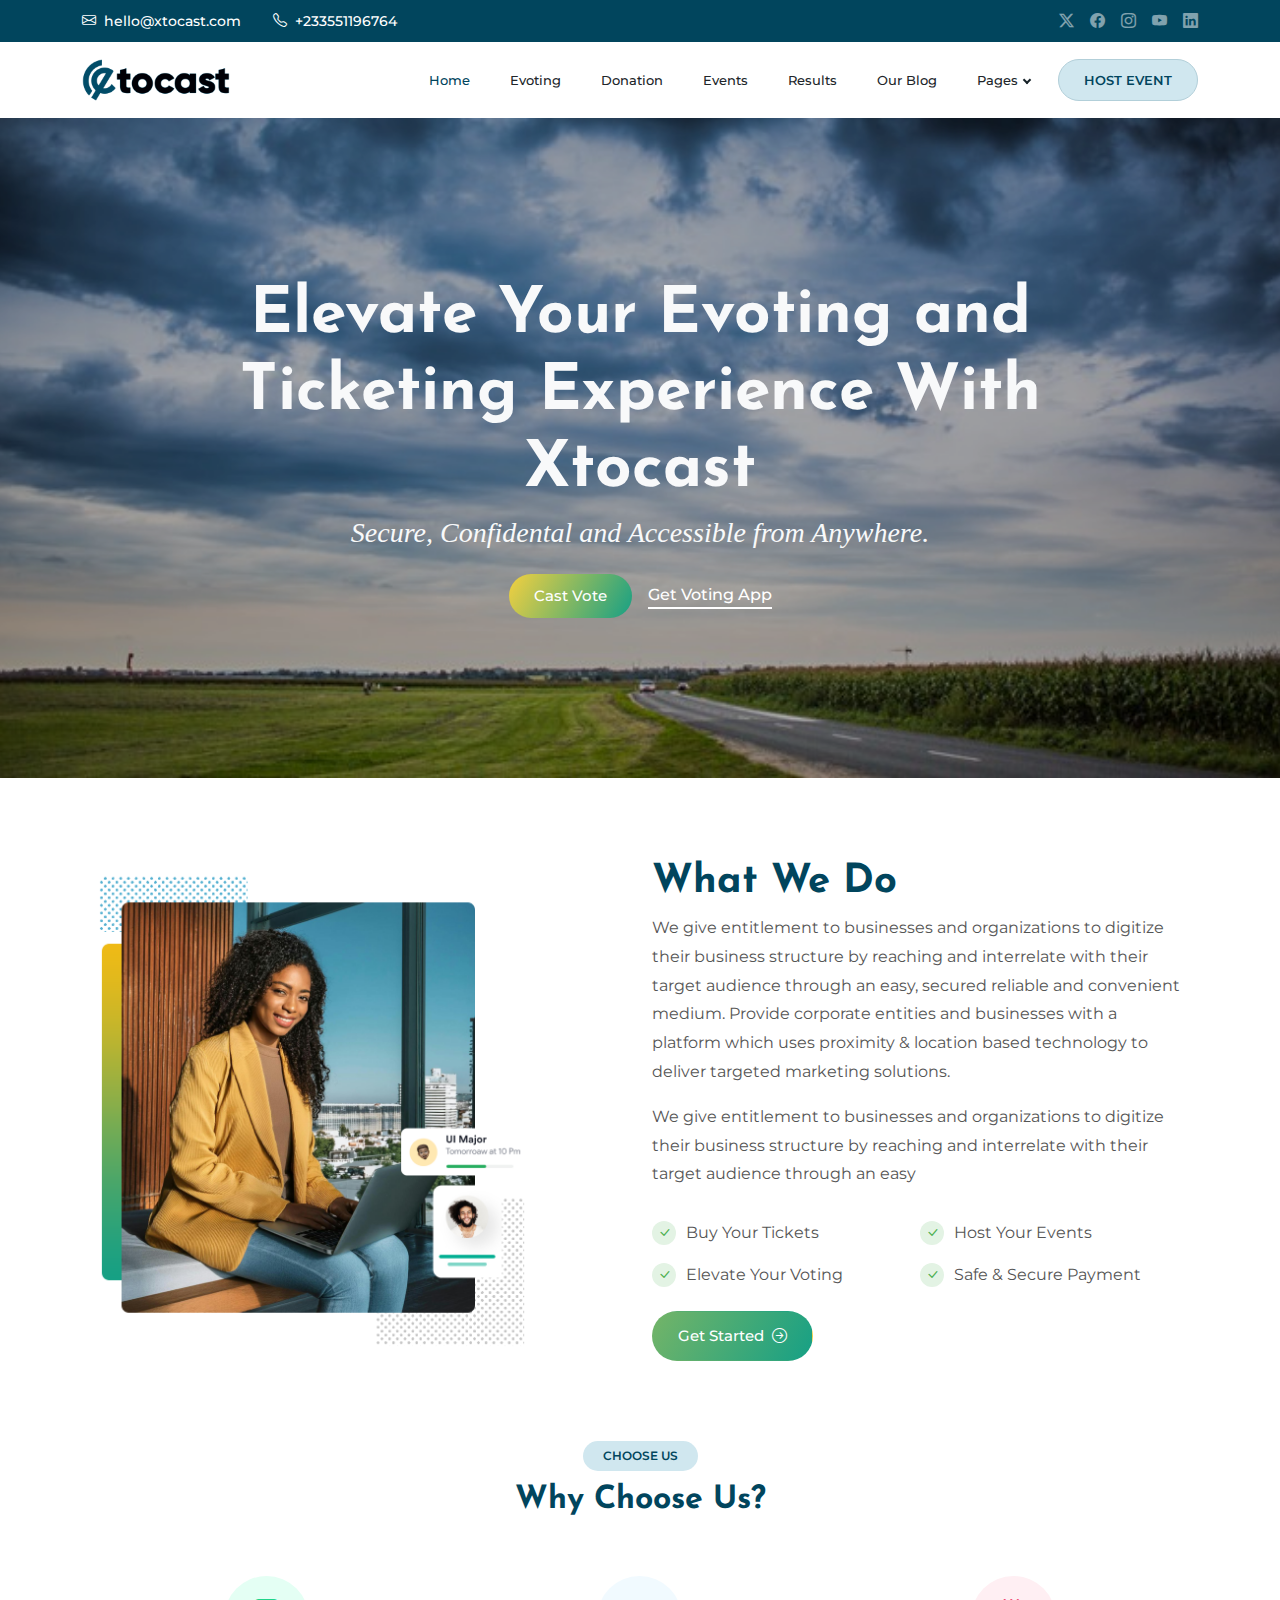
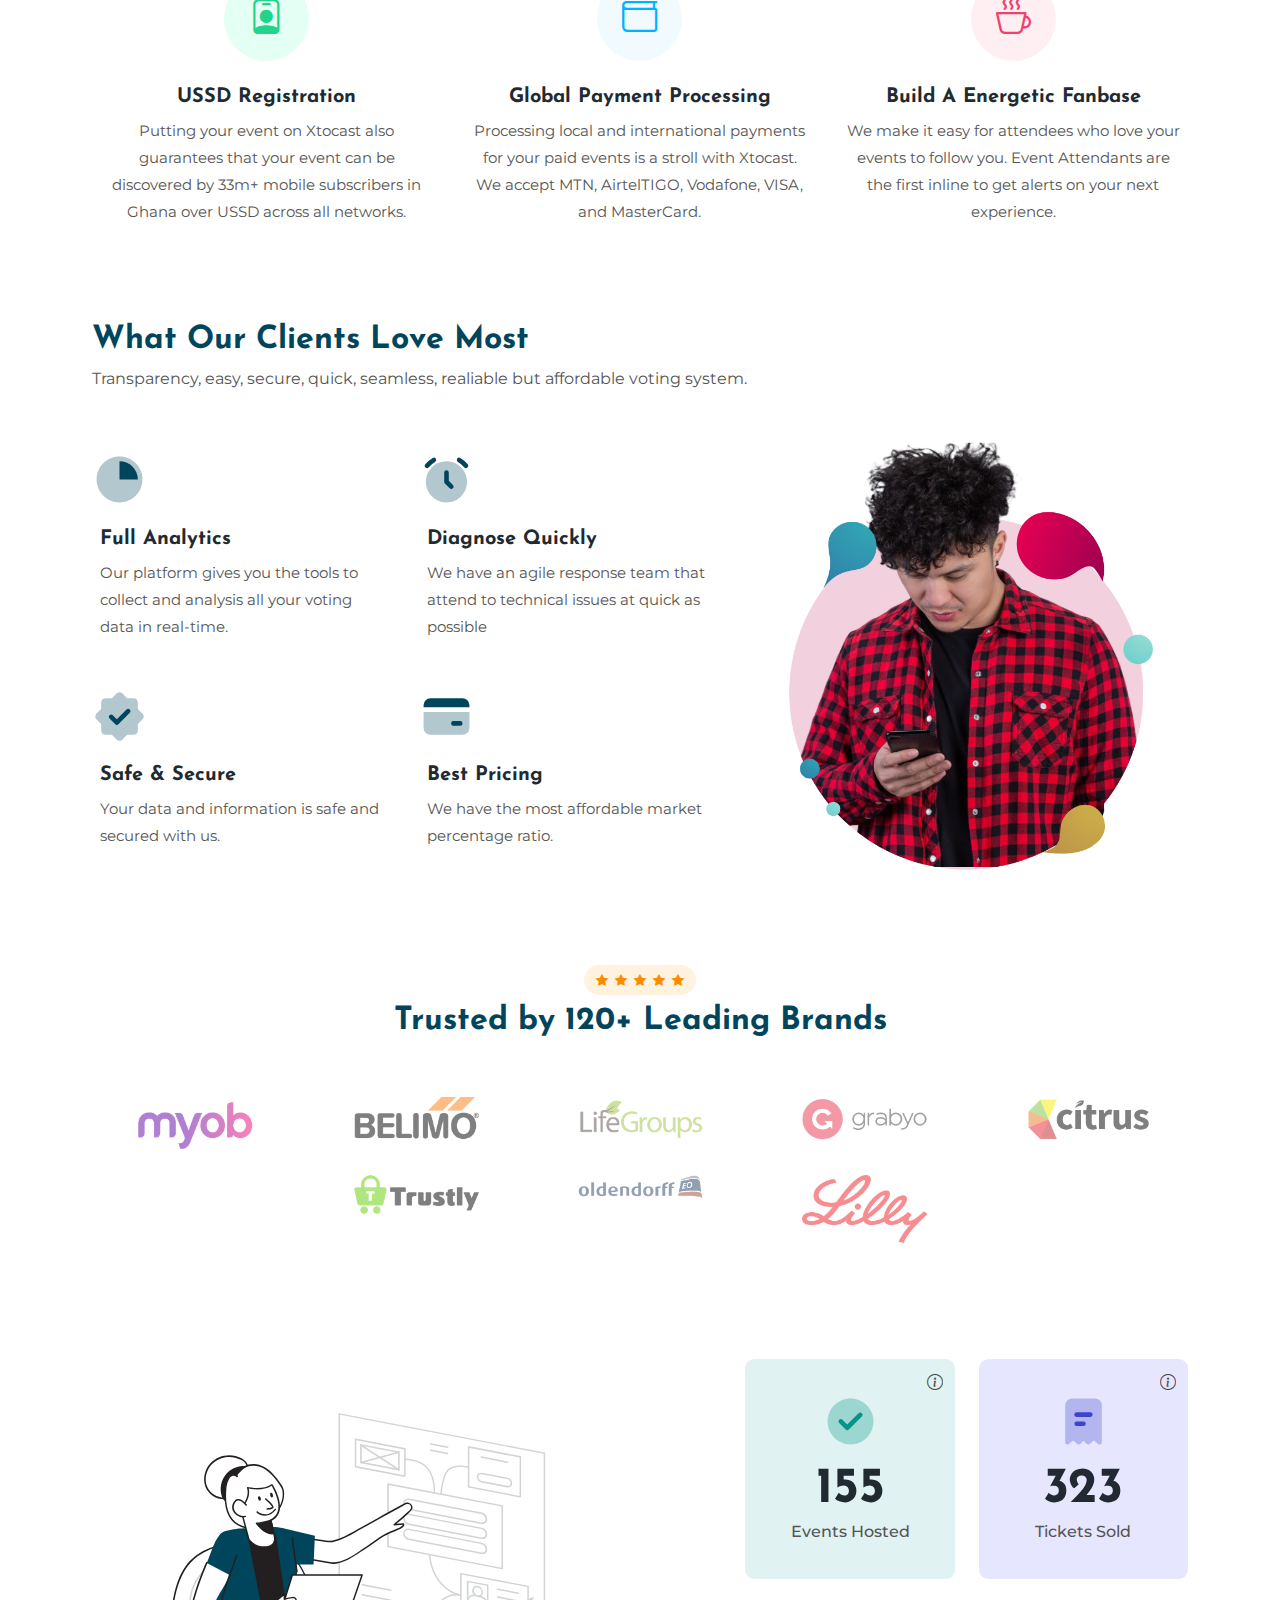
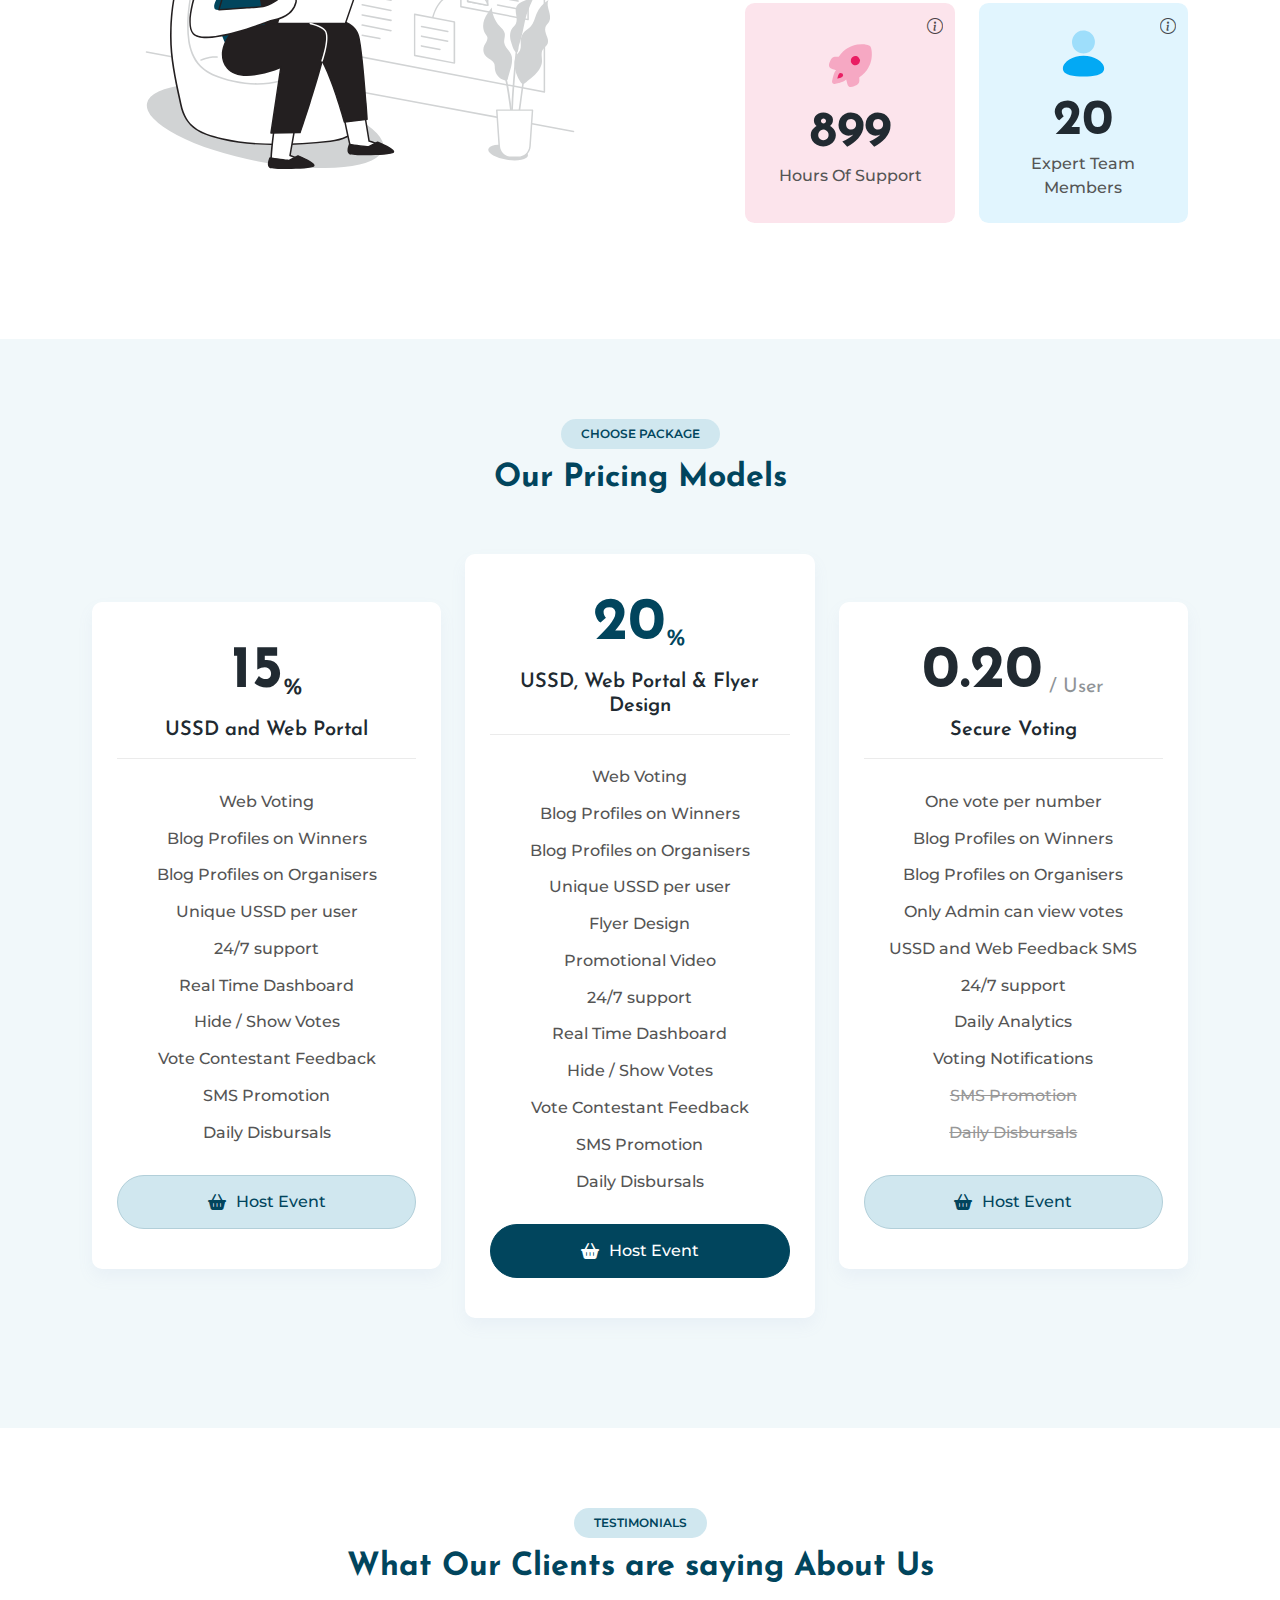
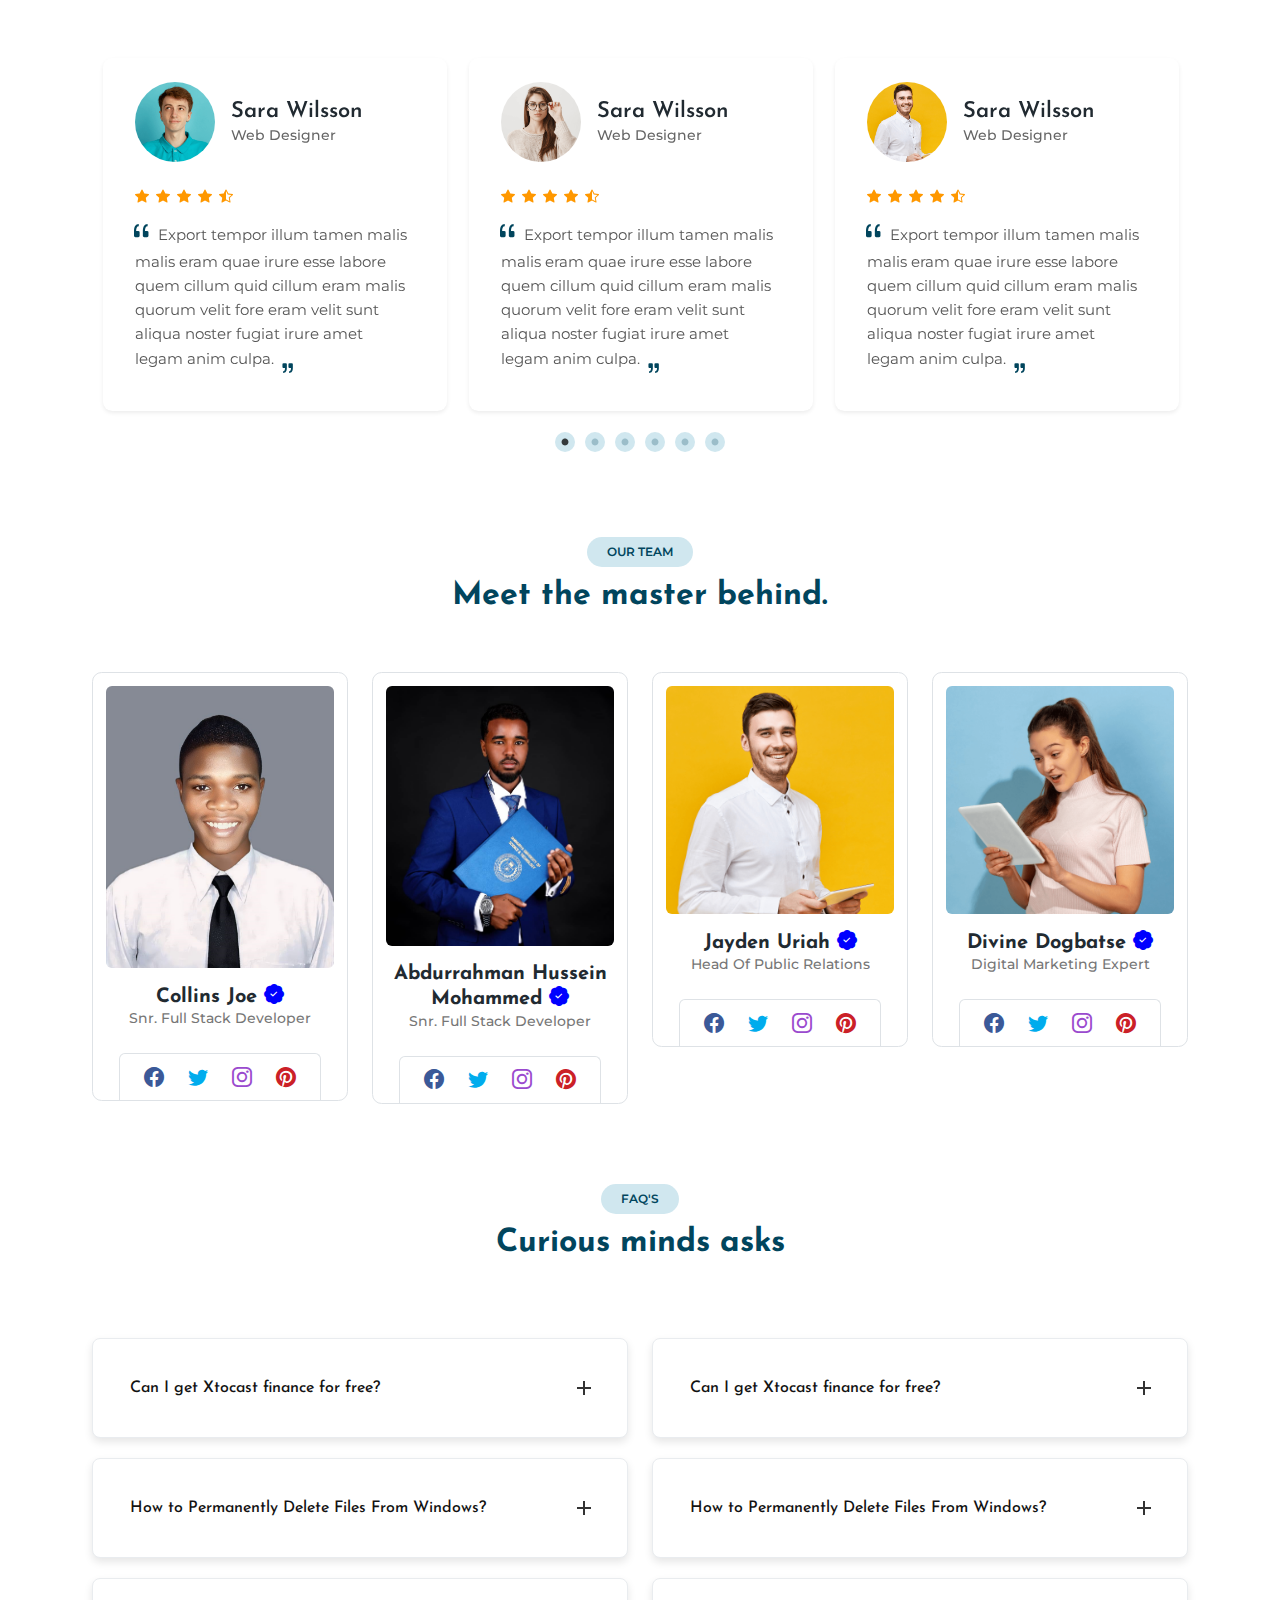
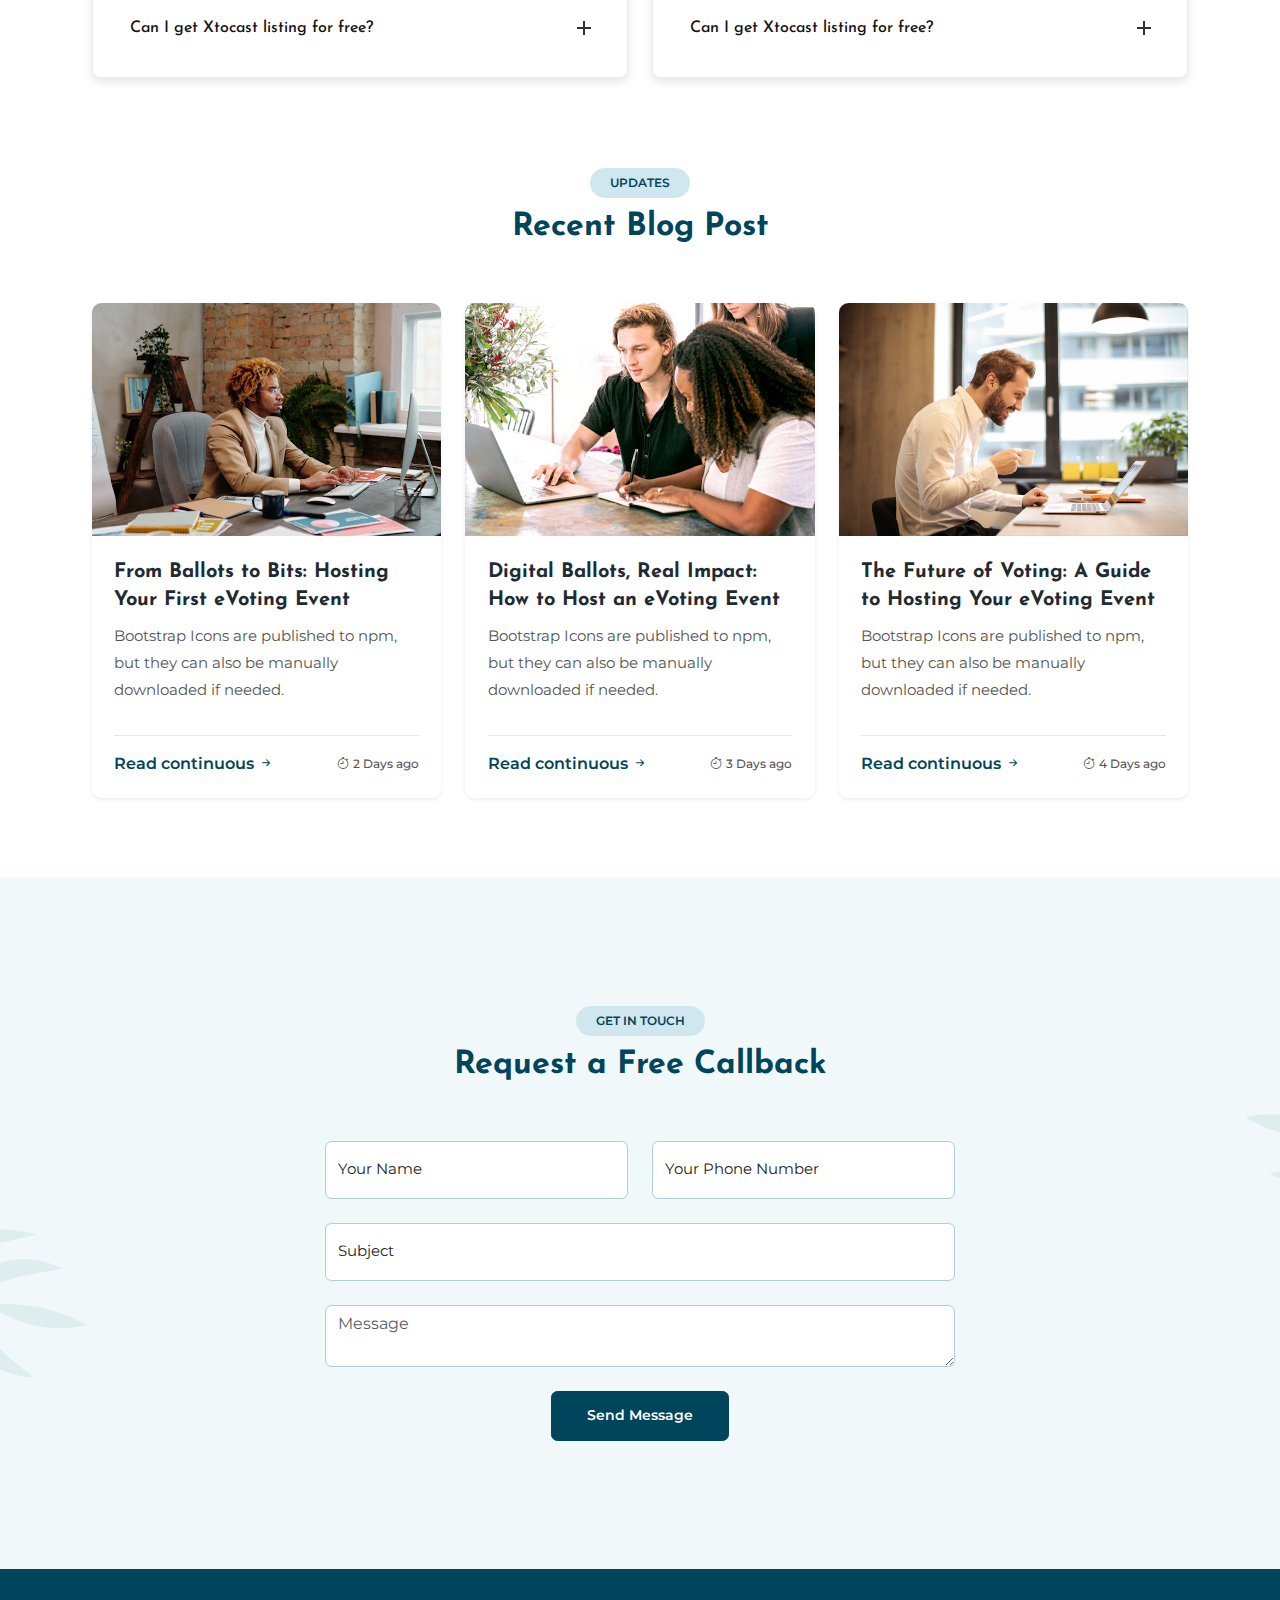
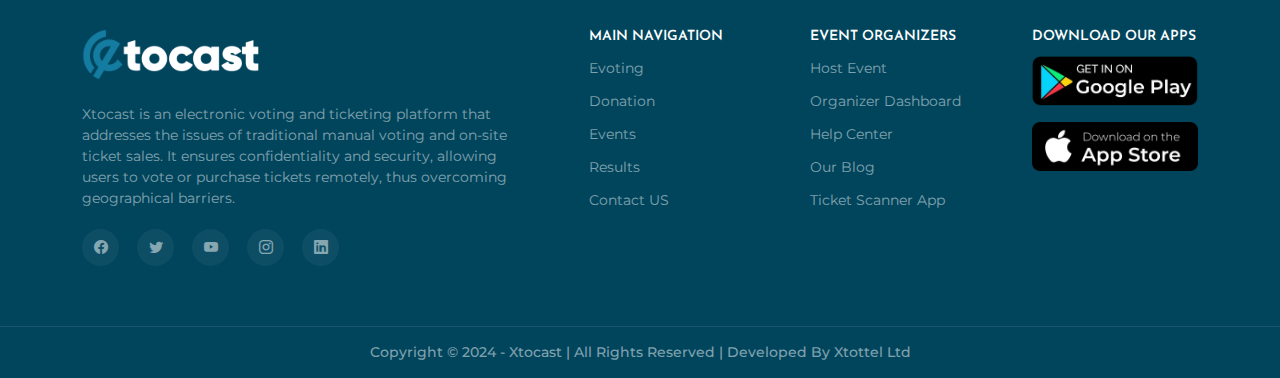
<file: public/index.html>
<!doctype html>
<html lang="en">
	<head>
		<meta charset="UTF-8">
		<meta name="viewport" content="width=device-width, initial-scale=1.0">
	  

		<!-- Primary Meta Tags -->
		<title>Xtocast - Event Ticketing, USSD Voting & Management in Ghana</title>
		<meta name="title" content="Xtocast - Event Ticketing, USSD Voting & Management in Ghana">
		<meta name="description" content="Xtocast is the leading platform in Ghana for event ticketing, offline voting via USSD, and real-time management. Ideal for award schemes and beauty pageants.">
		<meta name="keywords" content="event ticketing, USSD voting, cast vote gh, evoting ghana, *920*182#, Evoting platform, ticket verification, mobile money payments, award scheme management, beauty pageant voting, real-time dashboard, Ghana event ticketing, Africa ticketing system">
	  
		<!-- Open Graph / Facebook -->
		<meta property="og:type" content="website">
		<meta property="og:url" content="https://www.xtocast.com/">
		<meta property="og:title" content="Xtocast - Event Ticketing, USSD Voting & Management in Ghana">
		<meta property="og:description" content="Xtocast simplifies event management with seamless ticket verification, offline voting via USSD, and real-time dashboards. Perfect for award schemes and beauty pageants in Ghana and across Africa.">
		<meta property="og:image" content="https://www.xtocast.com/images/xtocast-banner.png">
	  
		<!-- Twitter -->
		<meta property="twitter:card" content="summary_large_image">
		<meta property="twitter:url" content="https://www.xtocast.com/">
		<meta property="twitter:title" content="Xtocast - Event Ticketing, USSD Voting & Management in Ghana">
		<meta property="twitter:description" content="Xtocast simplifies event management with seamless ticket verification, offline voting via USSD, and real-time dashboards. Ideal for award schemes and beauty pageants in Ghana.">
		<meta property="twitter:image" content="https://www.xtocast.com/images/xtocast-banner.png">
	  
		<!-- Local SEO -->
		<meta name="geo.region" content="GH">
		<meta name="geo.placename" content="Accra">
		<meta name="geo.position" content="5.6037;-0.1870">
		<meta name="ICBM" content="5.6037, -0.1870">
		 
		<!-- All Plugins CSS -->
		<link href="assets/css/plugins/bootstrap-icons.css" rel="stylesheet">
		<link href="assets/css/plugins/font-awesome.css" rel="stylesheet">
		<link href="assets/css/plugins/animation.css" rel="stylesheet">
		<link href="assets/css/plugins/bootstrap.min.css" rel="stylesheet">
		<link href="assets/css/plugins/slick.css" rel="stylesheet">
		<link href="assets/css/plugins/slick-theme.css" rel="stylesheet">
		<link href="assets/css/plugins/choices.min.css" rel="stylesheet">
		<link href="assets/css/plugins/date-picker.css" rel="stylesheet">
			
		<!-- Custom CSS -->
		<link href="assets/css/styles.css" rel="stylesheet">
		
    </head>
	
    <body>
	
		 <!-- ============================================================== -->
        <!-- Preloader - style you can find in spinners.css -->
        <!-- ============================================================== -->
       <div class="preloader"></div>
		
        <!-- ============================================================== -->
        <!-- Main wrapper - style you can find in pages.scss -->
        <!-- ============================================================== -->
        <div id="main-wrapper">
		
            <!-- ============================================================== -->
            <!-- Top header  -->
            <!-- ============================================================== -->
            <!-- Start Navigation -->
			<div class="header header-light dark-text">
				<div class="topbar d-flex align-items-center">
					<div class="container d-flex justify-content-center justify-content-md-between">
						<div class="contact-info d-flex align-items-center gap-2">
							<i class="bi bi-envelope"></i><a href="mailto:hello@xtocast.com">hello@xtocast.com</a>
							<i class="bi bi-telephone ms-4"></i><span>+233551196764</span>
						</div>
						<div class="social-links d-none d-md-flex align-items-center">
							<a href="http://x.com/xtocast" class="twitter"><i class="bi bi-twitter-x"></i></a>
							<a href="https://facebook.com/@xtocast" class="facebook"><i class="bi bi-facebook"></i></a>
							<a href="https://instagram.com/@xtocast" class="instagram"><i class="bi bi-instagram"></i></a>
							<a href="https://youtube.com/@xtocast" class="youtube"><i class="bi bi-youtube"></i></a>
							<a href="https://www.linkedin.com/company/xtocast/" class="linkedin"><i class="bi bi-linkedin"></i></a>
						</div>
					</div>
				</div>
				
				<div class="mainHeader">
					<div class="container">
						<nav id="navigation" class="navigation navigation-landscape">
							<div class="nav-header">
								<a class="nav-brand" href="#">
									<img src="assets/img/logo.png" class="logo" alt="" />
								</a>
								<div class="nav-toggle"></div>
							</div>
							<div class="nav-menus-wrapper">
								<ul class="nav-menu">
								
									<li class="active"><a href="index.html">Home</a></li>
									
									<li><a href="evoting.html">Evoting</a></li>
									
									<li><a href="donation.html">Donation</a></li>
									
									<li><a href="events.html">Events</a></li>

									<li><a href="results.html">Results</a></li>

									<li><a href="our-blog.html">Our Blog</a></li>

									
									

									<li><a href="JavaScript:Void(0);">Pages<span class="submenu-indicator"></span></a>
										<ul class="nav-dropdown nav-submenu">
											<li><a href="pages/about-us.html">About Us</a></li> 
											<li><a href="pages/contact-us.html">Contact Us</a></li>										
											<li><a href="pages/help-center.html">Help Center</a></li>
											<li><a href="pages/careers.html">Careers</a></li> 
											<li><a href="pages/our-spornsors.html">Our Sponsors</a></li>                                    
											<li><a href="pages/privacy-policy.html">Privacy Policy</a></li>                                    
											<li><a href="pages/terms-and-conditions.html">Terms & Conditions</a></li> 
										</ul>
									</li>
									
									
									
									<li class="hostEvent">
										<a href="https://dashboard.xtocast.com" >Host Event</a>
									</li>
									
								</ul>
							</div>
						</nav>
					</div>
				</div>
			</div>
			<!-- End Navigation -->
			<div class="clearfix"></div>
			<!-- ============================================================== -->
			<!-- Top header  -->
			<!-- ============================================================== -->
			
			<!-- ======================= Home Banner ======================== -->
			<div class="home-slider">
				<div class="homeslider h-500 h-lg-700">
					
					
					<div class="bg-cover single_item" style="background:url(assets/img/1.jpg)no-repeat;">
						<div class="container h-100">	
							<div class="row align-items-center justify-content-center h-100">
								<div class="col-xl-10 col-lg-10 col-md-12">
									<div class="banner-caption">
										<h2 class="animate__animated animate__fadeInUp animate__delay-1s display-3 text-light fw-bold">Elevate Your Evoting and Ticketing Experience With Xtocast</h2>
										<h3 class="animate__animated animate__fadeInUp animate__delay-2s text-light font-serif fst-italic fw-medium">Secure, Confidental and Accessible from Anywhere.</h3>
										<div class="animate__animated animate__fadeInUp animate__delay-3s d-flex align-items-center justify-content-center gap-3 mt-4">
											<a href="evoting.html" class="btn-gredient">Cast Vote</a>
											<a href="apps/voting-app.html" class="btn-link">Get Voting App</a>
										</div>
									</div>
								</div>
							</div>
						</div>
					</div>
					
					<!-- Single Item -->
					<div class="bg-cover single_item" style="background:url(assets/img/ticketing-slide.jpg)no-repeat;">
						<div class="container h-100">	
							<div class="row align-items-center justify-content-center h-100">
								<div class="col-xl-10 col-lg-10 col-md-12">
									<div class="banner-caption">
										<h2 class="animate__animated animate__fadeInUp animate__delay-1s display-3 text-light fw-bold">Discover, Buy, Host, and Sell Event Tickets</h2>
										<h3 class="animate__animated animate__fadeInUp animate__delay-2s text-light font-serif fst-italic fw-medium">🤩 BIG or <small>small</small>, Online or <em>Offline.</em> We'll ticket it!</h3>
										<div class="animate__animated animate__fadeInUp animate__delay-3s d-flex align-items-center justify-content-center gap-3 mt-4">
											<a href="events.html" class="btn-gredient">Buy Ticket</a>
											<a href="apps/ticketing-app.html" class="btn-link">Get Ticketing App</a>
										</div>
									</div>
								</div>
							</div>
						</div>
					</div>
					
					<!-- Single Item -->
					<div class="bg-cover single_item" style="background:url(assets/img/donation-slide.jpg)no-repeat;">
						<div class="container h-100">	
							<div class="row align-items-center justify-content-center h-100">
								<div class="col-xl-10 col-lg-10 col-md-12">
									<div class="banner-caption">
										<h2 class="animate__animated animate__fadeInUp animate__delay-1s display-3 text-light fw-bold">Support Our Cause, Make a Donation Today</h2>
										<h3 class="animate__animated animate__fadeInUp animate__delay-2s text-light font-serif fst-italic fw-medium">🙏 Every Contribution Matters – Help Us Make a Difference!</h3>
										<div class="animate__animated animate__fadeInUp animate__delay-3s d-flex align-items-center justify-content-center gap-3 mt-4">
											<a href="donation.html" class="btn-gredient">Donate Now</a>
											<a href="apps/donation-app.html" class="btn-link">Get Donation App</a>
										</div>
									</div>
								</div>
							</div>
						</div>
					</div>
					
				</div>
			</div>
			<!-- ======================= Home Banner ======================== -->
			
			
			<!-- =========================== What We Do ======================= -->
			<section class="pb-0">
				<div class="container">
				
					<div class="row align-items-center justify-content-between g-4">
						
						<div class="col-xl-5 col-lg-5">
							<div class="customImg">
								<img src="assets/img/custom-img-2.png" class="img-fluid" alt="">
							</div>
						</div>
						
						<div class="col-xl-6 col-lg-7">
							<div class="whatwedo-section">
								<h2 class="title">What We Do</h2>
								<p class="para">We give entitlement to businesses and organizations to digitize their business structure by reaching and interrelate with their target audience through an easy, secured reliable and convenient medium. Provide corporate entities and businesses with a platform which uses proximity & location based technology to deliver targeted marketing solutions.</p>
								<p class="para">We give entitlement to businesses and organizations to digitize their business structure by reaching and interrelate with their target audience through an easy</p>
								<div class="featuresList">
									<ul>
										<li><span class="check"><i class="bi bi-check-lg"></i></span>Buy Your Tickets</li>
										<li><span class="check"><i class="bi bi-check-lg"></i></span>Host Your Events</li>
										<li><span class="check"><i class="bi bi-check-lg"></i></span>Elevate Your Voting</li>
										<li><span class="check"><i class="bi bi-check-lg"></i></span>Safe & Secure Payment</li>
									</ul>
								</div>
								<div class="getStartedWrap">
									<a href="https://dashboard.xtocast.com" class="btn btn-started">Get Started<i class="bi bi-arrow-right-circle ms-2"></i></a>
								</div>
							</div>
						</div>
						
					</div>
					
				</div>
			</section>
			<!-- =========================== What We Do End ===================== -->
			
			
			<!-- =========================== Why Choose Us? ======================= -->
			<section class="pb-3">
				<div class="container">
				
					<div class="row">
						<div class="col-xl-12 col-lg-12 col-md-12 col-12">
							<div class="sec_title position-relative text-center">
								<div class="secBadge">Choose Us</div>
								<h2 class="sectitle">Why Choose Us?</h2>
							</div>
						</div>
					</div>
					
					<div class="row align-items-start justify-content-center g-4">
						
						<div class="col-xl-4 col-lg-4 col-md-6 col-sm-12">
							<div class="whychooseWrap">
							
								<div class="iconBox style-1"><i class="bi bi-person-badge"></i></div>
								<div class="capsBox">
									<h4 class="title">USSD Registration</h4>
									<p class="subtitle">Putting your event on Xtocast also guarantees that your event can be discovered by 33m+ mobile subscribers in Ghana over USSD across all networks.</p>
								</div>
								
							</div>
						</div>
						
						<div class="col-xl-4 col-lg-4 col-md-6 col-sm-12">
							<div class="whychooseWrap">
							
								<div class="iconBox style-2"><i class="bi bi-wallet"></i></div>
								<div class="capsBox">
									<h4 class="title">Global Payment Processing</h4>
									<p class="subtitle">Processing local and international payments for your paid events is a stroll with Xtocast. We accept MTN, AirtelTIGO, Vodafone, VISA, and MasterCard.</p>
								</div>
								
							</div>
						</div>
						
						<div class="col-xl-4 col-lg-4 col-md-6 col-sm-12">
							<div class="whychooseWrap">
							
								<div class="iconBox style-3"><i class="bi bi-cup-hot"></i></div>
								<div class="capsBox">
									<h4 class="title">Build a Energetic Fanbase</h4>
									<p class="subtitle">We make it easy for attendees who love your events to follow you. Event Attendants are the first inline to get alerts on your next experience.</p>
								</div>
								
							</div>
						</div>
						
					</div>
					
				</div>
			</section>
			<!-- =========================== Why Choose Us? End ===================== -->
			
			
			
			<!-- =========================== What Our Clients Love Most ======================= -->
			<section class="pb-0">
				<div class="container">
					
					<div class="row align-items-start mb-2">
						
						<div class="col-xl-8 col-lg-8">
							<div class="tapTitle">
								<h2 class="fw-bold text-primary title">What Our Clients Love Most</h2>
								<p class="subtitle">Transparency, easy, secure, quick, seamless, realiable but affordable voting system.</p>
							</div>
						</div>
						
					</div>
					
					<div class="row align-items-center justify-content-between g-4">
						
						<div class="col-xl-7 col-lg-7 order-xl-1">
							<div class="row align-items-start gy-5">
						
								<div class="col-xl-6 col-lg-6 col-md-6 col-sm-12">
									<div class="featuresWrap">
									
										<div class="iconBox style-1">
											<svg xmlns="http://www.w3.org/2000/svg" width="55" height="55" viewBox="0 0 24 24" class="duoicon duoicon-chart-pie"><path fill="currentColor" fill-rule="evenodd" d="M12 2c5.523 0 10 4.477 10 10s-4.477 10-10 10S2 17.523 2 12 6.477 2 12 2Z" class="duoicon-secondary-layer" opacity=".3"></path><path fill="currentColor" fill-rule="evenodd" d="M12 4v8h8a8 8 0 0 0-8-8Z" class="duoicon-primary-layer"></path></svg>
										</div>
										<div class="capsBox">
											<h4 class="title">Full Analytics</h4>
											<p class="subtitle">Our platform gives you the tools to collect and analysis all your voting data in real-time.</p>
										</div>
										
									</div>
								</div>
								
								<div class="col-xl-6 col-lg-6 col-md-6 col-sm-12">
									<div class="featuresWrap">
									
										<div class="iconBox">
											<svg xmlns="http://www.w3.org/2000/svg" width="55" height="55" viewBox="0 0 24 24" class="duoicon duoicon-clock"><path fill="currentColor" d="M12 4c6.928 0 11.258 7.5 7.794 13.5A8.998 8.998 0 0 1 12 22C5.072 22 .742 14.5 4.206 8.5A8.998 8.998 0 0 1 12 4Z" class="duoicon-secondary-layer" opacity=".3"></path><path fill="currentColor" d="M7.366 2.971A1 1 0 0 1 7 4.337a10.063 10.063 0 0 0-2.729 2.316 1 1 0 1 1-1.544-1.27 12.046 12.046 0 0 1 3.271-2.777 1 1 0 0 1 1.367.365h.001ZM18 2.606a12.044 12.044 0 0 1 3.272 2.776 1 1 0 0 1-1.544 1.27 10.042 10.042 0 0 0-2.729-2.315 1 1 0 0 1 1.002-1.731H18ZM12 8a1 1 0 0 0-.993.883L11 9v3.986c-.003.222.068.44.202.617l.09.104 2.106 2.105a1 1 0 0 0 1.498-1.32l-.084-.094L13 12.586V9a1 1 0 0 0-1-1Z" class="duoicon-primary-layer"></path></svg>
										</div>
										<div class="capsBox">
											<h4 class="title">Diagnose Quickly</h4>
											<p class="subtitle">We have an agile response team that attend to technical issues at quick as possible</p>
										</div>
										
									</div>
								</div>
								
								<div class="col-xl-6 col-lg-6 col-md-6 col-sm-12">
									<div class="featuresWrap">
									
										<div class="iconBox style-3">
											<svg xmlns="http://www.w3.org/2000/svg" width="55" height="55" viewBox="0 0 24 24" class="duoicon duoicon-approved"><path fill="currentColor" fill-rule="evenodd" d="M10.586 2.1a2 2 0 0 1 2.7-.116l.128.117L15.314 4H18a2 2 0 0 1 1.994 1.85L20 6v2.686l1.9 1.9a2 2 0 0 1 .116 2.701l-.117.127-1.9 1.9V18a2 2 0 0 1-1.85 1.995L18 20h-2.685l-1.9 1.9a2 2 0 0 1-2.701.116l-.127-.116-1.9-1.9H6a2 2 0 0 1-1.995-1.85L4 18v-2.686l-1.9-1.9a2 2 0 0 1-.116-2.701l.116-.127 1.9-1.9V6a2 2 0 0 1 1.85-1.994L6 4h2.686l1.9-1.9Z" class="duoicon-secondary-layer" opacity=".3"></path><path fill="currentColor" fill-rule="evenodd" d="m15.079 8.983-4.244 4.244-1.768-1.768a1 1 0 1 0-1.414 1.415l2.404 2.404a1.1 1.1 0 0 0 1.556 0l4.88-4.881a1 1 0 0 0-1.414-1.414Z" class="duoicon-primary-layer"></path></svg>
										</div>
										<div class="capsBox">
											<h4 class="title">Safe & Secure</h4>
											<p class="subtitle">Your data and information is safe and secured with us.</p>
										</div>
										
									</div>
								</div>
								
								<div class="col-xl-6 col-lg-6 col-md-6 col-sm-12">
									<div class="featuresWrap">
									
										<div class="iconBox style-3">
											<svg xmlns="http://www.w3.org/2000/svg" width="55" height="55" viewBox="0 0 24 24" class="duoicon duoicon-credit-card"><path fill="currentColor" d="M22 10v7a3 3 0 0 1-3 3H5a3 3 0 0 1-3-3v-7h20Z" class="duoicon-secondary-layer" opacity=".3"></path><path fill="currentColor" d="M19 4a3 3 0 0 1 3 3v1H2V7a3 3 0 0 1 3-3h14Zm-1 10h-3a1 1 0 1 0 0 2h3a1 1 0 1 0 0-2Z" class="duoicon-primary-layer"></path></svg>
										</div>
										<div class="capsBox">
											<h4 class="title">Best Pricing</h4>
											<p class="subtitle">We have the most affordable market percentage ratio.</p>
										</div>
										
									</div>
								</div>
								
							</div>
						</div>
						
						<div class="col-xl-5 col-lg-5 order-1 order-xl-2">
							<div class="customImg">
								<img src="assets/img/custom-img-1.png" class="img-fluid" alt="">
							</div>
						</div>
						
					</div>
					
				</div>
			</section>
			<!-- =========================== What Our Clients Love Most End ===================== -->
			
			
			<!-- =========================== Trusted by Leading Brands ======================= -->
			<section>
				<div class="container">
				
					<div class="row">
						<div class="col-xl-12 col-lg-12 col-md-12 col-12">
							<div class="sec_title position-relative text-center">
								<div class="starBadge">
									<i class="bi bi-star-fill"></i><i class="bi bi-star-fill"></i><i class="bi bi-star-fill"></i><i class="bi bi-star-fill"></i><i class="bi bi-star-fill"></i>	
								</div>
								<h2 class="sectitle">Trusted by 120+ Leading Brands</h2>
							</div>
						</div>
					</div>
					
					<div class="row align-items-start justify-content-center row-cols-2 row-cols-sm-3 row-cols-md-4 row-cols-lg-5 g-4">
						
						<div class="col">
							<div class="leadingBrands">
								<img src="assets/img/client-1.png" class="img-fluid" alt="">
							</div>
						</div>
						
						<div class="col">
							<div class="leadingBrands">
								<img src="assets/img/client-2.png" class="img-fluid" alt="">
							</div>
						</div>
						
						<div class="col">
							<div class="leadingBrands">
								<img src="assets/img/client-3.png" class="img-fluid" alt="">
							</div>
						</div>
						
						<div class="col">
							<div class="leadingBrands">
								<img src="assets/img/client-4.png" class="img-fluid" alt="">
							</div>
						</div>
						
						<div class="col">
							<div class="leadingBrands">
								<img src="assets/img/client-5.png" class="img-fluid" alt="">
							</div>
						</div>
						
						<div class="col">
							<div class="leadingBrands">
								<img src="assets/img/client-6.png" class="img-fluid" alt="">
							</div>
						</div>
						
						<div class="col">
							<div class="leadingBrands">
								<img src="assets/img/client-7.png" class="img-fluid" alt="">
							</div>
						</div>
						
						<div class="col">
							<div class="leadingBrands">
								<img src="assets/img/client-8.png" class="img-fluid" alt="">
							</div>
						</div>
						
					</div>
					
				</div>
			</section>
			<!-- =========================== Trusted by Leading Brands End ===================== -->
			
			
			<!-- =========================== True Facts ======================= -->
			<section class="pt-0">
				<div class="container">
				
					<div class="row align-items-center justify-content-between g-4">
						
						<div class="col-xl-6 col-lg-6">
							<div class="customImg">
								<img src="assets/img/product-manager-37.svg" class="img-fluid" alt="">
							</div>
						</div>
						
						<div class="col-xl-5 col-lg-7">
							<div class="row justify-content-center g-4">
							
								<div class="col-lg-6 col-6">
									<div class="factsWrap style-1">
										<a href="#" class="tooltipLink" data-bs-toggle="tooltip" data-bs-title="Elevating event experiences across Ghana."><i class="bi bi-info-circle"></i></a>
										<div class="icon">
											<svg xmlns="http://www.w3.org/2000/svg" width="55" height="55" viewBox="0 0 24 24" class="duoicon duoicon-check-circle"><path fill="currentColor" d="M12 2c5.523 0 10 4.477 10 10s-4.477 10-10 10S2 17.523 2 12 6.477 2 12 2Z" class="duoicon-secondary-layer" opacity=".3"></path><path fill="currentColor" d="m15.535 8.381-4.95 4.95-2.12-2.121a1 1 0 1 0-1.415 1.414l2.758 2.758a1.1 1.1 0 0 0 1.556 0l5.586-5.586a1 1 0 1 0-1.415-1.415Z" class="duoicon-primary-layer"></path></svg>
										</div>
										<h3 class="title count">247</h3>
										<p class="subtitle">Events Hosted</p>
									</div>
								</div>
								
								<div class="col-lg-6 col-6">
									<div class="factsWrap style-2">
										<a href="#" class="tooltipLink" data-bs-toggle="tooltip" data-bs-title="Empowering event organizers with seamless ticketing solutions."><i class="bi bi-info-circle"></i></a>
										<div class="icon">
											<svg xmlns="http://www.w3.org/2000/svg" width="55" height="55" viewBox="0 0 24 24" class="duoicon duoicon-bookmark"><path fill="currentColor" fill-rule="evenodd" d="M17 2a3 3 0 0 1 3 3v16a1 1 0 0 1-1.625.78l-1.875-1.5-1.875 1.5a1 1 0 0 1-1.332-.073L12 20.414l-1.293 1.293a1 1 0 0 1-1.332.074L7.5 20.28l-1.875 1.5A1 1 0 0 1 4 21V5a3 3 0 0 1 3-3h10Z" class="duoicon-secondary-layer" opacity=".3"></path><path fill="currentColor" fill-rule="evenodd" d="M15 8H9a1 1 0 0 0-.117 1.993L9 10h6a1 1 0 0 0 .117-1.993L15 8Zm-3 4H9a1 1 0 1 0 0 2h3a1 1 0 1 0 0-2Z" class="duoicon-primary-layer"></path></svg>
										</div>
										<h3 class="title count">521</h3>
										<p class="subtitle">Tickets Sold</p>
									</div>
								</div>
								
								<div class="col-lg-6 col-6">
									<div class="factsWrap style-3">
										<a href="#" class="tooltipLink" data-bs-toggle="tooltip" data-bs-title="Dedicated to providing round-the-clock assistance to our users."><i class="bi bi-info-circle"></i></a>
										<div class="icon">
											<svg xmlns="http://www.w3.org/2000/svg" width="55" height="55" viewBox="0 0 24 24" class="duoicon duoicon-rocket"><path fill="currentColor" fill-rule="evenodd" d="m18.165 2.765.255.032c.674.093 1.566.218 2.071.724.414.413.573 1.085.668 1.685l.056.386c.126.91.159 2.102-.056 3.426-.424 2.613-1.815 5.731-5.308 8.145-.019.188-.02.378-.016.568l.01.284c.016.437.032.873-.09 1.298-.19.66-.867 1.095-1.5 1.407l-.31.147-.4.176c-.748.318-1.758.644-2.391.01-.38-.379-.536-.935-.663-1.488l-.047-.207a7.643 7.643 0 0 0-.2-.774c-.05-.146-.104-.295-.162-.445a3.323 3.323 0 0 1-.203.225c-.345.345-.86.586-1.284.755-.463.183-.987.343-1.472.475l-.249.066-.477.119-.432.1-.517.11-.323.063a1.01 1.01 0 0 1-1.177-1.177l.086-.431.154-.698.124-.51.094-.36c.132-.484.292-1.008.476-1.47.168-.425.409-.94.754-1.285l.08-.077-.064-.026a7.926 7.926 0 0 0-.519-.177l-.277-.085c-.694-.21-1.436-.436-1.897-.898-.56-.559-.371-1.41-.101-2.118l.11-.274.177-.4.147-.31c.312-.632.747-1.309 1.407-1.499.35-.1.714-.106 1.08-.096l.22.007c.286.01.571.021.85-.006 2.414-3.494 5.532-4.885 8.145-5.309a11.777 11.777 0 0 1 3.171-.088Z" class="duoicon-secondary-layer" opacity=".3"></path><path fill="currentColor" fill-rule="evenodd" d="M15.536 8.466c-1.088-1.089-2.948-.591-3.346.896a2 2 0 0 0 .517 1.932c1.088 1.089 2.948.591 3.346-.896a2 2 0 0 0-.517-1.932ZM8.353 15.44a1 1 0 0 0-1.1-.06l-.11.074-.093.083-.125.158c-.26.376-.408.896-.523 1.382l-.108.468-.051.213.191-.046.418-.096c.578-.135 1.219-.31 1.613-.665a1 1 0 0 0 .088-1.314l-.082-.094-.024-.023-.094-.08Z" class="duoicon-primary-layer"></path></svg>
										</div>
										<h3 class="title count">1453</h3>
										<p class="subtitle">Hours Of Support</p>
									</div>
								</div>
								
								<div class="col-lg-6 col-6">
									<div class="factsWrap style-4">
										<a href="#" class="tooltipLink" data-bs-toggle="tooltip" data-bs-title="Working tirelessly to ensure your event's success."><i class="bi bi-info-circle"></i></a>
										<div class="icon">
											<svg xmlns="http://www.w3.org/2000/svg" width="55" height="55" viewBox="0 0 24 24" class="duoicon duoicon-user"><path fill="currentColor" d="M12 13c2.396 0 4.575.694 6.178 1.671.8.49 1.484 1.065 1.978 1.69.486.616.844 1.352.844 2.139 0 .845-.411 1.511-1.003 1.986-.56.45-1.299.748-2.084.956-1.578.417-3.684.558-5.913.558s-4.335-.14-5.913-.558c-.785-.208-1.524-.506-2.084-.956C3.41 20.01 3 19.345 3 18.5c0-.787.358-1.523.844-2.139.494-.625 1.177-1.2 1.978-1.69C7.425 13.694 9.605 13 12 13Z" class="duoicon-primary-layer"></path><path fill="currentColor" d="M12 2c3.849 0 6.255 4.167 4.33 7.5A5 5 0 0 1 12 12c-3.849 0-6.255-4.167-4.33-7.5A5 5 0 0 1 12 2Z" class="duoicon-secondary-layer" opacity=".3"></path></svg>
										</div>
										<h3 class="title count">32</h3>
										<p class="subtitle">Expert Team Members</p>
									</div>
								</div>
								
							</div>
						</div>
						
					</div>
					
				</div>
			</section>
			<!-- =========================== True Facts End ===================== -->
			
			
			<!-- =========================== Price Box ======================= -->
			<section class="primary-light-bg">
				<div class="container">
				
					<div class="row">
						<div class="col-xl-12 col-lg-12 col-md-12 col-12">
							<div class="sec_title position-relative text-center">
								<div class="secBadge">Choose Package</div>
								<h2 class="sectitle">Our Pricing Models</h2>
							</div>
						</div>
					</div>
					
					<div class="row justify-content-center align-items-center">
					
						<div class="col-xl-4 col-lg-4 col-md-12 col-sm-12 col-12">
							<div class="Pricetable-wrap">
								<div class="price-header">
									<div class="price-currency">
										<h3>15<sub>%</sub></h3>
									</div>
									<div class="price-subtitle"><h4>USSD and Web Portal</h4></div>
								</div>
								
								<div class="price-body">
									<ul class="price_features">
										<li>Web Voting</li>
										<li>Blog Profiles on Winners</li>
										<li>Blog Profiles on Organisers</li>
										<li>Unique USSD per user</li>
										<li>24/7 support</li>
										<li>Real Time Dashboard</li>
										<li>Hide / Show Votes</li>
										<li>Vote Contestant Feedback</li>
										<li>SMS Promotion</li>
										<li>Daily Disbursals</li>
									</ul>
								</div>
								<div class="price-bottom">
									<a class="price-btn" href="https://dashboard.xtocast.com"><i class="fas fa-shopping-basket"></i> Host Event</a>
								</div>
							</div>
						</div>
						
						<div class="col-xl-4 col-lg-4 col-md-12 col-sm-12 col-12">
							<div class="Pricetable-wrap mostPopular">
								<div class="price-header">
									<div class="price-currency">
										<h3>20<sub>%</sub></h3>
									</div>
									<div class="price-subtitle"><h4>USSD, Web Portal & Flyer Design</h4></div>
								</div>
								
								<div class="price-body">
									<ul class="price_features">
										<li>Web Voting</li>
										<li>Blog Profiles on Winners</li>
										<li>Blog Profiles on Organisers</li>
										<li>Unique USSD per user</li>
										<li>Flyer Design</li>
										<li>Promotional Video</li>
										<li>24/7 support</li>
										<li>Real Time Dashboard</li>
										<li>Hide / Show Votes</li>
										<li>Vote Contestant Feedback</li>
										<li>SMS Promotion</li>
										<li>Daily Disbursals</li>
									</ul>
								</div>
								<div class="price-bottom">
									<a class="price-btn" href="https://dashboard.xtocast.com"><i class="fas fa-shopping-basket"></i> Host Event</a>
								</div>
							</div>
						</div>
						
						<div class="col-xl-4 col-lg-4 col-md-12 col-sm-12 col-12">
							<div class="Pricetable-wrap">
								<div class="price-header">
									<div class="price-currency">
										<h3>0.20<sub class="light-small"> / User</sub></h3>
									</div>
									<div class="price-subtitle"><h4>Secure Voting</h4></div>
								</div>
								
								<div class="price-body">
									<ul class="price_features">
										<li>One vote per number</li>
										<li>Blog Profiles on Winners</li>
										<li>Blog Profiles on Organisers</li>
										<li>Only Admin can view votes</li>
										<li>USSD and Web Feedback SMS</li>
										<li>24/7 support</li>
										<li>Daily Analytics</li>
										<li>Voting Notifications</li>
										<li class="none">SMS Promotion</li>
										<li class="none">Daily Disbursals</li>
									</ul>
								</div>
								<div class="price-bottom">
									<a class="price-btn" href="https://dashboard.xtocast.com"><i class="fas fa-shopping-basket"></i> Host Event</a>
								</div>
							</div>
						</div>
						
					</div>
					
				</div>
			</section>
			<!-- ===========================  Price Box End ===================== -->
			
			
			<!-- =========================== Our Clients Reviews Start ======================= -->
			<section>
				<div class="container">
				
					<div class="row">
						<div class="col-xl-12 col-lg-12 col-md-12 col-12">
							<div class="sec_title position-relative text-center">
								<div class="secBadge">Testimonials</div>
								<h2 class="sectitle">What Our Clients are saying About Us</h2>
							</div>
						</div>
					</div>
					
					<div class="row justify-content-center">
						<div class="col-xl-12 col-lg-12 col-md-12">
							
							<div class="reviews-slide">
								
								<!-- Single Item -->
								<div class="singleItem">
									<div class="reviewsCard shadow-sm">
									
										<div class="headers">
											<div class="reviewer"><img src="assets/img/t-1.png" class="img-fluid" alt=""></div>
											<div class="headCaps">
												<h4 class="reviewrName">Sara Wilsson</h4>
												<p class="designation">Web Designer</p>
											</div>
										</div>
										
										<div class="reviewDesc">
											<div class="rating">
												<i class="bi bi-star-fill"></i><i class="bi bi-star-fill"></i><i class="bi bi-star-fill"></i><i class="bi bi-star-fill"></i><i class="bi bi-star-half"></i>
											</div>
											<div class="descWrap">
												<p><i class="bi bi-quote quote-icon-left"></i><span class="dess">Export tempor illum tamen malis malis eram quae irure esse labore quem cillum quid cillum eram malis quorum velit fore eram velit sunt aliqua noster fugiat irure amet legam anim culpa.</span><i class="bi bi-quote quote-icon-right"></i></p>
											</div>
										</div>
										
									</div>
								</div>
								
								<!-- Single Item -->
								<div class="singleItem">
									<div class="reviewsCard shadow-sm">
									
										<div class="headers">
											<div class="reviewer"><img src="assets/img/t-2.png" class="img-fluid" alt=""></div>
											<div class="headCaps">
												<h4 class="reviewrName">Sara Wilsson</h4>
												<p class="designation">Web Designer</p>
											</div>
										</div>
										
										<div class="reviewDesc">
											<div class="rating">
												<i class="bi bi-star-fill"></i><i class="bi bi-star-fill"></i><i class="bi bi-star-fill"></i><i class="bi bi-star-fill"></i><i class="bi bi-star-half"></i>
											</div>
											<div class="descWrap">
												<p><i class="bi bi-quote quote-icon-left"></i><span class="dess">Export tempor illum tamen malis malis eram quae irure esse labore quem cillum quid cillum eram malis quorum velit fore eram velit sunt aliqua noster fugiat irure amet legam anim culpa.</span><i class="bi bi-quote quote-icon-right"></i></p>
											</div>
										</div>
										
									</div>
								</div>
								
								<!-- Single Item -->
								<div class="singleItem">
									<div class="reviewsCard shadow-sm">
									
										<div class="headers">
											<div class="reviewer"><img src="assets/img/t-3.png" class="img-fluid" alt=""></div>
											<div class="headCaps">
												<h4 class="reviewrName">Sara Wilsson</h4>
												<p class="designation">Web Designer</p>
											</div>
										</div>
										
										<div class="reviewDesc">
											<div class="rating">
												<i class="bi bi-star-fill"></i><i class="bi bi-star-fill"></i><i class="bi bi-star-fill"></i><i class="bi bi-star-fill"></i><i class="bi bi-star-half"></i>
											</div>
											<div class="descWrap">
												<p><i class="bi bi-quote quote-icon-left"></i><span class="dess">Export tempor illum tamen malis malis eram quae irure esse labore quem cillum quid cillum eram malis quorum velit fore eram velit sunt aliqua noster fugiat irure amet legam anim culpa.</span><i class="bi bi-quote quote-icon-right"></i></p>
											</div>
										</div>
										
									</div>
								</div>
								
								<!-- Single Item -->
								<div class="singleItem">
									<div class="reviewsCard shadow-sm">
									
										<div class="headers">
											<div class="reviewer"><img src="assets/img/t-4.png" class="img-fluid" alt=""></div>
											<div class="headCaps">
												<h4 class="reviewrName">Sara Wilsson</h4>
												<p class="designation">Web Designer</p>
											</div>
										</div>
										
										<div class="reviewDesc">
											<div class="rating">
												<i class="bi bi-star-fill"></i><i class="bi bi-star-fill"></i><i class="bi bi-star-fill"></i><i class="bi bi-star-fill"></i><i class="bi bi-star-half"></i>
											</div>
											<div class="descWrap">
												<p><i class="bi bi-quote quote-icon-left"></i><span class="dess">Export tempor illum tamen malis malis eram quae irure esse labore quem cillum quid cillum eram malis quorum velit fore eram velit sunt aliqua noster fugiat irure amet legam anim culpa.</span><i class="bi bi-quote quote-icon-right"></i></p>
											</div>
										</div>
										
									</div>
								</div>
								
								<!-- Single Item -->
								<div class="singleItem">
									<div class="reviewsCard shadow-sm">
									
										<div class="headers">
											<div class="reviewer"><img src="assets/img/t-5.png" class="img-fluid" alt=""></div>
											<div class="headCaps">
												<h4 class="reviewrName">Sara Wilsson</h4>
												<p class="designation">Web Designer</p>
											</div>
										</div>
										
										<div class="reviewDesc">
											<div class="rating">
												<i class="bi bi-star-fill"></i><i class="bi bi-star-fill"></i><i class="bi bi-star-fill"></i><i class="bi bi-star-fill"></i><i class="bi bi-star-half"></i>
											</div>
											<div class="descWrap">
												<p><i class="bi bi-quote quote-icon-left"></i><span class="dess">Export tempor illum tamen malis malis eram quae irure esse labore quem cillum quid cillum eram malis quorum velit fore eram velit sunt aliqua noster fugiat irure amet legam anim culpa.</span><i class="bi bi-quote quote-icon-right"></i></p>
											</div>
										</div>
										
									</div>
								</div>
								
								<!-- Single Item -->
								<div class="singleItem">
									<div class="reviewsCard shadow-sm">
									
										<div class="headers">
											<div class="reviewer"><img src="assets/img/t-6.png" class="img-fluid" alt=""></div>
											<div class="headCaps">
												<h4 class="reviewrName">Sara Wilsson</h4>
												<p class="designation">Web Designer</p>
											</div>
										</div>
										
										<div class="reviewDesc">
											<div class="rating">
												<i class="bi bi-star-fill"></i><i class="bi bi-star-fill"></i><i class="bi bi-star-fill"></i><i class="bi bi-star-fill"></i><i class="bi bi-star-half"></i>
											</div>
											<div class="descWrap">
												<p><i class="bi bi-quote quote-icon-left"></i><span class="dess">Export tempor illum tamen malis malis eram quae irure esse labore quem cillum quid cillum eram malis quorum velit fore eram velit sunt aliqua noster fugiat irure amet legam anim culpa.</span><i class="bi bi-quote quote-icon-right"></i></p>
											</div>
										</div>
										
									</div>
								</div>
								
							</div>
						
						</div>
					</div>
					
				</div>
			</section>
			<!-- =========================== Our Clients Reviews End ===================== -->
			
			
			<!-- =========================== Meet the master behind Start ======================= -->
			<section class="pt-0">
				<div class="container">
				
					<div class="row">
						<div class="col-xl-12 col-lg-12 col-md-12 col-12">
							<div class="sec_title position-relative text-center">
								<div class="secBadge">Our team</div>
								<h2 class="sectitle">Meet the master behind.</h2>
							</div>
						</div>
					</div>
					
					<div class="row justify-content-center g-4">
					
						<div class="col-xl-3 col-lg-3 col-md-6">
							<div class="masterTeam border">
							
								<div class="masterThumb mb-3">
									<img class="img-fluid rounded" src="assets/img/joe.jpg" alt="Team image">
								</div>
								
								<div class="team-body pb-0">
									<div class="teamCaps text-center mb-4">
										<h5 class="title">Collins Joe <i class="bi bi-patch-check-fill" style="color: blue;"></i></h5>
										<p class="designation">Snr. Full Stack Developer</p>
									</div>
									
									
									<div class="teamSocial text-center">
										<div class="d-inline-flex align-items-center justify-content-center gap-4 py-2 px-4  mx-auto border border-bottom-0 rounded-top">
											<a href="#" class="color--facebook fs-5"><i class="bi bi-facebook"></i></a>
											<a href="#" class="color--twitter fs-5"><i class="bi bi-twitter"></i></a>
											<a href="#" class="color--instagram fs-5"><i class="bi bi-instagram"></i></a>
											<a href="#" class="color--pinterest fs-5"><i class="bi bi-pinterest"></i></a>
										</div>
									</div>
								</div>
							
							</div>
						</div>
						
						<div class="col-xl-3 col-lg-3 col-md-6">
							<div class="masterTeam border">
							
								<div class="masterThumb mb-3">
									<img class="img-fluid rounded" src="assets/img/filibin.jpeg" alt="Team image">
								</div>
								
								<div class="team-body pb-0">
									<div class="teamCaps text-center mb-4">
										<h5 class="title">Abdurrahman Hussein Mohammed <i class="bi bi-patch-check-fill" style="color: blue;"></i></h5>
										<p class="designation">Snr. Full Stack Developer</p>
									</div>
									
									<div class="teamSocial text-center">
										<div class="d-inline-flex align-items-center justify-content-center gap-4 py-2 px-4  mx-auto border border-bottom-0 rounded-top">
											<a href="#" class="color--facebook fs-5"><i class="bi bi-facebook"></i></a>
											<a href="#" class="color--twitter fs-5"><i class="bi bi-twitter"></i></a>
											<a href="#" class="color--instagram fs-5"><i class="bi bi-instagram"></i></a>
											<a href="#" class="color--pinterest fs-5"><i class="bi bi-pinterest"></i></a>
										</div>
									</div>
								</div>
							
							</div>
						</div>
						
						<div class="col-xl-3 col-lg-3 col-md-6">
							<div class="masterTeam border">
							
								<div class="masterThumb mb-3">
									<img class="img-fluid rounded" src="assets/img/t-3.png" alt="Team image">
								</div>
								
								<div class="team-body pb-0">
									<div class="teamCaps text-center mb-4">
										<h5 class="title">Jayden Uriah <i class="bi bi-patch-check-fill" style="color: blue;"></i></h5>
										<p class="designation">Head Of Public Relations</p>
									</div>
									
									<div class="teamSocial text-center">
										<div class="d-inline-flex align-items-center justify-content-center gap-4 py-2 px-4  mx-auto border border-bottom-0 rounded-top">
											<a href="#" class="color--facebook fs-5"><i class="bi bi-facebook"></i></a>
											<a href="#" class="color--twitter fs-5"><i class="bi bi-twitter"></i></a>
											<a href="#" class="color--instagram fs-5"><i class="bi bi-instagram"></i></a>
											<a href="#" class="color--pinterest fs-5"><i class="bi bi-pinterest"></i></a>
										</div>
									</div>
								</div>
							
							</div>
						</div>
						
						<div class="col-xl-3 col-lg-3 col-md-6">
							<div class="masterTeam border">
							
								<div class="masterThumb mb-3">
									<img class="img-fluid rounded" src="assets/img/t-4.png" alt="Team image">
								</div>
								
								<div class="team-body pb-0">
									<div class="teamCaps text-center mb-4">
										<h5 class="title">Divine Dogbatse <i class="bi bi-patch-check-fill" style="color: blue;"></i></h5>
										<p class="designation">Digital Marketing Expert</p>
									</div>
									
									<div class="teamSocial text-center">
										<div class="d-inline-flex align-items-center justify-content-center gap-4 py-2 px-4  mx-auto border border-bottom-0 rounded-top">
											<a href="#" class="color--facebook fs-5"><i class="bi bi-facebook"></i></a>
											<a href="#" class="color--twitter fs-5"><i class="bi bi-twitter"></i></a>
											<a href="#" class="color--instagram fs-5"><i class="bi bi-instagram"></i></a>
											<a href="#" class="color--pinterest fs-5"><i class="bi bi-pinterest"></i></a>
										</div>
									</div>
								</div>
							
							</div>
						</div>
						
					</div>
					
				</div>
			</section>
			<!-- =========================== Meet the master behind End ===================== -->
			
			
			<!-- =========================== FAQ Start ======================= -->
			<section class="pt-0">
				<div class="container">
				
					<div class="row">
						<div class="col-xl-12 col-lg-12 col-md-12 col-12">
							<div class="sec_title position-relative text-center">
								<div class="secBadge">FAQ's</div>
								<h2 class="sectitle">Curious minds asks</h2>
							</div>
						</div>
					</div>
					
					<div class="row justify-content-center g-4">
					
						<div class="col-xl-6 col-lg-6">
						
							<div id="accordion2" class="accordion">
								<div class="card">
									<div class="card-header" id="h1">
									  <h5 class="mb-0">
										<button class="btn btn-link" data-bs-toggle="collapse" data-bs-target="#ord1" aria-expanded="false" aria-controls="ord1">
											Can I get Xtocast finance for free?
										</button>
									  </h5>
									</div>

									<div id="ord1" class="collapse" aria-labelledby="h1" data-parent="#accordion2">
									  <div class="card-body">
										Lorem ipsum dolor sit amet, consectetur adipiscing elit, sed do eiusmod tempor incididunt ut labore et dolore magna aliqua. Ut enim ad minim veniam, quis nostrud exercitation ullamco laboris nisi ut aliquip ex ea commodo consequat. Duis aute irure dolor in reprehenderit in voluptate velit esse cillum dolore eu fugiat nulla pariatur. Excepteur sint occaecat cupidatat non proident, sunt in culpa qui officia deserunt mollit anim id est laborum.
									  </div>
									</div>
								</div>
								<div class="card">
									<div class="card-header" id="h2">
									  <h5 class="mb-0">
										<button class="btn btn-link collapsed" data-bs-toggle="collapse" data-bs-target="#ord2" aria-expanded="false" aria-controls="ord2">
											How to Permanently Delete Files From Windows?
										</button>
									  </h5>
									</div>
									<div id="ord2" class="collapse" aria-labelledby="h2" data-parent="#accordion2">
									  <div class="card-body">
										Lorem ipsum dolor sit amet, consectetur adipiscing elit, sed do eiusmod tempor incididunt ut labore et dolore magna aliqua. Ut enim ad minim veniam, quis nostrud exercitation ullamco laboris nisi ut aliquip ex ea commodo consequat. Duis aute irure dolor in reprehenderit in voluptate velit esse cillum dolore eu fugiat nulla pariatur. Excepteur sint occaecat cupidatat non proident, sunt in culpa qui officia deserunt mollit anim id est laborum.
									  </div>
									</div>
								</div>
								<div class="card">
									<div class="card-header" id="h3">
									  <h5 class="mb-0">
										<button class="btn btn-link collapsed" data-bs-toggle="collapse" data-bs-target="#ord3" aria-expanded="false" aria-controls="ord3">
											Can I get Xtocast listing for free?
										</button>
									  </h5>
									</div>
									<div id="ord3" class="collapse" aria-labelledby="h3" data-parent="#accordion2">
									  <div class="card-body">
										Lorem ipsum dolor sit amet, consectetur adipiscing elit, sed do eiusmod tempor incididunt ut labore et dolore magna aliqua. Ut enim ad minim veniam, quis nostrud exercitation ullamco laboris nisi ut aliquip ex ea commodo consequat. Duis aute irure dolor in reprehenderit in voluptate velit esse cillum dolore eu fugiat nulla pariatur. Excepteur sint occaecat cupidatat non proident, sunt in culpa qui officia deserunt mollit anim id est laborum.
									  </div>
									</div>
								</div>
							</div>
							
						</div>
						
						<div class="col-xl-6 col-lg-6">
						
							<div id="accordion3" class="accordion">
								<div class="card">
									<div class="card-header" id="h4">
									  <h5 class="mb-0">
										<button class="btn btn-link" data-bs-toggle="collapse" data-bs-target="#ord4" aria-expanded="false" aria-controls="ord4">
											Can I get Xtocast finance for free?
										</button>
									  </h5>
									</div>

									<div id="ord4" class="collapse" aria-labelledby="h4" data-parent="#accordion3">
									  <div class="card-body">
										Lorem ipsum dolor sit amet, consectetur adipiscing elit, sed do eiusmod tempor incididunt ut labore et dolore magna aliqua. Ut enim ad minim veniam, quis nostrud exercitation ullamco laboris nisi ut aliquip ex ea commodo consequat. Duis aute irure dolor in reprehenderit in voluptate velit esse cillum dolore eu fugiat nulla pariatur. Excepteur sint occaecat cupidatat non proident, sunt in culpa qui officia deserunt mollit anim id est laborum.
									  </div>
									</div>
								</div>
								<div class="card">
									<div class="card-header" id="h5">
									  <h5 class="mb-0">
										<button class="btn btn-link collapsed" data-bs-toggle="collapse" data-bs-target="#ord5" aria-expanded="false" aria-controls="ord5">
											How to Permanently Delete Files From Windows?
										</button>
									  </h5>
									</div>
									<div id="ord5" class="collapse" aria-labelledby="h5" data-parent="#accordion3">
									  <div class="card-body">
										Lorem ipsum dolor sit amet, consectetur adipiscing elit, sed do eiusmod tempor incididunt ut labore et dolore magna aliqua. Ut enim ad minim veniam, quis nostrud exercitation ullamco laboris nisi ut aliquip ex ea commodo consequat. Duis aute irure dolor in reprehenderit in voluptate velit esse cillum dolore eu fugiat nulla pariatur. Excepteur sint occaecat cupidatat non proident, sunt in culpa qui officia deserunt mollit anim id est laborum.
									  </div>
									</div>
								</div>
								<div class="card">
									<div class="card-header" id="h6">
									  <h5 class="mb-0">
										<button class="btn btn-link collapsed" data-bs-toggle="collapse" data-bs-target="#ord6" aria-expanded="false" aria-controls="ord6">
											Can I get Xtocast listing for free?
										</button>
									  </h5>
									</div>
									<div id="ord6" class="collapse" aria-labelledby="h6" data-parent="#accordion3">
									  <div class="card-body">
										Lorem ipsum dolor sit amet, consectetur adipiscing elit, sed do eiusmod tempor incididunt ut labore et dolore magna aliqua. Ut enim ad minim veniam, quis nostrud exercitation ullamco laboris nisi ut aliquip ex ea commodo consequat. Duis aute irure dolor in reprehenderit in voluptate velit esse cillum dolore eu fugiat nulla pariatur. Excepteur sint occaecat cupidatat non proident, sunt in culpa qui officia deserunt mollit anim id est laborum.
									  </div>
									</div>
								</div>
							</div>
							
						</div>
						
					</div>
					
				</div>
			</section>
			<!-- =========================== FAQ End ===================== -->
			
			
			<!-- =========================== Our Articles ======================= -->
			<section class="pt-0">
				<div class="container">
				
					<div class="row">
						<div class="col-xl-12 col-lg-12 col-md-12 col-12">
							<div class="sec_title position-relative text-center">
								<div class="secBadge">Updates</div>
								<h2 class="sectitle">Recent Blog Post</h2>
							</div>
						</div>
					</div>
					
					<div class="row justify-content-center align-items-center g-4">
					
						<div class="col-xl-4 col-lg-4 col-md-6">
							<div class="blogGrid shadow-sm">
							
								<div class="blogThumb">
									<a href="#" class="thumbLink"><img class="img-fluid" src="assets/img/blog-1.jpg" alt="Team image"></a>
								</div>
								
								<div class="blogCaps">
									<div class="blogflesio">
										<h5 class="title">From Ballots to Bits: Hosting Your First eVoting Event</h5>
										<p class="expanded">Bootstrap Icons are published to npm, but they can also be manually downloaded if needed.</p>
									</div>
									
									<div class="blogFooter">
										<a href="#" class="viewLink">Read continuous<i class="bi bi-arrow-right-short ms-1"></i></a>
										<div class="publishedDate"><i class="bi bi-stopwatch me-1"></i>2 Days ago</div>
									</div>
								</div>
							
							</div>
						</div>
						
						<div class="col-xl-4 col-lg-4 col-md-6">
							<div class="blogGrid shadow-sm">
							
								<div class="blogThumb">
									<a href="#" class="thumbLink"><img class="img-fluid" src="assets/img/blog-2.jpg" alt="Team image"></a>
								</div>
								
								<div class="blogCaps">
									<div class="blogflesio">
										<h5 class="title">Digital Ballots, Real Impact: How to Host an eVoting Event</h5>
										<p class="expanded">Bootstrap Icons are published to npm, but they can also be manually downloaded if needed.</p>
									</div>
									
									<div class="blogFooter">
										<a href="#" class="viewLink">Read continuous<i class="bi bi-arrow-right-short ms-1"></i></a>
										<div class="publishedDate"><i class="bi bi-stopwatch me-1"></i>3 Days ago</div>
									</div>
								</div>
							
							</div>
						</div>
						
						<div class="col-xl-4 col-lg-4 col-md-6">
							<div class="blogGrid shadow-sm">
							
								<div class="blogThumb">
									<a href="#" class="thumbLink"><img class="img-fluid" src="assets/img/blog-3.jpg" alt="Team image"></a>
								</div>
								
								<div class="blogCaps">
									<div class="blogflesio">
										<h5 class="title">The Future of Voting: A Guide to Hosting Your eVoting Event</h5>
										<p class="expanded">Bootstrap Icons are published to npm, but they can also be manually downloaded if needed.</p>
									</div>
									
									<div class="blogFooter">
										<a href="#" class="viewLink">Read continuous<i class="bi bi-arrow-right-short ms-1"></i></a>
										<div class="publishedDate"><i class="bi bi-stopwatch me-1"></i>4 Days ago</div>
									</div>
								</div>
							
							</div>
						</div>
						
					</div>
					
				</div>
			</section>
			<!-- ===========================  Our Articles End ===================== -->
			
			
			<!-- ======================= Request a Free Callback Start ============================ -->
			<section class="primary-light-bg bg-cover" style="background:#f1f8fa url(assets/img/call-back-bg.png) no-repeat;">
				<div class="container py-5">
					
					<div class="row">
						<div class="col-xl-12 col-lg-12 col-md-12 col-12">
							<div class="sec_title position-relative text-center">
								<div class="secBadge">Get in Touch</div>
								<h2 class="sectitle">Request a Free Callback</h2>
							</div>
						</div>
					</div>
					
					<div class="row align-items-center justify-content-center">
						<div class="col-xl-7 col-lg-10 col-md-12 col-sm-12 col-12">
							<form class="contact row g-4">
								
								<div class="col-xl-6 col-lg-6 col-md-6">
									<div class="form-floating">
										<input type="text" class="form-control" placeholder="Your Name">
										<label>Your Name</label>
									</div>
								</div>
								
								<div class="col-xl-6 col-lg-6 col-md-6">
									<div class="form-floating">
										<input type="text" class="form-control" placeholder="Your Phone Number">
										<label>Your Phone Number</label>
									</div>
								</div>
								
								<div class="col-xl-12 col-lg-12 col-md-12">
									<div class="form-floating">
										<input type="text" class="form-control" placeholder="Subject">
										<label>Subject</label>
									</div>
								</div>
								
								<div class="col-xl-12 col-lg-12 col-md-12">
									<div class="form-group">
										<textarea class="form-control" placeholder="Message"></textarea>
									</div>
								</div>
								
								<div class="col-xl-12 col-lg-12 col-md-12">
									<div class="form-group text-center">
										<button type="submit">Send Message</button>
									</div>
								</div>
								
							</form>
						</div>
					</div>
					
				</div>
			</section>
			<!-- ======================= Request a Free Callback End ============================ -->
			
			<!-- ============================ Footer Start ================================== -->
			<footer class="dark-footer skin-dark-footer">
				<div class="footer-middle">
					<div class="container">
						<div class="row justify-content-between">
							
							<div class="col-xl-5 col-lg-6 col-md-12 col-sm-12">
								<div class="footer_widget">
									<img src="assets/img/logo-light.png" class="img-footer small mb-4" alt="" />
									
									<div class="footerCaps">
										Xtocast is an electronic voting and ticketing platform that addresses the issues of traditional manual voting and on-site ticket sales. It ensures confidentiality and security, allowing users to vote or purchase tickets remotely, thus overcoming geographical barriers.
									</div>
									
									<div class="footersocial mt-2">
										<ul class="list-inline">
											<li class="list-inline-item"><a href="https://facebook.com/@xtocast"><i class="bi bi-facebook"></i></a></li>
											<li class="list-inline-item"><a href="http://x.com/xtocast"><i class="bi bi-twitter"></i></a></li>
											<li class="list-inline-item"><a href="https://youtube.com/@xtocast"><i class="bi bi-youtube"></i></a></li>
											<li class="list-inline-item"><a href="https://instagram.com/@xtocast"><i class="bi bi-instagram"></i></a></li>
											<li class="list-inline-item"><a href="https://www.linkedin.com/company/xtocast/"><i class="bi bi-linkedin"></i></a></li>
										</ul>
									</div>
								</div>
							</div>
							
							<div class="col-xl-2 col-lg-3 col-md-6 col-sm-12">
								<div class="footer_widget">
									<h4 class="widget_title">Main Navigation</h4>
									<ul class="footer-menu">
										<li><a href="evoting.html">Evoting</a></li>
										<li><a href="donation.html">Donation</a></li>
										<li><a href="events.html">Events</a></li>
										<li><a href="results.html">Results</a></li>
										<li><a href="pages/contact-us.html">Contact US</a></li>
									</ul>
								</div>
							</div>
									
							<div class="col-xl-2 col-lg-3 col-md-6 col-sm-12">
								<div class="footer_widget">
									<h4 class="widget_title">Event Organizers</h4>
									<ul class="footer-menu">
										<li><a href="https://dashboard.xtocast.com">Host Event</a></li>
										<li><a href="https://dashboard.xtocast.com">Organizer Dashboard</a></li>
										<li><a href="pages/help-center.html">Help Center</a></li>
										<li><a href="our-blog.html">Our Blog</a></li>
										<li><a href="apps/ticket-scanner-app.html">Ticket Scanner App</a></li>
									</ul>
								</div>
							</div>

							<div class="col-xl-2 col-lg-3 col-md-6 col-sm-12">
								<div class="footer_widget">
									<h4 class="widget_title">Download Our Apps</h4>
									<ul class="footer-menu">
										<div class="app-wrap">
											<p><a href="JavaScript:Void(0);"><img src="assets/img/light-play.png" class="img-fluid" alt=""></a></p>
											<p><a href="JavaScript:Void(0);"><img src="assets/img/light-ios.png" class="img-fluid" alt=""></a></p>
										</div>
										
									</ul>
								</div>
							</div>
								
						</div>
					</div>
				</div>
				
				<div class="footer-bottom br-top">
					<div class="container">
						<div class="row align-items-center">
							<div class="col-lg-12 col-md-12 text-center">
								<p class="mb-0">Copyright © 2024 - Xtocast | All Rights Reserved | Developed By Xtottel Ltd</p>
							</div>
						</div>
					</div>
				</div>
			</footer>
			<!-- ============================ Footer End ================================== -->
			
			<a id="tops-button" class="top-scroll" title="Back to top" href="#"><i class="ti-arrow-up"></i></a>
			

		</div>
		<!-- ============================================================== -->
		<!-- End Wrapper -->
		<!-- ============================================================== -->
	    <!--Start of Tawk.to Script-->
         <script type="text/javascript">
	     var Tawk_API=Tawk_API||{}, Tawk_LoadStart=new Date();
	     (function(){
	     var s1=document.createElement("script"),s0=document.getElementsByTagName("script")[0];
	     s1.async=true;
	     s1.src='https://embed.tawk.to/66ca6df850c10f7a00a01c1d/1i63br5mp';
	     s1.charset='UTF-8';
	     s1.setAttribute('crossorigin','*');
	     s0.parentNode.insertBefore(s1,s0);
	     })();
	     </script>
	    <!--End of Tawk.to Script-->

		<!-- ============================================================== -->
		<!-- All Jquery -->
		<!-- ============================================================== -->
		<script src="assets/js/jquery.min.js"></script>
		<script src="assets/js/popper.min.js"></script>
		<script src="assets/js/bootstrap.min.js"></script>
		<script src="assets/js/slick.js"></script>
		<script src="assets/js/counterup.js"></script>
		<script src="assets/js/moment.min.js"></script>
		<script src="assets/js/daterangepicker.js"></script>
		<script src="assets/js/choices.min.js"></script>		
		<script src="assets/js/custom.js"></script>
		<!-- ============================================================== -->
		<!-- This page plugins -->
		<!-- ============================================================== -->			

	</body>
</html>
</file>
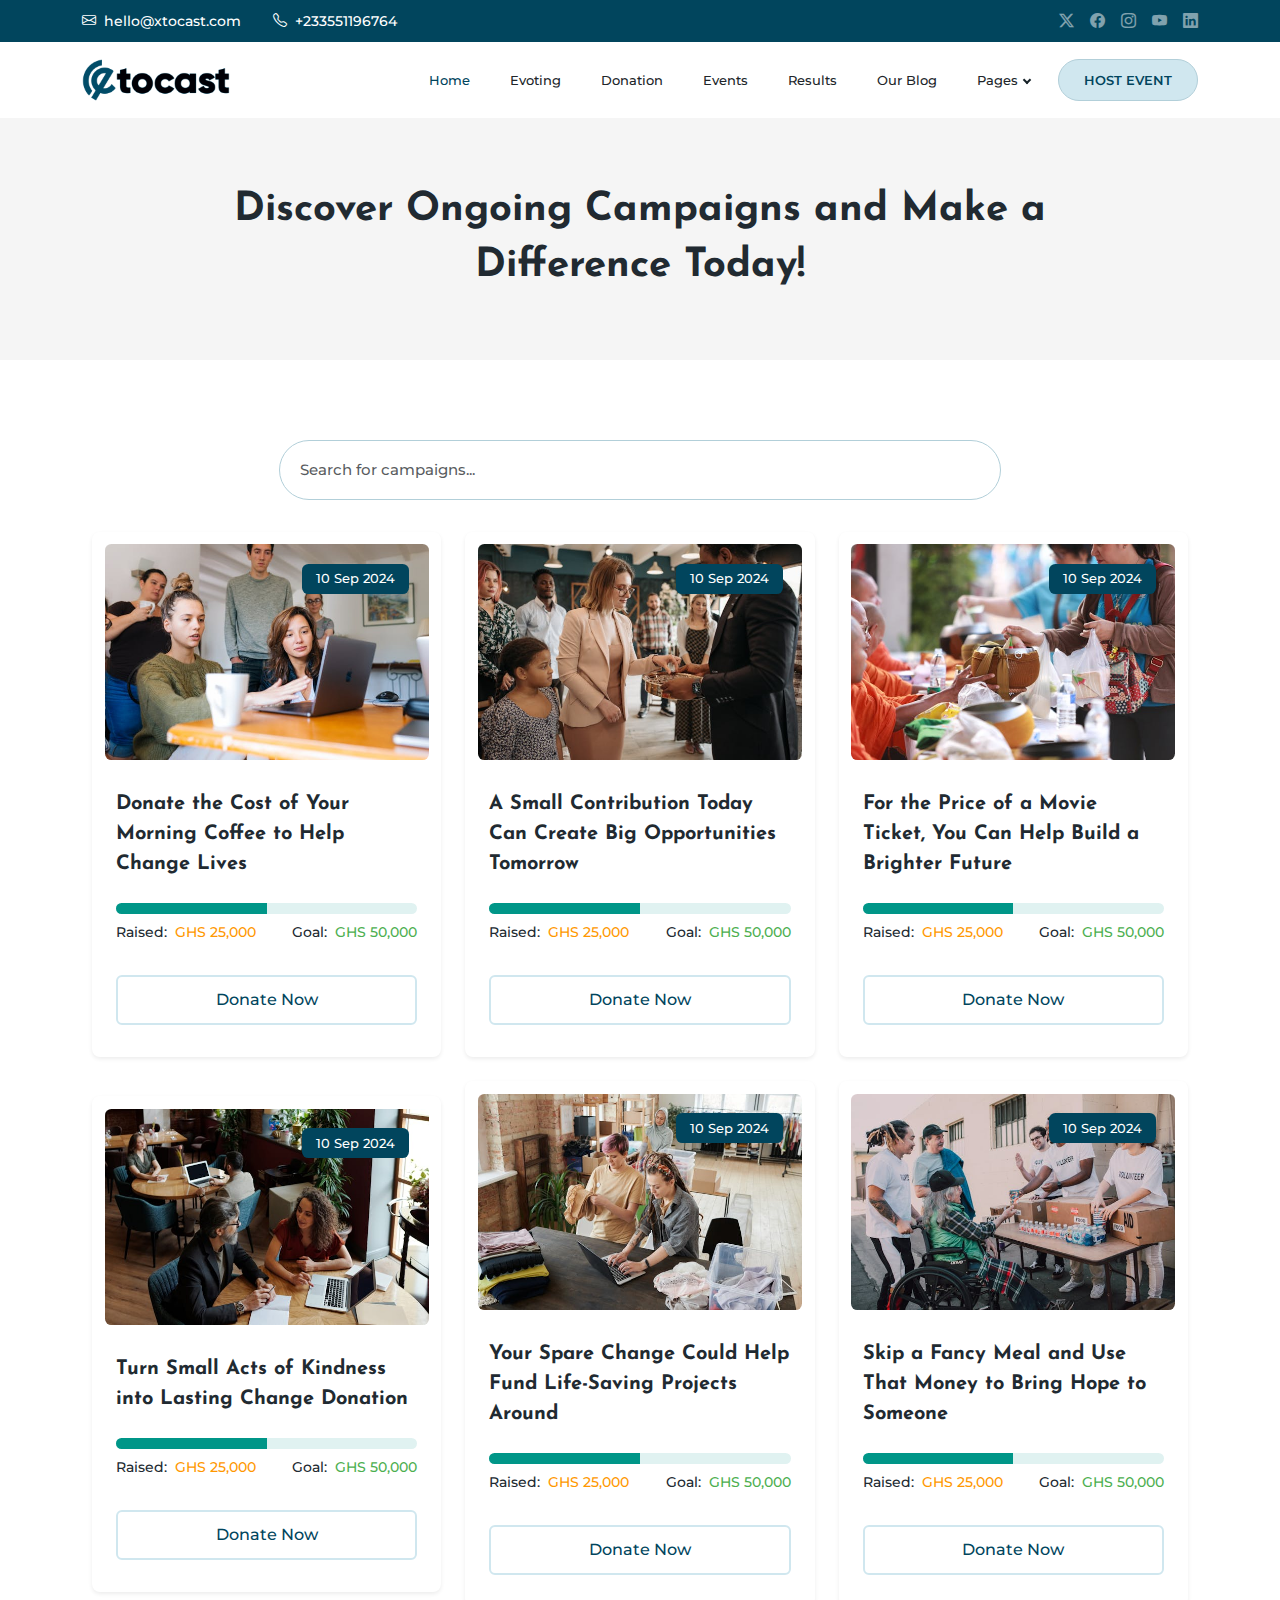
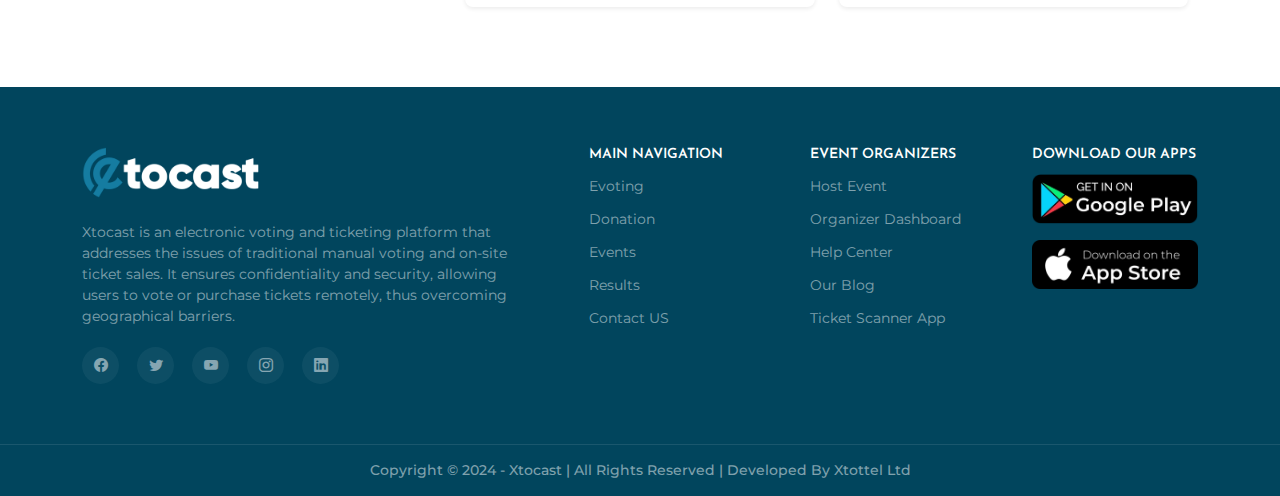
<file: public/donation.html>
<!doctype html>
<html lang="en">
	<head>
		<meta charset="UTF-8">
		<meta name="viewport" content="width=device-width, initial-scale=1.0">
	  

		<!-- Primary Meta Tags -->
		<title>Ongoing Campaigns</title>
		<meta name="title" content="Xtocast - Event Ticketing, USSD Voting & Management in Ghana">
		<meta name="description" content="Xtocast is the leading platform in Ghana for event ticketing, offline voting via USSD, and real-time management. Ideal for award schemes and beauty pageants.">
		<meta name="keywords" content="event ticketing, USSD voting, *920*182#, Evoting platform, ticket verification, mobile money payments, award scheme management, beauty pageant voting, real-time dashboard, Ghana event ticketing, Africa ticketing system">
	  
		<!-- Open Graph / Facebook -->
		<meta property="og:type" content="website">
		<meta property="og:url" content="https://www.xtocast.com/">
		<meta property="og:title" content="Xtocast - Event Ticketing, USSD Voting & Management in Ghana">
		<meta property="og:description" content="Xtocast simplifies event management with seamless ticket verification, offline voting via USSD, and real-time dashboards. Perfect for award schemes and beauty pageants in Ghana and across Africa.">
		<meta property="og:image" content="https://www.xtocast.com/images/xtocast-banner.png">
	  
		<!-- Twitter -->
		<meta property="twitter:card" content="summary_large_image">
		<meta property="twitter:url" content="https://www.xtocast.com/">
		<meta property="twitter:title" content="Xtocast - Event Ticketing, USSD Voting & Management in Ghana">
		<meta property="twitter:description" content="Xtocast simplifies event management with seamless ticket verification, offline voting via USSD, and real-time dashboards. Ideal for award schemes and beauty pageants in Ghana.">
		<meta property="twitter:image" content="https://www.xtocast.com/images/xtocast-banner.png">
	  
		<!-- Local SEO -->
		<meta name="geo.region" content="GH">
		<meta name="geo.placename" content="Accra">
		<meta name="geo.position" content="5.6037;-0.1870">
		<meta name="ICBM" content="5.6037, -0.1870">
		 
		<!-- All Plugins CSS -->
		<link href="assets/css/plugins/bootstrap-icons.css" rel="stylesheet">
		<link href="assets/css/plugins/font-awesome.css" rel="stylesheet">
		<link href="assets/css/plugins/animation.css" rel="stylesheet">
		<link href="assets/css/plugins/bootstrap.min.css" rel="stylesheet">
		<link href="assets/css/plugins/slick.css" rel="stylesheet">
		<link href="assets/css/plugins/slick-theme.css" rel="stylesheet">
		<link href="assets/css/plugins/choices.min.css" rel="stylesheet">
		<link href="assets/css/plugins/date-picker.css" rel="stylesheet">
			
		<!-- Custom CSS -->
		<link href="assets/css/styles.css" rel="stylesheet">
		
    </head>
	
    <body>
	
		 <!-- ============================================================== -->
        <!-- Preloader - style you can find in spinners.css -->
        <!-- ============================================================== -->
       <div class="preloader"></div>
		
        <!-- ============================================================== -->
        <!-- Main wrapper - style you can find in pages.scss -->
        <!-- ============================================================== -->
        <div id="main-wrapper">
		
            <!-- ============================================================== -->
            <!-- Top header  -->
            <!-- ============================================================== -->
            <!-- Start Navigation -->
			<div class="header header-light dark-text">
				<div class="topbar d-flex align-items-center">
					<div class="container d-flex justify-content-center justify-content-md-between">
						<div class="contact-info d-flex align-items-center gap-2">
							<i class="bi bi-envelope"></i><a href="mailto:hello@xtocast.com">hello@xtocast.com</a>
							<i class="bi bi-telephone ms-4"></i><span>+233551196764</span>
						</div>
						<div class="social-links d-none d-md-flex align-items-center">
							<a href="http://x.com/xtocast" class="twitter"><i class="bi bi-twitter-x"></i></a>
							<a href="https://facebook.com/@xtocast" class="facebook"><i class="bi bi-facebook"></i></a>
							<a href="https://instagram.com/@xtocast" class="instagram"><i class="bi bi-instagram"></i></a>
							<a href="https://youtube.com/@xtocast" class="youtube"><i class="bi bi-youtube"></i></a>
							<a href="https://www.linkedin.com/company/xtocast/" class="linkedin"><i class="bi bi-linkedin"></i></a>
						</div>
					</div>
				</div>
				
				<div class="mainHeader">
					<div class="container">
						<nav id="navigation" class="navigation navigation-landscape">
							<div class="nav-header">
								<a class="nav-brand" href="#">
									<img src="assets/img/logo.png" class="logo" alt="" />
								</a>
								<div class="nav-toggle"></div>
							</div>
							<div class="nav-menus-wrapper">
								<ul class="nav-menu">
								
									<li class="active"><a href="index.html">Home</a></li>
									
									<li><a href="evoting.html">Evoting</a></li>
									
									<li><a href="donation.html">Donation</a></li>
									
									<li><a href="events.html">Events</a></li>

									<li><a href="results.html">Results</a></li>

									<li><a href="our-blog.html">Our Blog</a></li>
									

									
									<li><a href="JavaScript:Void(0);">Pages<span class="submenu-indicator"></span></a>
										<ul class="nav-dropdown nav-submenu">
											<li><a href="pages/about-us.html">About Us</a></li> 
											<li><a href="pages/contact-us.html">Contact Us</a></li>										
											<li><a href="pages/help-center.html">Help Center</a></li>
											<li><a href="pages/careers.html">Careers</a></li> 
											<li><a href="pages/our-spornsors.html">Our Sponsors</a></li>                                    
											<li><a href="pages/privacy-policy.html">Privacy Policy</a></li>                                    
											<li><a href="pages/terms-and-conditions.html">Terms & Conditions</a></li> 
										</ul>
									</li>
									
									
									
									<li class="hostEvent">
										<a href="https://dashboard.xtocast.com" >Host Event</a>
									</li>
									
								</ul>
							</div>
						</nav>
					</div>
				</div>
			</div>
			<!-- End Navigation -->
			<div class="clearfix"></div>
			<!-- ============================================================== -->
			<!-- Top header  -->
			<!-- ============================================================== -->
			
			<!-- ======================= Page Title ======================== -->
			<div class="pageTitle">
				<div class="container">
					<div class="row align-items-center justify-content-center">
						<div class="col-xl-9 col-lg-10 col-md-12">
							
							<div class="titleCaps">
								<h2 class="title">Discover Ongoing Campaigns and Make a Difference Today!</h2>
							</div>
							
						</div>
					</div>
				</div>
			</div>
			<!-- ======================= Page Title ======================== -->
			
			
			<!-- =========================== Donation Lists ======================= -->
			<section>
				<div class="container">
				
					<div class="row align-items-center justify-content-center">
						
						<div class="col-xl-8 col-lg-10 col-md-12">
							<div class="customsearchWrap">
								<form>
									<div class="form-group">
										<input type="search" class="form-control" placeholder="Search for campaigns...">
									</div>
								</form>
							</div>
						</div>
						
					</div>
					
					<div class="row align-items-center justify-content-between g-4">
						
						<!-- Single Donation List -->
						<div class="col-xl-4 col-lg-4 col-md-6">
							<div class="donationGrid shadow-sm">
							
								<div class="donationThumb">
									<img src="assets/img/donation-1.jpg" class="img-fluid" alt="">
									<div class="publishedDate"><span class="date">10 Sep 2024</span></div>
								</div>
								
								<div class="donationDetail">
								
									<div class="detailHead">
										<h4 class="donationTitle">Donate the Cost of Your Morning Coffee to Help Change Lives</h4>
									</div>
									
									<div class="donationRaised">
										<div class="progress" role="progressbar" aria-valuenow="50" aria-valuemin="0" aria-valuemax="100">
											<div class="progress-bar" style="width: 50%"></div>
										</div>
										<div class="raisedInfo">
											<div class="raisedwrap">Raised:<span class="raised">GHS 25,000</span></div>
											<div class="goalwrap">Goal:<span class="goal">GHS 50,000</span></div>
										</div>
									</div>
									
									<div class="donateButton">
										<a href="#" class="btn donate-btn">Donate Now</a>
									</div>
									
								</div>
								
							</div>
						</div>
						
						<!-- Single Donation List -->
						<div class="col-xl-4 col-lg-4 col-md-6">
							<div class="donationGrid shadow-sm">
							
								<div class="donationThumb">
									<img src="assets/img/donation-2.jpg" class="img-fluid" alt="">
									<div class="publishedDate"><span class="date">10 Sep 2024</span></div>
								</div>
								
								<div class="donationDetail">
								
									<div class="detailHead">
										<h4 class="donationTitle">A Small Contribution Today Can Create Big Opportunities Tomorrow</h4>
									</div>
									
									<div class="donationRaised">
										<div class="progress" role="progressbar" aria-valuenow="50" aria-valuemin="0" aria-valuemax="100">
											<div class="progress-bar" style="width: 50%"></div>
										</div>
										<div class="raisedInfo">
											<div class="raisedwrap">Raised:<span class="raised">GHS 25,000</span></div>
											<div class="goalwrap">Goal:<span class="goal">GHS 50,000</span></div>
										</div>
									</div>
									
									<div class="donateButton">
										<a href="#" class="btn donate-btn">Donate Now</a>
									</div>
									
								</div>
								
							</div>
						</div>
						
						<!-- Single Donation List -->
						<div class="col-xl-4 col-lg-4 col-md-6">
							<div class="donationGrid shadow-sm">
							
								<div class="donationThumb">
									<img src="assets/img/donation-3.jpg" class="img-fluid" alt="">
									<div class="publishedDate"><span class="date">10 Sep 2024</span></div>
								</div>
								
								<div class="donationDetail">
								
									<div class="detailHead">
										<h4 class="donationTitle">For the Price of a Movie Ticket, You Can Help Build a Brighter Future</h4>
									</div>
									
									<div class="donationRaised">
										<div class="progress" role="progressbar" aria-valuenow="50" aria-valuemin="0" aria-valuemax="100">
											<div class="progress-bar" style="width: 50%"></div>
										</div>
										<div class="raisedInfo">
											<div class="raisedwrap">Raised:<span class="raised">GHS 25,000</span></div>
											<div class="goalwrap">Goal:<span class="goal">GHS 50,000</span></div>
										</div>
									</div>
									
									<div class="donateButton">
										<a href="#" class="btn donate-btn">Donate Now</a>
									</div>
									
								</div>
								
							</div>
						</div>
						
						<!-- Single Donation List -->
						<div class="col-xl-4 col-lg-4 col-md-6">
							<div class="donationGrid shadow-sm">
							
								<div class="donationThumb">
									<img src="assets/img/donation-4.jpg" class="img-fluid" alt="">
									<div class="publishedDate"><span class="date">10 Sep 2024</span></div>
								</div>
								
								<div class="donationDetail">
								
									<div class="detailHead">
										<h4 class="donationTitle">Turn Small Acts of Kindness into Lasting Change Donation</h4>
									</div>
									
									<div class="donationRaised">
										<div class="progress" role="progressbar" aria-valuenow="50" aria-valuemin="0" aria-valuemax="100">
											<div class="progress-bar" style="width: 50%"></div>
										</div>
										<div class="raisedInfo">
											<div class="raisedwrap">Raised:<span class="raised">GHS 25,000</span></div>
											<div class="goalwrap">Goal:<span class="goal">GHS 50,000</span></div>
										</div>
									</div>
									
									<div class="donateButton">
										<a href="#" class="btn donate-btn">Donate Now</a>
									</div>
									
								</div>
								
							</div>
						</div>
						
						<!-- Single Donation List -->
						<div class="col-xl-4 col-lg-4 col-md-6">
							<div class="donationGrid shadow-sm">
							
								<div class="donationThumb">
									<img src="assets/img/donation-5.jpg" class="img-fluid" alt="">
									<div class="publishedDate"><span class="date">10 Sep 2024</span></div>
								</div>
								
								<div class="donationDetail">
								
									<div class="detailHead">
										<h4 class="donationTitle">Your Spare Change Could Help Fund Life-Saving Projects Around</h4>
									</div>
									
									<div class="donationRaised">
										<div class="progress" role="progressbar" aria-valuenow="50" aria-valuemin="0" aria-valuemax="100">
											<div class="progress-bar" style="width: 50%"></div>
										</div>
										<div class="raisedInfo">
											<div class="raisedwrap">Raised:<span class="raised">GHS 25,000</span></div>
											<div class="goalwrap">Goal:<span class="goal">GHS 50,000</span></div>
										</div>
									</div>
									
									<div class="donateButton">
										<a href="#" class="btn donate-btn">Donate Now</a>
									</div>
									
								</div>
								
							</div>
						</div>
						
						<!-- Single Donation List -->
						<div class="col-xl-4 col-lg-4 col-md-6">
							<div class="donationGrid shadow-sm">
							
								<div class="donationThumb">
									<img src="assets/img/donation-6.jpg" class="img-fluid" alt="">
									<div class="publishedDate"><span class="date">10 Sep 2024</span></div>
								</div>
								
								<div class="donationDetail">
								
									<div class="detailHead">
										<h4 class="donationTitle">Skip a Fancy Meal and Use That Money to Bring Hope to Someone</h4>
									</div>
									
									<div class="donationRaised">
										<div class="progress" role="progressbar" aria-valuenow="50" aria-valuemin="0" aria-valuemax="100">
											<div class="progress-bar" style="width: 50%"></div>
										</div>
										<div class="raisedInfo">
											<div class="raisedwrap">Raised:<span class="raised">GHS 25,000</span></div>
											<div class="goalwrap">Goal:<span class="goal">GHS 50,000</span></div>
										</div>
									</div>
									
									<div class="donateButton">
										<a href="#" class="btn donate-btn">Donate Now</a>
									</div>
									
								</div>
								
							</div>
						</div>
						
					</div>
					
				</div>
			</section>
			<!-- =========================== Donation Lists End ===================== -->
			
			
			<!-- ============================ Footer Start ================================== -->
			<footer class="dark-footer skin-dark-footer">
				<div class="footer-middle">
					<div class="container">
						<div class="row justify-content-between">
							
							<div class="col-xl-5 col-lg-6 col-md-12 col-sm-12">
								<div class="footer_widget">
									<img src="assets/img/logo-light.png" class="img-footer small mb-4" alt="" />
									
									<div class="footerCaps">
										Xtocast is an electronic voting and ticketing platform that addresses the issues of traditional manual voting and on-site ticket sales. It ensures confidentiality and security, allowing users to vote or purchase tickets remotely, thus overcoming geographical barriers.
									</div>
									
									<div class="footersocial mt-2">
										<ul class="list-inline">
											<li class="list-inline-item"><a href="https://facebook.com/@xtocast"><i class="bi bi-facebook"></i></a></li>
											<li class="list-inline-item"><a href="http://x.com/xtocast"><i class="bi bi-twitter"></i></a></li>
											<li class="list-inline-item"><a href="https://youtube.com/@xtocast"><i class="bi bi-youtube"></i></a></li>
											<li class="list-inline-item"><a href="https://instagram.com/@xtocast"><i class="bi bi-instagram"></i></a></li>
											<li class="list-inline-item"><a href="https://www.linkedin.com/company/xtocast/"><i class="bi bi-linkedin"></i></a></li>
										</ul>
									</div>
								</div>
							</div>
							
							<div class="col-xl-2 col-lg-3 col-md-6 col-sm-12">
								<div class="footer_widget">
									<h4 class="widget_title">Main Navigation</h4>
									<ul class="footer-menu">
										<li><a href="evoting.html">Evoting</a></li>
										<li><a href="donation.html">Donation</a></li>
										<li><a href="events.html">Events</a></li>
										<li><a href="results.html">Results</a></li>
										<li><a href="pages/contact-us.html">Contact US</a></li>
									</ul>
								</div>
							</div>
									
							<div class="col-xl-2 col-lg-3 col-md-6 col-sm-12">
								<div class="footer_widget">
									<h4 class="widget_title">Event Organizers</h4>
									<ul class="footer-menu">
										<li><a href="https://dashboard.xtocast.com">Host Event</a></li>
										<li><a href="https://dashboard.xtocast.com">Organizer Dashboard</a></li>
										<li><a href="pages/help-center.html">Help Center</a></li>
										<li><a href="our-blog.html">Our Blog</a></li>
										<li><a href="apps/ticket-scanner-app.html">Ticket Scanner App</a></li>
									</ul>
								</div>
							</div>

							<div class="col-xl-2 col-lg-3 col-md-6 col-sm-12">
								<div class="footer_widget">
									<h4 class="widget_title">Download Our Apps</h4>
									<ul class="footer-menu">
										<div class="app-wrap">
											<p><a href="JavaScript:Void(0);"><img src="assets/img/light-play.png" class="img-fluid" alt=""></a></p>
											<p><a href="JavaScript:Void(0);"><img src="assets/img/light-ios.png" class="img-fluid" alt=""></a></p>
										</div>
										
									</ul>
								</div>
							</div>
								
						</div>
					</div>
				</div>
				
				<div class="footer-bottom br-top">
					<div class="container">
						<div class="row align-items-center">
							<div class="col-lg-12 col-md-12 text-center">
								<p class="mb-0">Copyright © 2024 - Xtocast | All Rights Reserved | Developed By Xtottel Ltd</p>
							</div>
						</div>
					</div>
				</div>
			</footer>
			<!-- ============================ Footer End ================================== -->
			<a id="tops-button" class="top-scroll" title="Back to top" href="#"><i class="ti-arrow-up"></i></a>
			

		</div>
		<!-- ============================================================== -->
		<!-- End Wrapper -->
		<!-- ============================================================== -->
		 <!--Start of Tawk.to Script-->
         <script type="text/javascript">
			var Tawk_API=Tawk_API||{}, Tawk_LoadStart=new Date();
			(function(){
			var s1=document.createElement("script"),s0=document.getElementsByTagName("script")[0];
			s1.async=true;
			s1.src='https://embed.tawk.to/66ca6df850c10f7a00a01c1d/1i63br5mp';
			s1.charset='UTF-8';
			s1.setAttribute('crossorigin','*');
			s0.parentNode.insertBefore(s1,s0);
			})();
			</script>
		   <!--End of Tawk.to Script-->

		<!-- ============================================================== -->
		<!-- All Jquery -->
		<!-- ============================================================== -->
		<script src="assets/js/jquery.min.js"></script>
		<script src="assets/js/popper.min.js"></script>
		<script src="assets/js/bootstrap.min.js"></script>
		<script src="assets/js/slick.js"></script>
		<script src="assets/js/counterup.js"></script>
		<script src="assets/js/moment.min.js"></script>
		<script src="assets/js/daterangepicker.js"></script>
		<script src="assets/js/choices.min.js"></script>		
		<script src="assets/js/custom.js"></script>
		<!-- ============================================================== -->
		<!-- This page plugins -->
		<!-- ============================================================== -->			

	</body>
</html>
</file>
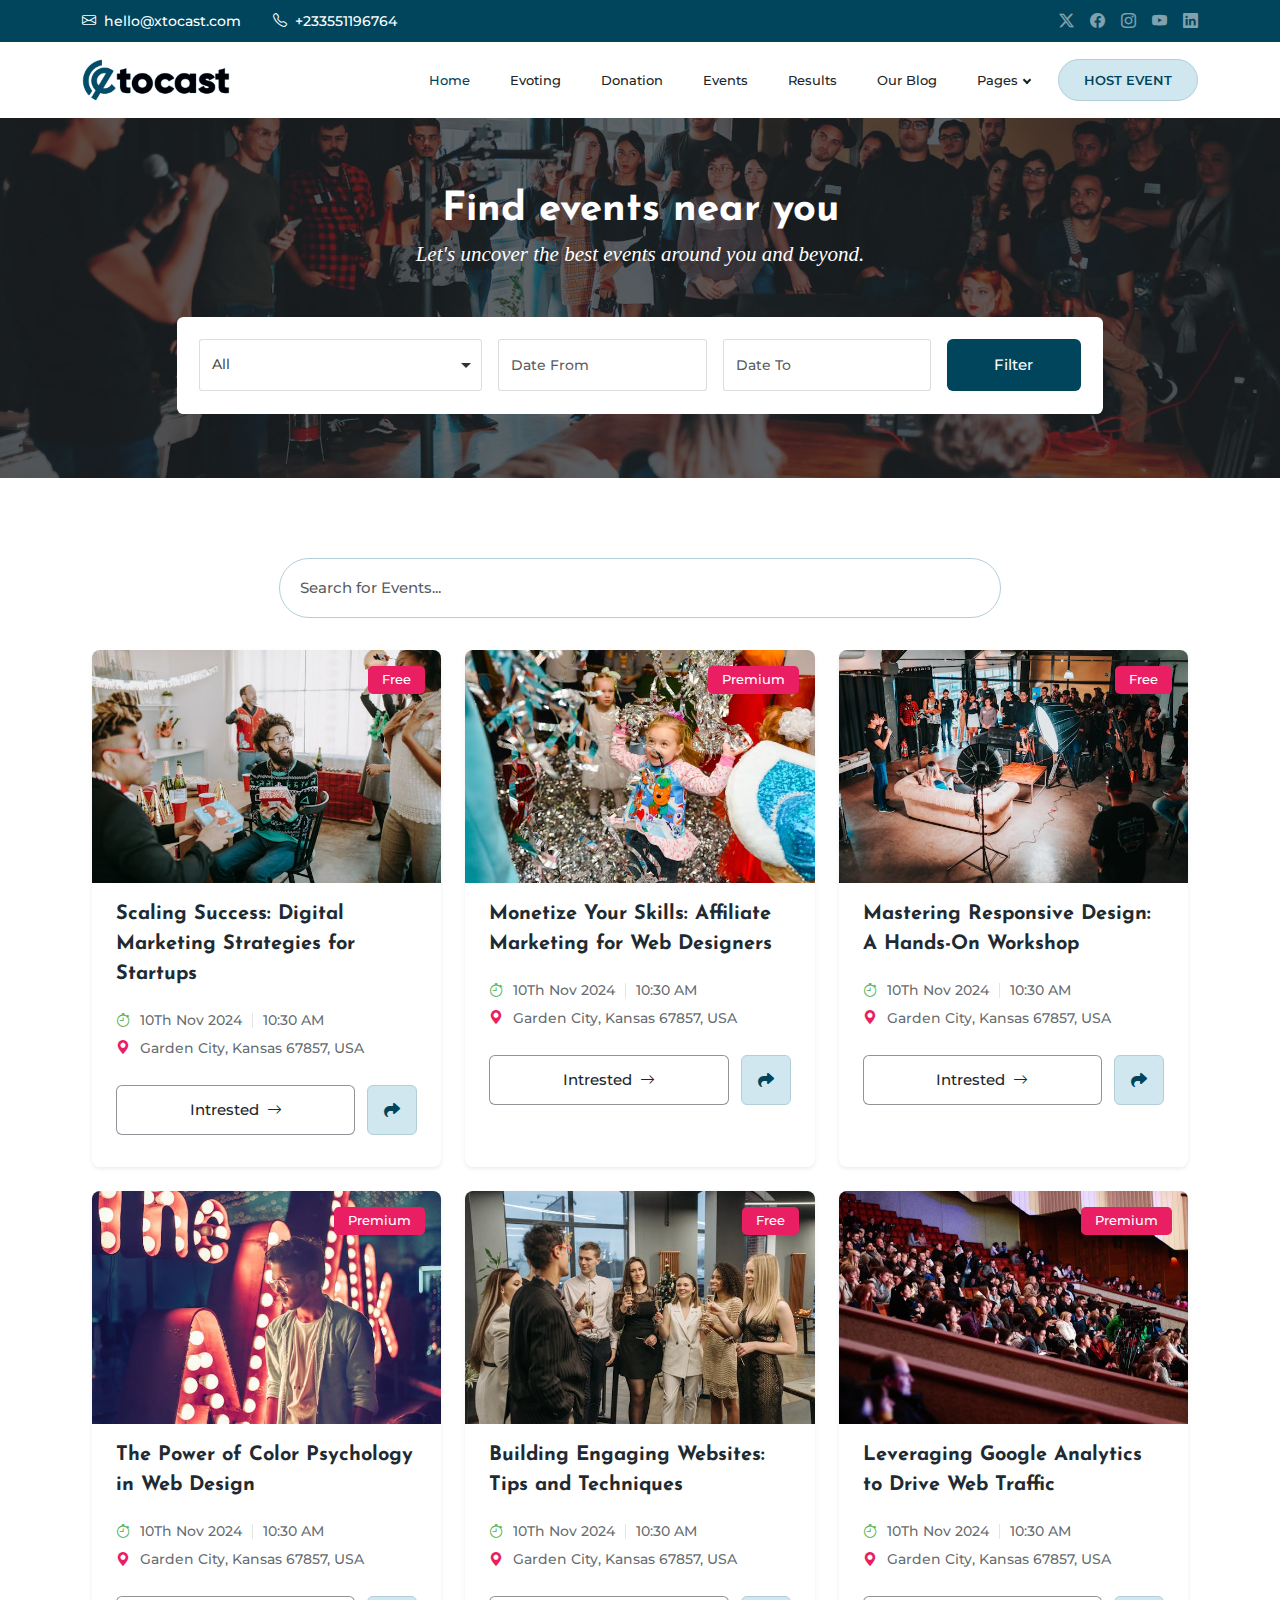
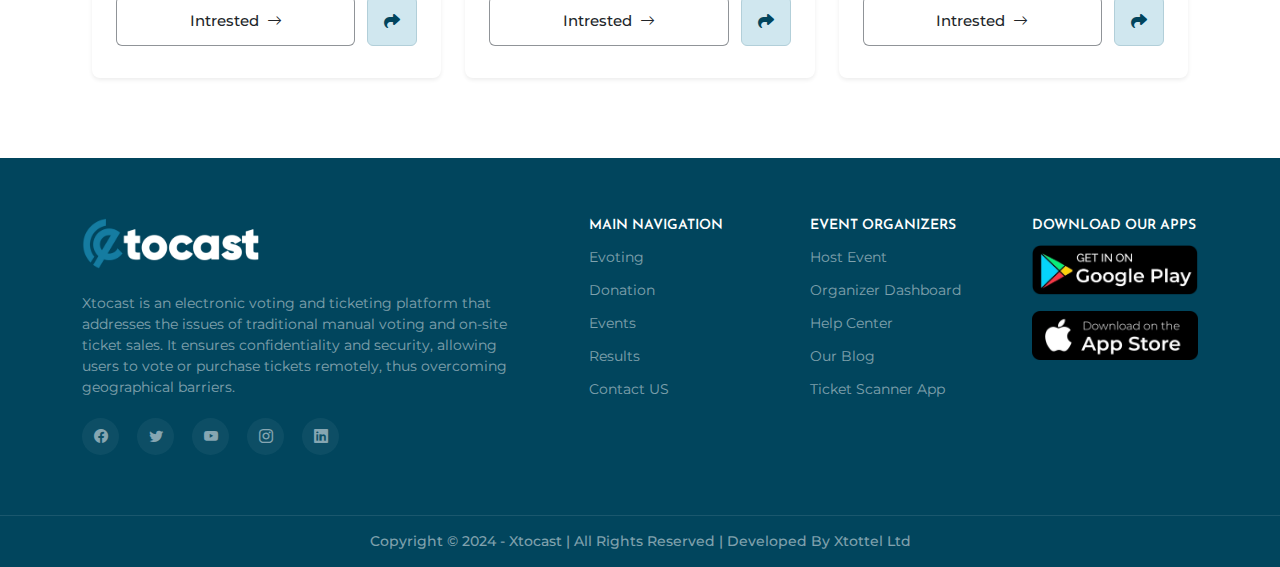
<file: public/events.html>
<!doctype html>
<html lang="en">
	<head>
		<meta charset="UTF-8">
		<meta name="viewport" content="width=device-width, initial-scale=1.0">
	  

		<!-- Primary Meta Tags -->
		<title>Ticketing Events</title>
		<meta name="title" content="Xtocast - Event Ticketing, USSD Voting & Management in Ghana">
		<meta name="description" content="Xtocast is the leading platform in Ghana for event ticketing, offline voting via USSD, and real-time management. Ideal for award schemes and beauty pageants.">
		<meta name="keywords" content="event ticketing, USSD voting, *920*182#, Evoting platform, ticket verification, mobile money payments, award scheme management, beauty pageant voting, real-time dashboard, Ghana event ticketing, Africa ticketing system">
	  
		<!-- Open Graph / Facebook -->
		<meta property="og:type" content="website">
		<meta property="og:url" content="https://www.xtocast.com/">
		<meta property="og:title" content="Xtocast - Event Ticketing, USSD Voting & Management in Ghana">
		<meta property="og:description" content="Xtocast simplifies event management with seamless ticket verification, offline voting via USSD, and real-time dashboards. Perfect for award schemes and beauty pageants in Ghana and across Africa.">
		<meta property="og:image" content="https://www.xtocast.com/images/xtocast-banner.png">
	  
		<!-- Twitter -->
		<meta property="twitter:card" content="summary_large_image">
		<meta property="twitter:url" content="https://www.xtocast.com/">
		<meta property="twitter:title" content="Xtocast - Event Ticketing, USSD Voting & Management in Ghana">
		<meta property="twitter:description" content="Xtocast simplifies event management with seamless ticket verification, offline voting via USSD, and real-time dashboards. Ideal for award schemes and beauty pageants in Ghana.">
		<meta property="twitter:image" content="https://www.xtocast.com/images/xtocast-banner.png">
	  
		<!-- Local SEO -->
		<meta name="geo.region" content="GH">
		<meta name="geo.placename" content="Accra">
		<meta name="geo.position" content="5.6037;-0.1870">
		<meta name="ICBM" content="5.6037, -0.1870">
		 
		<!-- All Plugins CSS -->
		<link href="assets/css/plugins/bootstrap-icons.css" rel="stylesheet">
		<link href="assets/css/plugins/font-awesome.css" rel="stylesheet">
		<link href="assets/css/plugins/animation.css" rel="stylesheet">
		<link href="assets/css/plugins/bootstrap.min.css" rel="stylesheet">
		<link href="assets/css/plugins/slick.css" rel="stylesheet">
		<link href="assets/css/plugins/slick-theme.css" rel="stylesheet">
		<link href="assets/css/plugins/choices.min.css" rel="stylesheet">
		<link href="assets/css/plugins/date-picker.css" rel="stylesheet">
			
		<!-- Custom CSS -->
		<link href="assets/css/styles.css" rel="stylesheet">

		<script type="application/ld+json">
			{
			  "@context": "https://schema.org",
			  "@type": "Corporation",
			  "name": "Xtocast - Event Ticketing, USSD Voting & Management in Ghana",
			  "alternateName": "Xtocast",
			  "url": "https://xtocast.com/",
			  "logo": {
				"@type": "ImageObject",
				"url": "https://xtocast.com/assets/img/logo.png",
				"width": "112",
				"height": "112"
			  },
			  "description": "Secure, confidential and accessible digital platform for event ticketing, USSD voting, and event management solutions in Ghana.",
			  "slogan": "Bringing Your Events To Life, One Click At A Time",
			  "foundingDate": "2020",
			  "address": {
				"@type": "PostalAddress",
				"addressCountry": "GH",
				"addressRegion": "Volta Region",
				"addressLocality": "Akatsi",
				"streetAddress": "Agbaflome 4R59+MW",
				"postalCode": "AK-0028"
			  },
			  "contactPoint": {
				"@type": "ContactPoint",
				"telephone": "+233551196764",
				"contactType": "customer service",
				"availableLanguage": ["en"],
				"email": "hello@xtocast.com"
			  },
			  "sameAs": [
				"https://www.facebook.com/Xtocast/",
				"https://youtube.com/@xtocast",
				"https://twitter.com/xtocast",
				"https://www.instagram.com/xtocast/",
				"https://www.linkedin.com/company/xtocast/"
			  ],
			  "offers": {
				"@type": "AggregateOffer",
				"offers": [
				  {
					"@type": "Offer",
					"name": "Event Ticketing",
					"description": "Digital ticketing solutions for events"
				  },
				  {
					"@type": "Offer",
					"name": "USSD Voting",
					"description": "Secure and accessible voting solutions"
				  },
				  {
					"@type": "Offer",
					"name": "Event Management",
					"description": "Comprehensive event management services"
				  }
				]
			  },
			  "openingHoursSpecification": [
				{
				  "@type": "OpeningHoursSpecification",
				  "dayOfWeek": ["Monday", "Tuesday", "Wednesday", "Thursday", "Friday", "Saturday"],
				  "opens": "09:00",
				  "closes": "18:00"
				},
				{
				  "@type": "OpeningHoursSpecification",
				  "dayOfWeek": "Sunday",
				  "opens": "00:00",
				  "closes": "00:00"
				}
			  ],
			  "mainEntityOfPage": {
				"@type": "WebPage",
				"@id": "https://xtocast.com",
				"name": "Xtocast - Digital Solutions for Events and Voting",
				"speakable": {
				  "@type": "SpeakableSpecification",
				  "cssSelector": ["h1", "h2", ".main-content"]
				}
			  },
			  "potentialAction": [
				{
				  "@type": "BuyAction",
				  "target": "https://xtocast.com/contact-us.html"
				},
				{
				  "@type": "LearnAction",
				  "target": "https://xtocast.com/about.html"
				}
			  ],
			  "knowsAbout": [
				"Event Management",
				"Digital Ticketing",
				"USSD Voting Systems",
				"Event Technology",
				"Digital Solutions"
			  ]
			}
			</script>
		
    </head>
	
    <body>
	
		 <!-- ============================================================== -->
        <!-- Preloader - style you can find in spinners.css -->
        <!-- ============================================================== -->
       <div class="preloader"></div>
		
        <!-- ============================================================== -->
        <!-- Main wrapper - style you can find in pages.scss -->
        <!-- ============================================================== -->
        <div id="main-wrapper">
		
            <!-- ============================================================== -->
            <!-- Top header  -->
            <!-- ============================================================== -->
            <!-- Start Navigation -->
			<div class="header header-light dark-text">
				<div class="topbar d-flex align-items-center">
					<div class="container d-flex justify-content-center justify-content-md-between">
						<div class="contact-info d-flex align-items-center gap-2">
							<i class="bi bi-envelope"></i><a href="mailto:hello@xtocast.com">hello@xtocast.com</a>
							<i class="bi bi-telephone ms-4"></i><span>+233551196764</span>
						</div>
						<div class="social-links d-none d-md-flex align-items-center">
							<a href="http://x.com/xtocast" class="twitter"><i class="bi bi-twitter-x"></i></a>
							<a href="https://facebook.com/@xtocast" class="facebook"><i class="bi bi-facebook"></i></a>
							<a href="https://instagram.com/@xtocast" class="instagram"><i class="bi bi-instagram"></i></a>
							<a href="https://youtube.com/@xtocast" class="youtube"><i class="bi bi-youtube"></i></a>
							<a href="https://www.linkedin.com/company/xtocast/" class="linkedin"><i class="bi bi-linkedin"></i></a>
						</div>
					</div>
				</div>
				
				<div class="mainHeader">
					<div class="container">
						<nav id="navigation" class="navigation navigation-landscape">
							<div class="nav-header">
								<a class="nav-brand" href="#">
									<img src="assets/img/logo.png" class="logo" alt="" />
								</a>
								<div class="nav-toggle"></div>
							</div>
							<div class="nav-menus-wrapper">
								<ul class="nav-menu">
								
									<li class="active"><a href="index.html">Home</a></li>
									
									<li><a href="evoting.html">Evoting</a></li>
									
									<li><a href="donation.html">Donation</a></li>
									
									<li><a href="events.html">Events</a></li>

									<li><a href="results.html">Results</a></li>

									<li><a href="our-blog.html">Our Blog</a></li>
									

									
									<li><a href="JavaScript:Void(0);">Pages<span class="submenu-indicator"></span></a>
										<ul class="nav-dropdown nav-submenu">
											<li><a href="pages/about-us.html">About Us</a></li> 
											<li><a href="pages/contact-us.html">Contact Us</a></li>										
											<li><a href="pages/help-center.html">Help Center</a></li>
											<li><a href="pages/careers.html">Careers</a></li> 
											<li><a href="pages/our-spornsors.html">Our Sponsors</a></li>                                    
											<li><a href="pages/privacy-policy.html">Privacy Policy</a></li>                                    
											<li><a href="pages/terms-and-conditions.html">Terms & Conditions</a></li> 
										</ul>
									</li>
									
									
									
									<li class="hostEvent">
										<a href="https://dashboard.xtocast.com" >Host Event</a>
									</li>
									
								</ul>
							</div>
						</nav>
					</div>
				</div>
			</div>
			<!-- End Navigation -->
			<div class="clearfix"></div>
			<!-- ============================================================== -->
			<!-- Top header  -->
			<!-- ============================================================== -->
			
			<!-- ======================= Page Title ======================== -->
			<div class="pageTitle light-mode" style="background:url(assets/img/event-bg.jpg)no-repeat;">
				<div class="bg-overlay bg-dark opacity-7"></div>
				<div class="container">
					<div class="row align-items-center justify-content-center">
						<div class="col-xl-10 col-lg-11 col-md-12">
							
							<div class="titleCaps">
								<h2 class="title">Find events near you</h2>
								<p class="subtitle">Let's uncover the best events around you and beyond.</p>
							</div>
							
							<div class="smartsearch-box mt-5">
								<form class="searchForm">
									<div class="row gy-4 gx-3">	
										
										<div class="col-sm-6 col-lg-4">
											<div class="form-group">
												<select class="form-select" name="category" id="category">
													<option value="All">All</option>
                                                    <option value="1">Arts &amp; Entertainment</option>
                                                    <option value="2">Business &amp; Conferences</option>
                                                    <option value="3">Parties</option>
                                                    <option value="4">Sports &amp; Wellness</option>
                                                    <option value="5">Festivals</option>
                                                    <option value="6">Education</option>
                                                    <option value="7">Socio Economic Activity</option>
                                                    <option value="8">Donation</option>
                                                    <option value="9">Health</option>
												</select>
											</div>
										</div>
										
										<div class="col-sm-6 col-lg-3">
											<div class="form-group">
												<input type="text" name="datefroms" class="form-control" placeholder="Date From">
											</div>
										</div>
										
										<div class="col-sm-6 col-lg-3">
											<div class="form-group">
												<input type="text" name="datetos" class="form-control" placeholder="Date To">
											</div>
										</div>
										
										<div class="col-sm-6 col-lg-2">
											<div class="form-group">
												<button class="btn filter-btn" type="button">Filter</button>
											</div>
										</div>
									
									</div>
								</form>
							</div>
							
						</div>
					</div>
				</div>
			</div>
			<!-- ======================= Page Title ======================== -->
			
			
			<!-- =========================== Donation Lists ======================= -->
			<section>
				<div class="container">
				
					<div class="row align-items-center justify-content-center">
						
						<div class="col-xl-8 col-lg-10 col-md-12">
							<div class="customsearchWrap">
								<form>
									<div class="form-group">
										<input type="search" class="form-control" placeholder="Search for Events...">
									</div>
								</form>
							</div>
						</div>
						
					</div>
					
					<div class="row justify-content-between g-4">
						
						<!-- Single Event List -->
						<div class="col-xl-4 col-lg-4 col-md-6">
							<div class="eventGrid shadow-sm">
							
								<div class="eventThumb">
									<a href="#" class="link"><img src="assets/img/event-1.jpg" class="img-fluid" alt=""></a>
									<div class="eventType"><span class="type">Free</span></div>
								</div>
								
								<div class="eventDetail">
								
									<div class="detailHead">
										<h4 class="eventTitle">Scaling Success: Digital Marketing Strategies for Startups</h4>
									</div>
									
									<div class="eventInfo">
										<div class="eventDate"><i class="bi bi-stopwatch"></i><span class="date">10Th Nov 2024</span><span class="time">10:30 AM</span></div>
										<div class="eventLocation"><i class="bi bi-geo-alt-fill"></i><span class="location">Garden City, Kansas 67857, USA</span></div>
									</div>
									
									<div class="eventbtnWrap">
										<a href="#" class="btn view-event-btn">Intrested<i class="bi bi-arrow-right ms-2"></i></a>
										<a href="#" class="btn share-btn"><i class="fa-solid fa-share"></i></a>
									</div>
									
								</div>
								
							</div>
						</div>
						
						<!-- Single Event List -->
						<div class="col-xl-4 col-lg-4 col-md-6">
							<div class="eventGrid shadow-sm">
							
								<div class="eventThumb">
									<a href="#" class="link"><img src="assets/img/event-2.jpg" class="img-fluid" alt=""></a>
									<div class="eventType"><span class="type">Premium</span></div>
								</div>
								
								<div class="eventDetail">
								
									<div class="detailHead">
										<h4 class="eventTitle">Monetize Your Skills: Affiliate Marketing for Web Designers</h4>
									</div>
									
									<div class="eventInfo">
										<div class="eventDate"><i class="bi bi-stopwatch"></i><span class="date">10Th Nov 2024</span><span class="time">10:30 AM</span></div>
										<div class="eventLocation"><i class="bi bi-geo-alt-fill"></i><span class="location">Garden City, Kansas 67857, USA</span></div>
									</div>
									
									<div class="eventbtnWrap">
										<a href="#" class="btn view-event-btn">Intrested<i class="bi bi-arrow-right ms-2"></i></a>
										<a href="#" class="btn share-btn"><i class="fa-solid fa-share"></i></a>
									</div>
									
								</div>
								
							</div>
						</div>
						
						<!-- Single Event List -->
						<div class="col-xl-4 col-lg-4 col-md-6">
							<div class="eventGrid shadow-sm">
							
								<div class="eventThumb">
									<a href="#" class="link"><img src="assets/img/event-3.jpg" class="img-fluid" alt=""></a>
									<div class="eventType"><span class="type">Free</span></div>
								</div>
								
								<div class="eventDetail">
								
									<div class="detailHead">
										<h4 class="eventTitle">Mastering Responsive Design: A Hands-On Workshop</h4>
									</div>
									
									<div class="eventInfo">
										<div class="eventDate"><i class="bi bi-stopwatch"></i><span class="date">10Th Nov 2024</span><span class="time">10:30 AM</span></div>
										<div class="eventLocation"><i class="bi bi-geo-alt-fill"></i><span class="location">Garden City, Kansas 67857, USA</span></div>
									</div>
									
									<div class="eventbtnWrap">
										<a href="#" class="btn view-event-btn">Intrested<i class="bi bi-arrow-right ms-2"></i></a>
										<a href="#" class="btn share-btn"><i class="fa-solid fa-share"></i></a>
									</div>
									
								</div>
								
							</div>
						</div>
						
						<!-- Single Event List -->
						<div class="col-xl-4 col-lg-4 col-md-6">
							<div class="eventGrid shadow-sm">
							
								<div class="eventThumb">
									<a href="#" class="link"><img src="assets/img/event-4.jpg" class="img-fluid" alt=""></a>
									<div class="eventType"><span class="type">Premium</span></div>
								</div>
								
								<div class="eventDetail">
								
									<div class="detailHead">
										<h4 class="eventTitle">The Power of Color Psychology in Web Design</h4>
									</div>
									
									<div class="eventInfo">
										<div class="eventDate"><i class="bi bi-stopwatch"></i><span class="date">10Th Nov 2024</span><span class="time">10:30 AM</span></div>
										<div class="eventLocation"><i class="bi bi-geo-alt-fill"></i><span class="location">Garden City, Kansas 67857, USA</span></div>
									</div>
									
									<div class="eventbtnWrap">
										<a href="#" class="btn view-event-btn">Intrested<i class="bi bi-arrow-right ms-2"></i></a>
										<a href="#" class="btn share-btn"><i class="fa-solid fa-share"></i></a>
									</div>
									
								</div>
								
							</div>
						</div>
						
						<!-- Single Event List -->
						<div class="col-xl-4 col-lg-4 col-md-6">
							<div class="eventGrid shadow-sm">
							
								<div class="eventThumb">
									<a href="#" class="link"><img src="assets/img/event-5.jpg" class="img-fluid" alt=""></a>
									<div class="eventType"><span class="type">Free</span></div>
								</div>
								
								<div class="eventDetail">
								
									<div class="detailHead">
										<h4 class="eventTitle">Building Engaging Websites: Tips and Techniques</h4>
									</div>
									
									<div class="eventInfo">
										<div class="eventDate"><i class="bi bi-stopwatch"></i><span class="date">10Th Nov 2024</span><span class="time">10:30 AM</span></div>
										<div class="eventLocation"><i class="bi bi-geo-alt-fill"></i><span class="location">Garden City, Kansas 67857, USA</span></div>
									</div>
									
									<div class="eventbtnWrap">
										<a href="#" class="btn view-event-btn">Intrested<i class="bi bi-arrow-right ms-2"></i></a>
										<a href="#" class="btn share-btn"><i class="fa-solid fa-share"></i></a>
									</div>
									
								</div>
								
							</div>
						</div>
						
						<!-- Single Event List -->
						<div class="col-xl-4 col-lg-4 col-md-6">
							<div class="eventGrid shadow-sm">
							
								<div class="eventThumb">
									<a href="#" class="link"><img src="assets/img/event-6.jpg" class="img-fluid" alt=""></a>
									<div class="eventType"><span class="type">Premium</span></div>
								</div>
								
								<div class="eventDetail">
								
									<div class="detailHead">
										<h4 class="eventTitle">Leveraging Google Analytics to Drive Web Traffic</h4>
									</div>
									
									<div class="eventInfo">
										<div class="eventDate"><i class="bi bi-stopwatch"></i><span class="date">10Th Nov 2024</span><span class="time">10:30 AM</span></div>
										<div class="eventLocation"><i class="bi bi-geo-alt-fill"></i><span class="location">Garden City, Kansas 67857, USA</span></div>
									</div>
									
									<div class="eventbtnWrap">
										<a href="#" class="btn view-event-btn">Intrested<i class="bi bi-arrow-right ms-2"></i></a>
										<a href="#" class="btn share-btn"><i class="fa-solid fa-share"></i></a>
									</div>
									
								</div>
								
							</div>
						</div>
						
						
					</div>
					
				</div>
			</section>
			<!-- =========================== Donation Lists End ===================== -->
			
			
			<!-- ============================ Footer Start ================================== -->
			<footer class="dark-footer skin-dark-footer">
				<div class="footer-middle">
					<div class="container">
						<div class="row justify-content-between">
							
							<div class="col-xl-5 col-lg-6 col-md-12 col-sm-12">
								<div class="footer_widget">
									<img src="assets/img/logo-light.png" class="img-footer small mb-4" alt="" />
									
									<div class="footerCaps">
										Xtocast is an electronic voting and ticketing platform that addresses the issues of traditional manual voting and on-site ticket sales. It ensures confidentiality and security, allowing users to vote or purchase tickets remotely, thus overcoming geographical barriers.
									</div>
									
									<div class="footersocial mt-2">
										<ul class="list-inline">
											<li class="list-inline-item"><a href="https://facebook.com/@xtocast"><i class="bi bi-facebook"></i></a></li>
											<li class="list-inline-item"><a href="http://x.com/xtocast"><i class="bi bi-twitter"></i></a></li>
											<li class="list-inline-item"><a href="https://youtube.com/@xtocast"><i class="bi bi-youtube"></i></a></li>
											<li class="list-inline-item"><a href="https://instagram.com/@xtocast"><i class="bi bi-instagram"></i></a></li>
											<li class="list-inline-item"><a href="https://www.linkedin.com/company/xtocast/"><i class="bi bi-linkedin"></i></a></li>
										</ul>
									</div>
								</div>
							</div>
							
							<div class="col-xl-2 col-lg-3 col-md-6 col-sm-12">
								<div class="footer_widget">
									<h4 class="widget_title">Main Navigation</h4>
									<ul class="footer-menu">
										<li><a href="evoting.html">Evoting</a></li>
										<li><a href="donation.html">Donation</a></li>
										<li><a href="events.html">Events</a></li>
										<li><a href="results.html">Results</a></li>
										<li><a href="pages/contact-us.html">Contact US</a></li>
									</ul>
								</div>
							</div>
									
							<div class="col-xl-2 col-lg-3 col-md-6 col-sm-12">
								<div class="footer_widget">
									<h4 class="widget_title">Event Organizers</h4>
									<ul class="footer-menu">
										<li><a href="https://dashboard.xtocast.com">Host Event</a></li>
										<li><a href="https://dashboard.xtocast.com">Organizer Dashboard</a></li>
										<li><a href="pages/help-center.html">Help Center</a></li>
										<li><a href="our-blog.html">Our Blog</a></li>
										<li><a href="apps/ticket-scanner-app.html">Ticket Scanner App</a></li>
									</ul>
								</div>
							</div>

							<div class="col-xl-2 col-lg-3 col-md-6 col-sm-12">
								<div class="footer_widget">
									<h4 class="widget_title">Download Our Apps</h4>
									<ul class="footer-menu">
										<div class="app-wrap">
											<p><a href="JavaScript:Void(0);"><img src="assets/img/light-play.png" class="img-fluid" alt=""></a></p>
											<p><a href="JavaScript:Void(0);"><img src="assets/img/light-ios.png" class="img-fluid" alt=""></a></p>
										</div>
										
									</ul>
								</div>
							</div>
								
						</div>
					</div>
				</div>
				
				<div class="footer-bottom br-top">
					<div class="container">
						<div class="row align-items-center">
							<div class="col-lg-12 col-md-12 text-center">
								<p class="mb-0">Copyright © 2024 - Xtocast | All Rights Reserved | Developed By Xtottel Ltd</p>
							</div>
						</div>
					</div>
				</div>
			</footer>
			<!-- ============================ Footer End ================================== -->
			
			<a id="tops-button" class="top-scroll" title="Back to top" href="#"><i class="ti-arrow-up"></i></a>
			

		</div>

		<!-- ============================================================== -->
		 <!--Start of Tawk.to Script-->
         <script type="text/javascript">
			var Tawk_API=Tawk_API||{}, Tawk_LoadStart=new Date();
			(function(){
			var s1=document.createElement("script"),s0=document.getElementsByTagName("script")[0];
			s1.async=true;
			s1.src='https://embed.tawk.to/66ca6df850c10f7a00a01c1d/1i63br5mp';
			s1.charset='UTF-8';
			s1.setAttribute('crossorigin','*');
			s0.parentNode.insertBefore(s1,s0);
			})();
			</script>
		   <!--End of Tawk.to Script-->
		<!-- All Jquery -->
		<!-- ============================================================== -->
		<script src="assets/js/jquery.min.js"></script>
		<script src="assets/js/popper.min.js"></script>
		<script src="assets/js/bootstrap.min.js"></script>
		<script src="assets/js/slick.js"></script>
		<script src="assets/js/counterup.js"></script>
		<script src="assets/js/moment.min.js"></script>
		<script src="assets/js/daterangepicker.js"></script>
		<script src="assets/js/choices.min.js"></script>		
		<script src="assets/js/custom.js"></script>
		<!-- ============================================================== -->
		<!-- This page plugins -->
		<!-- ============================================================== -->			
		<script>
			var category = new Choices(document.getElementById('category'), { allowHTML: true });
		</script>
	</body>
</html>
</file>
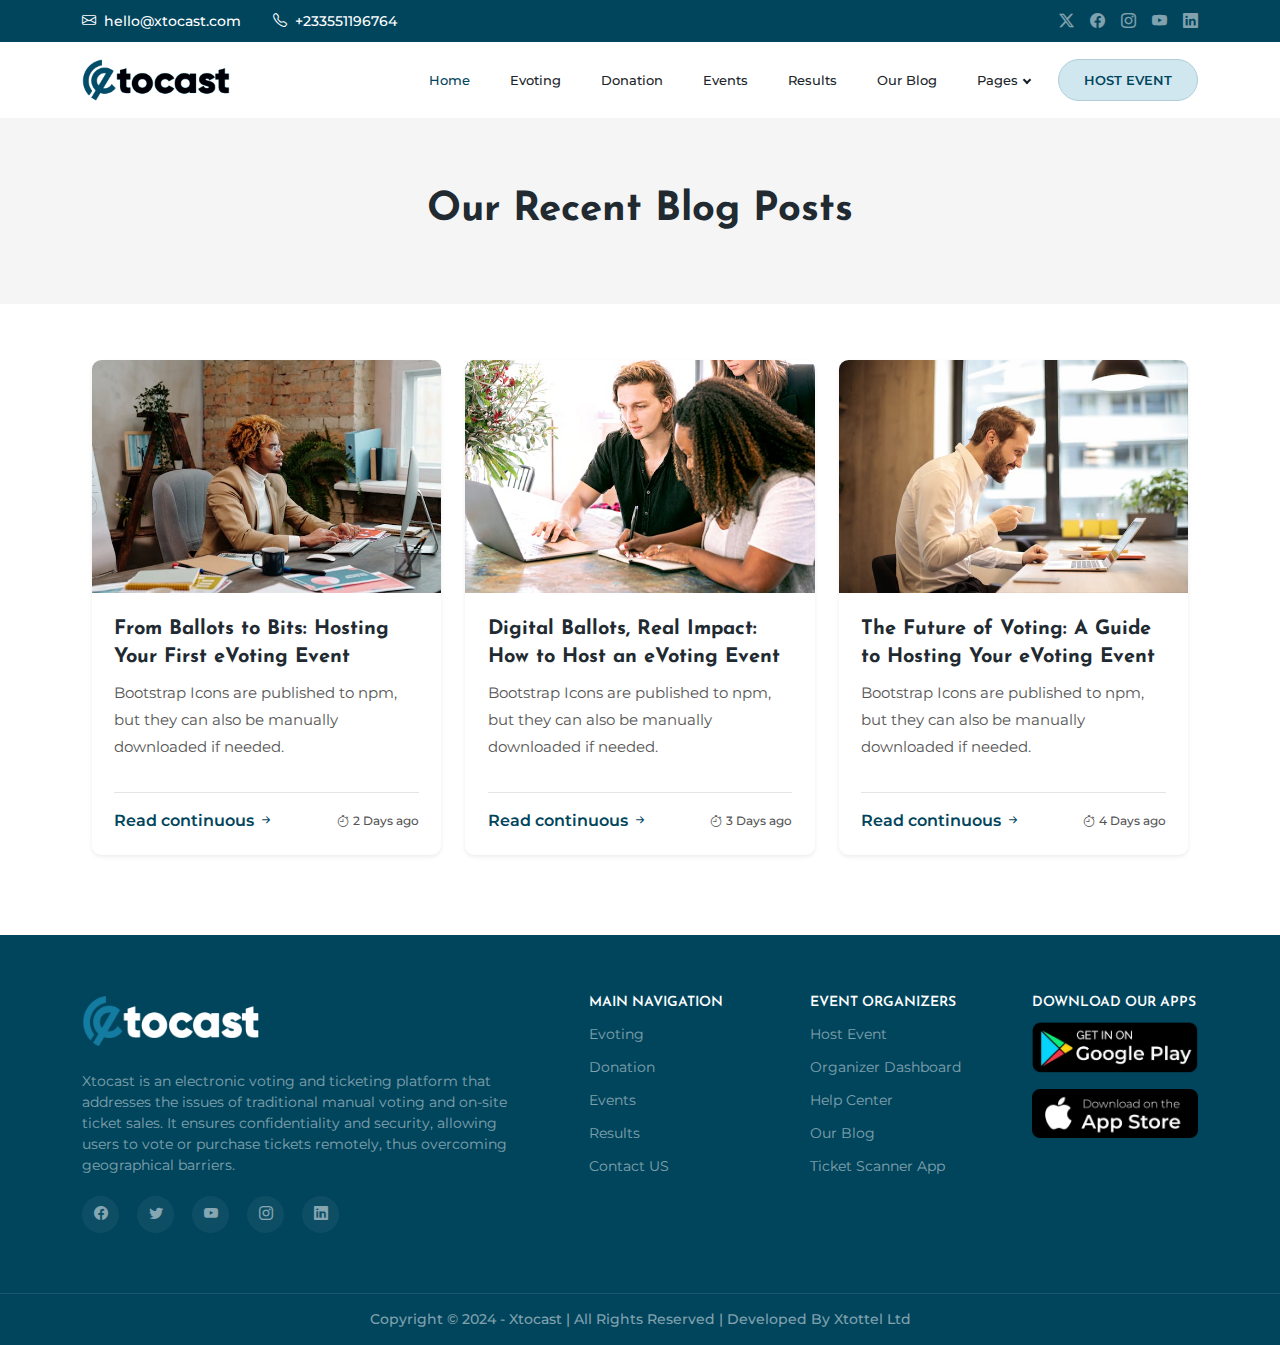
<file: public/our-blog.html>
<!doctype html>
<html lang="en">
	<head>
		<meta charset="UTF-8">
		<meta name="viewport" content="width=device-width, initial-scale=1.0">
	  

		<!-- Primary Meta Tags -->
		<title>Our Blog</title>
		<meta name="title" content="Xtocast - Event Ticketing, USSD Voting & Management in Ghana">
		<meta name="description" content="Xtocast is the leading platform in Ghana for event ticketing, offline voting via USSD, and real-time management. Ideal for award schemes and beauty pageants.">
		<meta name="keywords" content="event ticketing, USSD voting, cast vote gh, evoting ghana, *920*182#, Evoting platform, ticket verification, mobile money payments, award scheme management, beauty pageant voting, real-time dashboard, Ghana event ticketing, Africa ticketing system">
	  
		<!-- Open Graph / Facebook -->
		<meta property="og:type" content="website">
		<meta property="og:url" content="https://www.xtocast.com/">
		<meta property="og:title" content="Xtocast - Event Ticketing, USSD Voting & Management in Ghana">
		<meta property="og:description" content="Xtocast simplifies event management with seamless ticket verification, offline voting via USSD, and real-time dashboards. Perfect for award schemes and beauty pageants in Ghana and across Africa.">
		<meta property="og:image" content="https://www.xtocast.com/images/xtocast-banner.png">
	  
		<!-- Twitter -->
		<meta property="twitter:card" content="summary_large_image">
		<meta property="twitter:url" content="https://www.xtocast.com/">
		<meta property="twitter:title" content="Xtocast - Event Ticketing, USSD Voting & Management in Ghana">
		<meta property="twitter:description" content="Xtocast simplifies event management with seamless ticket verification, offline voting via USSD, and real-time dashboards. Ideal for award schemes and beauty pageants in Ghana.">
		<meta property="twitter:image" content="https://www.xtocast.com/images/xtocast-banner.png">
	  
		<!-- Local SEO -->
		<meta name="geo.region" content="GH">
		<meta name="geo.placename" content="Accra">
		<meta name="geo.position" content="5.6037;-0.1870">
		<meta name="ICBM" content="5.6037, -0.1870">
		 
		<!-- All Plugins CSS -->
		<link href="assets/css/plugins/bootstrap-icons.css" rel="stylesheet">
		<link href="assets/css/plugins/font-awesome.css" rel="stylesheet">
		<link href="assets/css/plugins/animation.css" rel="stylesheet">
		<link href="assets/css/plugins/bootstrap.min.css" rel="stylesheet">
		<link href="assets/css/plugins/slick.css" rel="stylesheet">
		<link href="assets/css/plugins/slick-theme.css" rel="stylesheet">
		<link href="assets/css/plugins/choices.min.css" rel="stylesheet">
		<link href="assets/css/plugins/date-picker.css" rel="stylesheet">
			
		<!-- Custom CSS -->
		<link href="assets/css/styles.css" rel="stylesheet">
		
    </head>
	
    <body>
	
		 <!-- ============================================================== -->
        <!-- Preloader - style you can find in spinners.css -->
        <!-- ============================================================== -->
       <div class="preloader"></div>
		
        <!-- ============================================================== -->
        <!-- Main wrapper - style you can find in pages.scss -->
        <!-- ============================================================== -->
        <div id="main-wrapper">
		
            <!-- ============================================================== -->
            <!-- Top header  -->
            <!-- ============================================================== -->
            <!-- Start Navigation -->
			<div class="header header-light dark-text">
				<div class="topbar d-flex align-items-center">
					<div class="container d-flex justify-content-center justify-content-md-between">
						<div class="contact-info d-flex align-items-center gap-2">
							<i class="bi bi-envelope"></i><a href="mailto:hello@xtocast.com">hello@xtocast.com</a>
							<i class="bi bi-telephone ms-4"></i><span>+233551196764</span>
						</div>
						<div class="social-links d-none d-md-flex align-items-center">
							<a href="http://x.com/xtocast" class="twitter"><i class="bi bi-twitter-x"></i></a>
							<a href="https://facebook.com/@xtocast" class="facebook"><i class="bi bi-facebook"></i></a>
							<a href="https://instagram.com/@xtocast" class="instagram"><i class="bi bi-instagram"></i></a>
							<a href="https://youtube.com/@xtocast" class="youtube"><i class="bi bi-youtube"></i></a>
							<a href="https://www.linkedin.com/company/xtocast/" class="linkedin"><i class="bi bi-linkedin"></i></a>
						</div>
					</div>
				</div>
				
				<div class="mainHeader">
					<div class="container">
						<nav id="navigation" class="navigation navigation-landscape">
							<div class="nav-header">
								<a class="nav-brand" href="#">
									<img src="assets/img/logo.png" class="logo" alt="" />
								</a>
								<div class="nav-toggle"></div>
							</div>
							<div class="nav-menus-wrapper">
								<ul class="nav-menu">
								
									<li class="active"><a href="index.html">Home</a></li>
									
									<li><a href="evoting.html">Evoting</a></li>
									
									<li><a href="donation.html">Donation</a></li>
									
									<li><a href="events.html">Events</a></li>

									<li><a href="results.html">Results</a></li>

									<li><a href="our-blog.html">Our Blog</a></li>

									
									

									<li><a href="JavaScript:Void(0);">Pages<span class="submenu-indicator"></span></a>
										<ul class="nav-dropdown nav-submenu">
											<li><a href="pages/about-us.html">About Us</a></li> 
											<li><a href="pages/contact-us.html">Contact Us</a></li>										
											<li><a href="pages/help-center.html">Help Center</a></li>
											<li><a href="pages/careers.html">Careers</a></li> 
											<li><a href="pages/our-spornsors.html">Our Sponsors</a></li>                                    
											<li><a href="pages/privacy-policy.html">Privacy Policy</a></li>                                    
											<li><a href="pages/terms-and-conditions.html">Terms & Conditions</a></li> 
										</ul>
									</li>
									
									
									
									<li class="hostEvent">
										<a href="dashboard.xtocast.com" >Host Event</a>
									</li>
									
								</ul>
							</div>
						</nav>
					</div>
				</div>
			</div>
			<!-- End Navigation -->
			<div class="clearfix"></div>
			<!-- ============================================================== -->
			<!-- Top header  -->
			<!-- ============================================================== -->
			<!-- ======================= Page Title ======================== -->
			<div class="pageTitle">
				<div class="container">
				  <div class="row align-items-center justify-content-center">
					<div class="col-xl-9 col-lg-10 col-md-12">
					  <div class="titleCaps">
						<h2 class="title">Our Recent Blog Posts</h2>
					  </div>
					</div>
				  </div>
				</div>
			  </div>
			  <!-- ======================= Page Title ======================== -->
		
			
			
	
			
			
			<!-- =========================== Our Articles ======================= -->
			<section class="pt-0">
				<div class="container">
				
					<div class="row">
						<div class="col-xl-12 col-lg-12 col-md-12 col-12">
							<div class="sec_title position-relative text-center">
								<h2 class="sectitle"></h2>
							</div>
						</div>
					</div>
					
					<div class="row justify-content-center align-items-center g-4">
					
						<div class="col-xl-4 col-lg-4 col-md-6">
							<div class="blogGrid shadow-sm">
							
								<div class="blogThumb">
									<a href="#" class="thumbLink"><img class="img-fluid" src="assets/img/blog-1.jpg" alt="Team image"></a>
								</div>
								
								<div class="blogCaps">
									<div class="blogflesio">
										<h5 class="title">From Ballots to Bits: Hosting Your First eVoting Event</h5>
										<p class="expanded">Bootstrap Icons are published to npm, but they can also be manually downloaded if needed.</p>
									</div>
									
									<div class="blogFooter">
										<a href="#" class="viewLink">Read continuous<i class="bi bi-arrow-right-short ms-1"></i></a>
										<div class="publishedDate"><i class="bi bi-stopwatch me-1"></i>2 Days ago</div>
									</div>
								</div>
							
							</div>
						</div>
						
						<div class="col-xl-4 col-lg-4 col-md-6">
							<div class="blogGrid shadow-sm">
							
								<div class="blogThumb">
									<a href="#" class="thumbLink"><img class="img-fluid" src="assets/img/blog-2.jpg" alt="Team image"></a>
								</div>
								
								<div class="blogCaps">
									<div class="blogflesio">
										<h5 class="title">Digital Ballots, Real Impact: How to Host an eVoting Event</h5>
										<p class="expanded">Bootstrap Icons are published to npm, but they can also be manually downloaded if needed.</p>
									</div>
									
									<div class="blogFooter">
										<a href="#" class="viewLink">Read continuous<i class="bi bi-arrow-right-short ms-1"></i></a>
										<div class="publishedDate"><i class="bi bi-stopwatch me-1"></i>3 Days ago</div>
									</div>
								</div>
							
							</div>
						</div>
						
						<div class="col-xl-4 col-lg-4 col-md-6">
							<div class="blogGrid shadow-sm">
							
								<div class="blogThumb">
									<a href="#" class="thumbLink"><img class="img-fluid" src="assets/img/blog-3.jpg" alt="Team image"></a>
								</div>
								
								<div class="blogCaps">
									<div class="blogflesio">
										<h5 class="title">The Future of Voting: A Guide to Hosting Your eVoting Event</h5>
										<p class="expanded">Bootstrap Icons are published to npm, but they can also be manually downloaded if needed.</p>
									</div>
									
									<div class="blogFooter">
										<a href="#" class="viewLink">Read continuous<i class="bi bi-arrow-right-short ms-1"></i></a>
										<div class="publishedDate"><i class="bi bi-stopwatch me-1"></i>4 Days ago</div>
									</div>
								</div>
							
							</div>
						</div>
						
					</div>
					
				</div>
			</section>
			<!-- ===========================  Our Articles End ===================== -->
			
			
			<!-- ======================= Request a Free Callback Start ============================ -->
			
			<!-- ======================= Request a Free Callback End ============================ -->
			
			<!-- ============================ Footer Start ================================== -->
			<footer class="dark-footer skin-dark-footer">
				<div class="footer-middle">
					<div class="container">
						<div class="row justify-content-between">
							
							<div class="col-xl-5 col-lg-6 col-md-12 col-sm-12">
								<div class="footer_widget">
									<img src="assets/img/logo-light.png" class="img-footer small mb-4" alt="" />
									
									<div class="footerCaps">
										Xtocast is an electronic voting and ticketing platform that addresses the issues of traditional manual voting and on-site ticket sales. It ensures confidentiality and security, allowing users to vote or purchase tickets remotely, thus overcoming geographical barriers.
									</div>
									
									<div class="footersocial mt-2">
										<ul class="list-inline">
											<li class="list-inline-item"><a href="https://facebook.com/@xtocast"><i class="bi bi-facebook"></i></a></li>
											<li class="list-inline-item"><a href="http://x.com/xtocast"><i class="bi bi-twitter"></i></a></li>
											<li class="list-inline-item"><a href="https://youtube.com/@xtocast"><i class="bi bi-youtube"></i></a></li>
											<li class="list-inline-item"><a href="https://instagram.com/@xtocast"><i class="bi bi-instagram"></i></a></li>
											<li class="list-inline-item"><a href="https://www.linkedin.com/company/xtocast/"><i class="bi bi-linkedin"></i></a></li>
										</ul>
									</div>
								</div>
							</div>
							
							<div class="col-xl-2 col-lg-3 col-md-6 col-sm-12">
								<div class="footer_widget">
									<h4 class="widget_title">Main Navigation</h4>
									<ul class="footer-menu">
										<li><a href="evoting.html">Evoting</a></li>
										<li><a href="donation.html">Donation</a></li>
										<li><a href="events.html">Events</a></li>
										<li><a href="results.html">Results</a></li>
										<li><a href="pages/contact-us.html">Contact US</a></li>
									</ul>
								</div>
							</div>
									
							<div class="col-xl-2 col-lg-3 col-md-6 col-sm-12">
								<div class="footer_widget">
									<h4 class="widget_title">Event Organizers</h4>
									<ul class="footer-menu">
										<li><a href="https://dashboard.xtocast.com">Host Event</a></li>
										<li><a href="https://dashboard.xtocast.com">Organizer Dashboard</a></li>
										<li><a href="pages/help-center.html">Help Center</a></li>
										<li><a href="our-blog.html">Our Blog</a></li>
										<li><a href="apps/ticket-scanner-app.html">Ticket Scanner App</a></li>
									</ul>
								</div>
							</div>

							<div class="col-xl-2 col-lg-3 col-md-6 col-sm-12">
								<div class="footer_widget">
									<h4 class="widget_title">Download Our Apps</h4>
									<ul class="footer-menu">
										<div class="app-wrap">
											<p><a href="JavaScript:Void(0);"><img src="assets/img/light-play.png" class="img-fluid" alt=""></a></p>
											<p><a href="JavaScript:Void(0);"><img src="assets/img/light-ios.png" class="img-fluid" alt=""></a></p>
										</div>
										
									</ul>
								</div>
							</div>
								
						</div>
					</div>
				</div>
				
				<div class="footer-bottom br-top">
					<div class="container">
						<div class="row align-items-center">
							<div class="col-lg-12 col-md-12 text-center">
								<p class="mb-0">Copyright © 2024 - Xtocast | All Rights Reserved | Developed By Xtottel Ltd</p>
							</div>
						</div>
					</div>
				</div>
			</footer>
			<!-- ============================ Footer End ================================== -->
			
			<a id="tops-button" class="top-scroll" title="Back to top" href="#"><i class="ti-arrow-up"></i></a>
			

		</div>
		<!-- ============================================================== -->
		<!-- End Wrapper -->
		<!-- ============================================================== -->
		 <!--Start of Tawk.to Script-->
         <script type="text/javascript">
			var Tawk_API=Tawk_API||{}, Tawk_LoadStart=new Date();
			(function(){
			var s1=document.createElement("script"),s0=document.getElementsByTagName("script")[0];
			s1.async=true;
			s1.src='https://embed.tawk.to/66ca6df850c10f7a00a01c1d/1i63br5mp';
			s1.charset='UTF-8';
			s1.setAttribute('crossorigin','*');
			s0.parentNode.insertBefore(s1,s0);
			})();
			</script>
		   <!--End of Tawk.to Script-->

		<!-- ============================================================== -->
		<!-- All Jquery -->
		<!-- ============================================================== -->
		<script src="assets/js/jquery.min.js"></script>
		<script src="assets/js/popper.min.js"></script>
		<script src="assets/js/bootstrap.min.js"></script>
		<script src="assets/js/slick.js"></script>
		<script src="assets/js/counterup.js"></script>
		<script src="assets/js/moment.min.js"></script>
		<script src="assets/js/daterangepicker.js"></script>
		<script src="assets/js/choices.min.js"></script>		
		<script src="assets/js/custom.js"></script>
		<!-- ============================================================== -->
		<!-- This page plugins -->
		<!-- ============================================================== -->			

	</body>
</html>
</file>
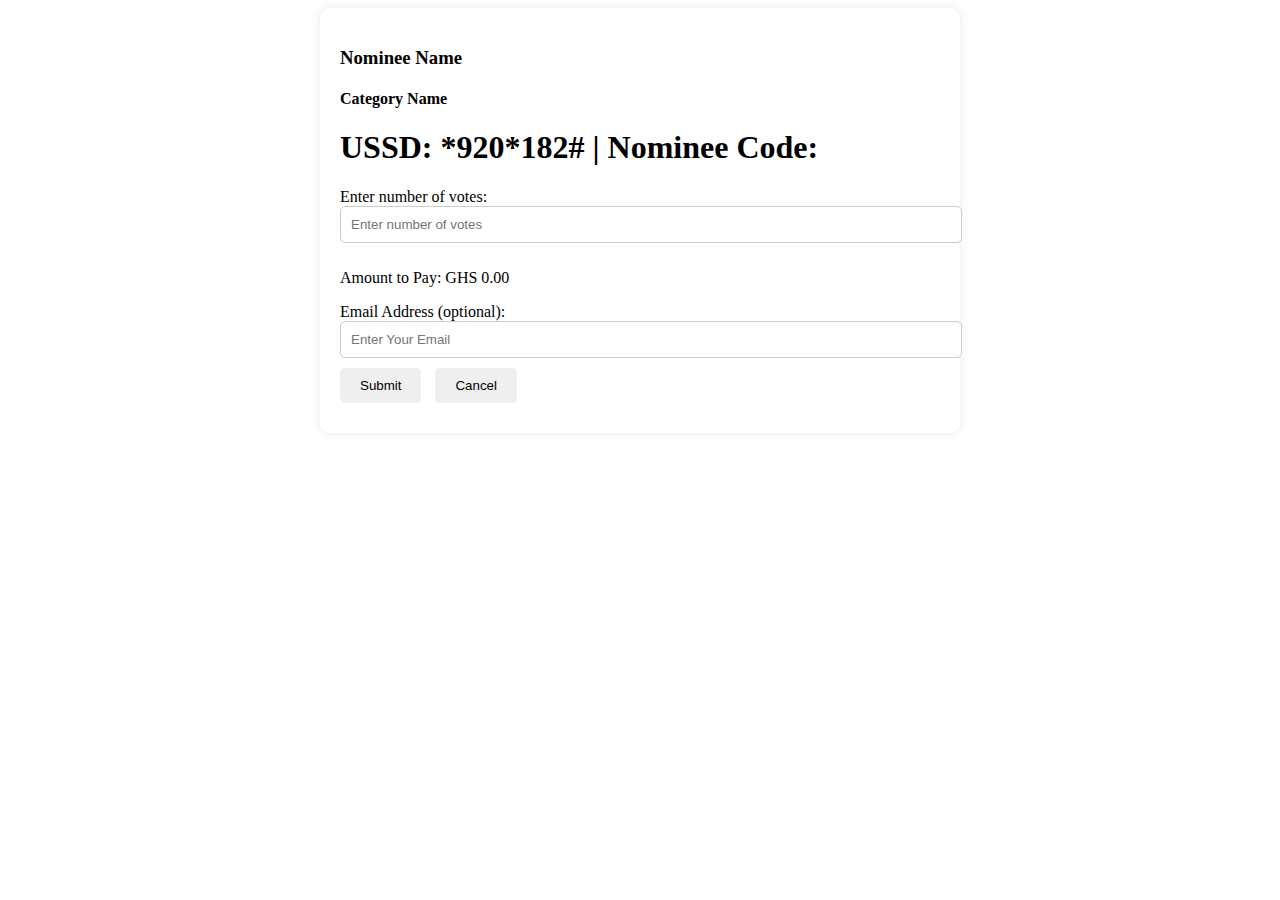
<file: public/competitions/shiine.html>
<!DOCTYPE html>
<html lang="en">
<head>
    <meta charset="UTF-8">
    <meta name="viewport" content="width=device-width, initial-scale=1.0">
    <title>Vote Page</title>
    <link rel="stylesheet" href="shiine.css"> <!-- Link your CSS file -->
</head>
<body>
    <div class="container">
        <h3 id="nominee-name">Nominee Name</h3>
        <h4 id="category-name">Category Name</h4>
        <h1 id="ussd-info">USSD: *920*182# | Nominee Code: <span id="nominee-code"></span></h1>
        <label for="votes">Enter number of votes:</label>
        <input type="number" id="votes" placeholder="Enter number of votes">
        <p id="amount">Amount to Pay: GHS <span id="amount-value">0</span>.00</p>
        <label for="email">Email Address (optional):</label>
        <input type="email" id="email" placeholder="Enter Your Email">
        <button id="submit-btn">Submit</button>
        <button id="cancel-btn">Cancel</button>
        <div id="message" class="message"></div>
    </div>
    
    <script  type="module" src="shiine.js"></script> <!-- Link your JS file -->
    <script>
        window.APP_ENV = {
            CALLBACK_URL: "https://218c-41-78-74-79.ngrok-free.app/hubtel-callback",
            MERCHANT_ACCOUNT: "2020861",
            BASIC_AUTH: "RDAyajB2NTo3ZjYxNjMzZDEwYTA0NzYzOWIxM2Q3YzYzOGJkMDgyZA=="
        };
    </script>
</body>
</html>
</file>
<file: public/assets/css/plugins/date-picker.css>
.daterangepicker{position:absolute;color:inherit;background-color:#fff;border-radius:4px;border:1px solid #ddd;width:278px;max-width:none;padding:0;margin-top:7px;top:100px;left:20px;z-index:3001;display:none;font-family:arial;font-size:15px;line-height:1em}.daterangepicker:after,.daterangepicker:before{position:absolute;display:inline-block;border-bottom-color:rgba(0,0,0,.2);content:''}.daterangepicker:before{top:-7px;border-right:7px solid transparent;border-left:7px solid transparent;border-bottom:7px solid #ccc}.daterangepicker:after{top:-6px;border-right:6px solid transparent;border-bottom:6px solid #fff;border-left:6px solid transparent}.daterangepicker.opensleft:before{right:9px}.daterangepicker.opensleft:after{right:10px}.daterangepicker.openscenter:before{left:0;right:0;width:0;margin-left:auto;margin-right:auto}.daterangepicker.openscenter:after{left:0;right:0;width:0;margin-left:auto;margin-right:auto}.daterangepicker.opensright:before{left:9px}.daterangepicker.opensright:after{left:10px}.daterangepicker.drop-up{margin-top:-7px}.daterangepicker.drop-up:before{top:initial;bottom:-7px;border-bottom:initial;border-top:7px solid #ccc}.daterangepicker.drop-up:after{top:initial;bottom:-6px;border-bottom:initial;border-top:6px solid #fff}.daterangepicker.single .daterangepicker .ranges,.daterangepicker.single .drp-calendar{float:none}.daterangepicker.single .drp-selected{display:none}.daterangepicker.show-calendar .drp-calendar{display:block}.daterangepicker.show-calendar .drp-buttons{display:block}.daterangepicker.auto-apply .drp-buttons{display:none}.daterangepicker .drp-calendar{display:none;max-width:270px}.daterangepicker .drp-calendar.left{padding:8px 0 8px 8px}.daterangepicker .drp-calendar.right{padding:8px}.daterangepicker .drp-calendar.single .calendar-table{border:none}.daterangepicker .calendar-table .next span,.daterangepicker .calendar-table .prev span{color:#fff;border:solid #000;border-width:0 2px 2px 0;border-radius:0;display:inline-block;padding:3px}.daterangepicker .calendar-table .next span{transform:rotate(-45deg);-webkit-transform:rotate(-45deg)}.daterangepicker .calendar-table .prev span{transform:rotate(135deg);-webkit-transform:rotate(135deg)}.daterangepicker .calendar-table td,.daterangepicker .calendar-table th{white-space:nowrap;text-align:center;vertical-align:middle;min-width:32px;width:32px;height:24px;line-height:24px;font-size:12px;border-radius:4px;border:1px solid transparent;white-space:nowrap;cursor:pointer}.daterangepicker .calendar-table{border:1px solid #fff;border-radius:4px;background-color:#fff}.daterangepicker .calendar-table table{width:100%;margin:0;border-spacing:0;border-collapse:collapse}.daterangepicker td.available:hover,.daterangepicker th.available:hover{background-color:#eee;border-color:transparent;color:inherit}.daterangepicker td.week,.daterangepicker th.week{font-size:80%;color:#ccc}.daterangepicker td.off,.daterangepicker td.off.end-date,.daterangepicker td.off.in-range,.daterangepicker td.off.start-date{background-color:#fff;border-color:transparent;color:#999}.daterangepicker td.in-range{background-color:#ebf4f8;border-color:transparent;color:#000;border-radius:0}.daterangepicker td.start-date{border-radius:4px 0 0 4px}.daterangepicker td.end-date{border-radius:0 4px 4px 0}.daterangepicker td.start-date.end-date{border-radius:4px}.daterangepicker td.active,.daterangepicker td.active:hover{background-color:#357ebd;border-color:transparent;color:#fff}.daterangepicker th.month{width:auto}.daterangepicker option.disabled,.daterangepicker td.disabled{color:#999;cursor:not-allowed;text-decoration:line-through}.daterangepicker select.monthselect,.daterangepicker select.yearselect{font-size:12px;padding:1px;height:auto;margin:0;cursor:default}.daterangepicker select.monthselect{margin-right:2%;width:56%}.daterangepicker select.yearselect{width:40%}.daterangepicker select.ampmselect,.daterangepicker select.hourselect,.daterangepicker select.minuteselect,.daterangepicker select.secondselect{width:50px;margin:0 auto;background:#eee;border:1px solid #eee;padding:2px;outline:0;font-size:12px}.daterangepicker .calendar-time{text-align:center;margin:4px auto 0 auto;line-height:30px;position:relative}.daterangepicker .calendar-time select.disabled{color:#ccc;cursor:not-allowed}.daterangepicker .drp-buttons{clear:both;text-align:right;padding:8px;border-top:1px solid #ddd;display:none;line-height:12px;vertical-align:middle}.daterangepicker .drp-selected{display:inline-block;font-size:12px;padding-right:8px}.daterangepicker .drp-buttons .btn{margin-left:8px;font-size:12px;font-weight:700;padding:4px 8px}.daterangepicker.show-ranges.single.rtl .drp-calendar.left{border-right:1px solid #ddd}.daterangepicker.show-ranges.single.ltr .drp-calendar.left{border-left:1px solid #ddd}.daterangepicker.show-ranges.rtl .drp-calendar.right{border-right:1px solid #ddd}.daterangepicker.show-ranges.ltr .drp-calendar.left{border-left:1px solid #ddd}.daterangepicker .ranges{float:none;text-align:left;margin:0}.daterangepicker.show-calendar .ranges{margin-top:8px}.daterangepicker .ranges ul{list-style:none;margin:0 auto;padding:0;width:100%}.daterangepicker .ranges li{font-size:12px;padding:8px 12px;cursor:pointer}.daterangepicker .ranges li:hover{background-color:#eee}.daterangepicker .ranges li.active{background-color:#08c;color:#fff}@media (min-width:564px){.daterangepicker{width:auto}.daterangepicker .ranges ul{width:140px}.daterangepicker.single .ranges ul{width:100%}.daterangepicker.single .drp-calendar.left{clear:none}.daterangepicker.single .drp-calendar,.daterangepicker.single .ranges{float:left}.daterangepicker{direction:ltr;text-align:left}.daterangepicker .drp-calendar.left{clear:left;margin-right:0}.daterangepicker .drp-calendar.left .calendar-table{border-right:none;border-top-right-radius:0;border-bottom-right-radius:0}.daterangepicker .drp-calendar.right{margin-left:0}.daterangepicker .drp-calendar.right .calendar-table{border-left:none;border-top-left-radius:0;border-bottom-left-radius:0}.daterangepicker .drp-calendar.left .calendar-table{padding-right:8px}.daterangepicker .drp-calendar,.daterangepicker .ranges{float:left}}@media (min-width:730px){.daterangepicker .ranges{width:auto}.daterangepicker .ranges{float:left}.daterangepicker.rtl .ranges{float:right}.daterangepicker .drp-calendar.left{clear:none!important}}
</file>
<file: public/assets/css/styles.css>
/*
* Theme Name: Xtocast HTML Template
* Author: Xtottel Ltd
* Version: 1.1
* Last Change: 19 Oct 2024
  Author URI    : https://xtottel.com.com/
-------------------------------------------------------------------*/
/*------------- List Of Table -----------
# CSS Document
# Fonts
# Page Loader
# Global Settings
# Header  & Navigation Bar Styles
# Homes Banner Design
# Footer Design Start   
# Responsiveness Start
# Bottom To top Button Design
------------- List Of Table ----------*/

/*------------------------------------
	Common Styles
------------------------------------ */
@import url('https://fonts.googleapis.com/css2?family=Montserrat:wght@100..900&display=swap');
@import url('https://fonts.googleapis.com/css2?family=Josefin+Sans:ital,wght@0,100..700;1,100..700&display=swap');
/* Fonts */
* {
  --common-font:"Montserrat", sans-serif;
  --heading-font:"Josefin Sans", sans-serif;
  --nav-font:"Montserrat", sans-serif;
  --font-serif:serif;
}

/* Global Colors - The following color variables are used throughout the website. Updating them here will change the color scheme of the entire website */
:root { 
  --background-color: #ffffff; /* Background color for the entire website, including individual sections */
  --primary-light-color:#d0e7ef;
  --primary-light-border:#b2cfd9;
  --event-type: #E91E63;
  --green-color:#4CAF50;
  --red-color:#e91e63;
  --bg-dark:#000000;
  --dark-color:#121212;
  --default-color: #555555; /* Default color used for the majority of the text content across the entire website */
  --heading-color: #212a31; /* Color for headings, subheadings and title throughout the website */
  --primary-color: #01455d; /* Accent color that represents your brand on the website. It's used for buttons, links, and other elements that need to stand out */
  --light-color: #ffffff; /* The contrast color is used for elements when the background color is one of the heading, accent, or default colors. Its purpose is to ensure proper contrast and readability when placed over these more dominant colors */
}

/* Nav Menu Colors - The following color variables are used specifically for the navigation menu. They are separate from the global colors to allow for more customization options */
:root {
  --nav-color: #212529;  /* The default color of the main navmenu links */
  --nav-hover-color:#01455d; /* Applied to main navmenu links when they are hovered over or active */
  --nav-dropdown-color:#404040; /* Used for navigation links of the dropdown items in the navigation menu. */
  --nav-dropdown-hover-color:#01455d; /* Similar to --nav-hover-color, this color is applied to dropdown navigation links when they are hovered over. */
}

/* Smooth scroll */
:root {
  scroll-behavior: smooth;
}

/*------------------------------------------------------------
	Page Loading
-------------------------------------------------------------*/
.no-js #loader {
    display: none;
}

.js #loader {
    display: block;
    position: absolute;
    left: 100px;
    top: 0;
}
.counter {
  animation-duration: 1s;
  animation-delay: 0s;
}
.preloader{
    position: fixed;
    left: 0px;
    top: 0px;
    width: 100%;
    height: 100%;
    z-index: 9999999;
    background:url(../img/loader.gif) center no-repeat #ffffff;
}

/*------------------------------------------------------------
	Global Settings
-------------------------------------------------------------*/
body {
  color: var(--default-color);
  background-color: var(--background-color);
  font-family: var(--common-font);
}

a {
  color: var(--accent-color);
  text-decoration: none;
  transition: 0.3s;
}

a:hover {
  color: color-mix(in srgb, var(--accent-color), transparent 25%);
  text-decoration: none;
}

h1,
h2,
h3,
h4,
h5,
h6 {
  color: var(--heading-color);
  font-family: var(--heading-font);
}
.font-serif{
	font-family:var(--font-serif);
}
section{
	padding:80px;
}

.sec_title {
    width: 100%;
	margin-bottom:3.5rem;
}
.sec_title .sec-subtitle{
	margin-bottom:10px;
}
.sec_title .secBadge {
	height: 30px;
    display: inline-flex;
    align-items: center;
    justify-content: center;
    background: var(--primary-light-color);
    color: var(--primary-color);
    text-transform: uppercase;
    border-radius: 50px;
    font-weight: 600;
    font-size: 12px;
    padding: 0 20px;
    line-height: 1;
    margin-bottom: 10px;
}
.sec_title .sectitle {
    font-weight: 700;
    color: var(--primary-color);
}
.text-primary{
	color:var(--primary-color) !important;
}
.sec_title .starBadge {
    height: 30px;
    display: inline-flex;
    align-items: center;
    justify-content: center;
    column-gap: 7px;
    font-size: 12px;
    background: #FFF3E0;
    color: #FB8C00;
    border-radius: 50px;
    margin-bottom: 7px;
    padding: 0 12px;
}
.primary-light-bg{
	background:#f1f8fa;
}
.bg-cover {
    background-size: cover !important;
    background-position: center !important;
}
/**************************************
	Header  & Navigation Bar Styles
***************************************/
.nav-brand,
.nav-brand:focus,
.nav-brand:hover,
.nav-menu>li>a {
    color:#000;
}
.menu__list,
.nav-dropdown,
.nav-menu,
ul {
    list-style: none
}

.menu__link,
.navigation,
.navigation * {
    -webkit-tap-highlight-color: transparent
}

.navigation,
.navigation * {
    box-sizing: border-box
}
.navigation {
    width: 100%;
    display: flex;
    position: relative;
    font-size: 14px;
    align-items: center;
    justify-content: space-between;
}

.nav-toggle,
.navigation-hidden .nav-header {
    display: none
}

.navigation-portrait {
    height: 60px;
    display: flex;
    align-items: center;
    width: 100%;
}
.navigation-fixed {
    position: fixed;
    top: 0;
    left: 0
}

.navigation-hidden {
    width: 0 !important;
    height: 0 !important;
    margin: 0 !important;
    padding: 0 !important
}

.nav-header {
    display: flex;
    align-items: center;
    float: left;
}

.nav-brand {
    padding:12px 15px;
    font-size: 24px;
	padding-left: 0;
    text-decoration: none !important
}

.deatils ul li a,
.indicate a,
.logo h1 a,
.nav-button,
.nav-dropdown>li>a,
.nav-menu>li>a,
nav a {
    text-decoration: none
}

.navigation-portrait .nav-brand {
    font-size: 18px;
    line-height: 2.2;
}

.nav-logo>img {
    height: 48px;
    margin: 11px auto;
    padding: 0 15px;
    float: left
}

.nav-logo:focus>img {
    outline: initial
}

.deatils ul li a,
.indicate a,
.menu__link:focus,
.menu__link:hover,
nav a,
nav a:focus,
nav a:hover {
    outline: 0
}

.navigation-portrait .nav-logo>img {
    height: 36px;
    margin: 6px auto 6px 15px;
    padding: 0
}

.nav-toggle {
    width: 30px;
    height: 18px;
    padding: 0px 0px 0;
    position: absolute;
    top: 55%;
    right: 0;
    cursor: pointer;
    transform: translateY(-55%);
	-webkit-transform: translateY(-55%);
}

.nav-toggle:before {
    content: "";
    position: absolute;
    width: 24px;
    height: 2px;
    background-color:color-mix(in srgb, var(--primary-color), transparent 50%);
    border-radius: 10px;
    box-shadow: 0 .5em 0 0 color-mix(in srgb, var(--primary-color), transparent 10%), 0 1em 0 0 color-mix(in srgb, var(--primary-color), transparent 50%);
}

.navigation-portrait .nav-toggle {
    display: block
}

.navigation-portrait .nav-menus-wrapper {
    width: 320px;
    height: 100%;
    top: 0;
    left: -400px;
    position: fixed;
    background-color: #fff;
    z-index: 20000;
    overflow-y: auto;
    -webkit-overflow-scrolling: touch;
    transition-duration: .8s;
    transition-timing-function: ease
}

.navigation-portrait .nav-menus-wrapper.nav-menus-wrapper-right {
    left: auto;
    right: -400px
}

.nav-menus-wrapper.nav-menus-wrapper-open {
    left: 0
}

.nav-menus-wrapper.nav-menus-wrapper-right.nav-menus-wrapper-open {
    right: 0
}

.nav-menus-wrapper-close-button {
    width: 25px;
    height: 25px;
    margin: 10px 5px;
    display: none;
    float: right;
    color: #363f50;
    font-size: 12px;
    cursor: pointer;
    background: #ecf1f5;
    border-radius: 50%;
    align-items: center;
    justify-content: center;
    line-height: 0;
}
.navigation-portrait .nav-menus-wrapper-close-button{
	display: inline-flex !important;
}
.navigation-portrait .nav-menus-wrapper-close-button {
    display: block
}

.nav-menu {
    margin: 0;
    padding: 0;
    line-height: normal
}

.navigation-portrait .nav-menu {
    width: 100%
}

.navigation-landscape .nav-menu.nav-menu-centered {
    float: none;
    text-align: center
}

.nav-menu>li {
    display: inline-block;
    text-align: left
}

.navigation-portrait .nav-menu>li {
    width: 100%;
    position: relative;
    border-top: solid 1px #f0f0f0
}

.navigation-portrait .nav-menu>li:last-child {
    border-bottom: solid 1px #f0f0f0
}

.nav-menu+.nav-menu>li:first-child {
    border-top: none
}

.navigation-landscape .nav-menu.nav-menu-centered>li {
    float: none
}
.navigation-portrait .nav-menu>li.hostEvent {
    padding: 1rem;
}
.nav-menu>li>a {
    padding:30px 18px;
    display: inline-block;
    font-weight: 500;
    font-size: 13px;
    color:var(--nav-color);
}
.nav-menu>li.hostEvent>a {
    height: auto;
    background:var(--primary-light-color);
	border:1px solid var(--primary-light-border);
	color:var(--primary-color);
    padding: 12px 25px;
	text-transform: uppercase;
	font-weight:600;
    border-radius: 50px;
}
.nav-menu>li.hostEvent>a:hover{
	background:var(--primary-color);
	border-color:var(--primary-color);
	color:var(--light-color);
}
.nav-menu>li.hostEvent>a:focus{
	background:var(--primary-color);
	border-color:var(--primary-color);
	color:var(--light-color);
}

.navigation-portrait .nav-menu>li>a {
    height: auto;
    width: 100%;
    padding: 12px 15px 12px 26px
}

.nav-menu>.active>a,
.nav-menu>.focus>a,
.nav-menu>li:hover>a {
    color:var(--nav-hover-color);
}

.nav-menu>li>a>[class*=ion-], .nav-menu>li>a>i {
    width: 18px;
    height: 16px;
    line-height: 16px;
    -ms-transform: scale(1.4);
    transform: scale(1.1);
    top: 1px;
    position: relative;
}

.nav-menu>li>a>[class*=ion-] {
    width: 16px;
    display: inline-block;
    transform: scale(1.8)
}

.navigation-portrait .nav-menu.nav-menu-social {
    width: 100%;
    text-align: center
}

.submenu-indicator {
    margin-left: 6px;
    margin-top:5px;
    float: right;
    transition: all .3s
}

.navigation-portrait .submenu-indicator {
    width:100%;
    height: 44px;
    margin-top: 0;
    position: absolute;
    text-align: center;
    z-index: 20000
}

.submenu-indicator-chevron {
    height: 6px;
    width: 6px;
    display: block;
    border-style: double;
    border-width: 0 2px 2px 0;
    border-color: transparent #172228 #172228 transparent;
    -ms-transform: rotate(45deg);
    transform: rotate(
45deg);
    transition: border .3s;
}

.navigation-portrait .submenu-indicator-chevron {
    position: absolute;
    top: 18px;
    right: 24px
}

.nav-menu>.active>a .submenu-indicator-chevron,
.nav-menu>.focus>a .submenu-indicator-chevron,
.nav-menu>li:hover>a .submenu-indicator-chevron {
    border-color: transparent var(--primary-color) var(--primary-color) transparent
}

.navigation-portrait .submenu-indicator.submenu-indicator-up {
    -ms-transform: rotate(0deg);
    transform: rotate(0deg)
}

.nav-overlay-panel {
    width: 100%;
    height: 100%;
    top: 0;
    left: 0;
    position: fixed;
    display: none;
    z-index: 19999
}

.no-scroll {
    width: 100%;
    height: 100%;
    overflow: hidden
}

.nav-button,
.nav-text {
    display: inline-block;
    font-size: 14px
}

.nav-button {
    margin: 18px 15px 0;
    padding: 8px 14px;
    color: #fff;
    text-align: center;
    border-radius: 4px;
    background-color: #e42d29;
    transition: opacity .3s
}

.nav-button:focus,
.nav-button:hover {
    color: #fff;
    text-decoration: none;
    opacity: .85
}

.navigation-portrait .nav-button {
    width: calc(100% - 52px);
    margin: 17px 26px
}

.navigation-portrait .nav-text {
    width: calc(100% - 52px);
    margin: 12px 26px 0
}

.navigation-portrait .nav-text+ul {
    margin-top: 15px
}

.nav-dropdown {
    min-width:250px;
    margin: 0;
    padding: 0;
    display: none;
    position: absolute;
    z-index: 98;
    white-space: nowrap
}

.navigation-portrait .nav-dropdown {
    width: 100%;
    position: static;
    left: 0
}

.nav-dropdown .nav-dropdown {
    left: 100%
}

.nav-menu>li .nav-dropdown {
    border: none;
	padding:15px;
	background:#ffffff;
	border-radius: 0.5rem;
    box-shadow: 0px 0px 42px 0px rgba(32, 32, 32, 0.15);
	-webkit-box-shadow: 0px 0px 42px 0px rgba(32, 32, 32, 0.15);    
}
.nav-menu>li>.nav-dropdown:before {
  background-color: #ffffff;
  content: "";
  width:22px;
  height:22px;
  left:27px;
  top:-12px;
  position: absolute;
  -webkit-transform: rotate(45deg);
  -moz-transform: rotate(45deg);
  -o-transform: rotate(45deg);
  transform: rotate(45deg);
  -o-transition: all 0.2s ease 0s;
  transition: all 0.2s ease 0s;
  -webkit-transition: all 0.2s ease 0s;
  -moz-transition: all 0.2s ease 0s; 
}
.nav-dropdown>li {
    width: 100%;
    float: left;
    clear: both;
    position: relative;
    text-align: left
}

.nav-dropdown>li>a {
    width: 100%;
    padding:14px 20px 14px 10px;
	border-bottom: 1px solid #e4e8ec;
    display: inline-block;
    float: left;
	font-size: 13px;
    font-weight: 500;
    color:var(--nav-dropdown-color);
    -webkit-transition: all 0.3s ease 0s;
    -moz-transition: all 0.3s ease 0s;
    -o-transition: all 0.3s ease 0s;
    transition: all 0.3s ease 0s;
}
.nav-dropdown>li:last-child>a{
	border-bottom:none;
}
.nav-dropdown>li>a:hover, .nav-dropdown>li>a:focus {
    padding-left: 20px;
	color:var(--nav-dropdown-hover-color);
}
.nav-dropdown>.focus>a,
.nav-dropdown>li:hover>a {
    color:var(--nav-dropdown-hover-color);
}

.nav-dropdown.nav-dropdown-left {
    right: 0
}

.nav-dropdown>li>.nav-dropdown-left {
    left: auto;
    right: 100%
}

.navigation-landscape .nav-dropdown-left>li>a {
    text-align: right
}

.navigation-portrait .nav-dropdown>li>a {
    padding: 12px 20px 12px 30px
}

.navigation-portrait .nav-dropdown>li>ul>li>a {
    padding-left: 50px
}

.navigation-portrait .nav-dropdown>li>ul>li>ul>li>a {
    padding-left: 70px
}

.navigation-portrait .nav-dropdown>li>ul>li>ul>li>ul>li>a {
    padding-left: 90px
}

.navigation-portrait .nav-dropdown>li>ul>li>ul>li>ul>li>ul>li>a {
    padding-left: 110px
}

.nav-dropdown .submenu-indicator {
    right: 15px;
    top: 16px;
    position: absolute
}

.menu__list,
.navbar,
nav a {
    position: relative
}

.navigation-portrait .submenu-indicator {
    right: 0;
    top: 0
}

.nav-dropdown .submenu-indicator .submenu-indicator-chevron {
    -ms-transform: rotate(-45deg);
    transform: rotate(-45deg)
}

.navigation-portrait .nav-dropdown .submenu-indicator .submenu-indicator-chevron {
    -ms-transform: rotate(45deg);
    transform: rotate(45deg)
}
.navigation-portrait .nav-dropdown .submenu-indicator.submenu-indicator-up .submenu-indicator-chevron {
    -ms-transform: rotate(225deg);
    transform: rotate(225deg);
}
.navigation-portrait .submenu-indicator.submenu-indicator-up {
    -ms-transform: rotate(0deg);
    transform: rotate(0deg);
}

.navigation-portrait .submenu-indicator.submenu-indicator-up .submenu-indicator-chevron {
	-ms-transform: rotate(225deg);
    transform: rotate(225deg);
}
.nav-dropdown>.focus>a .submenu-indicator-chevron,
.nav-dropdown>li:hover>a .submenu-indicator-chevron {
    border-color:transparent var(--primary-color) var(--primary-color) transparent;
}

.navigation-landscape .nav-dropdown-left .submenu-indicator {
    left: 10px
}

.navigation-landscape .nav-dropdown-left .submenu-indicator .submenu-indicator-chevron {
    -ms-transform: rotate(135deg);
    transform: rotate(135deg)
}

nav a {
    display: inline-block
}
.header {
    background:var(--background-color);
    z-index:2;
    width: 100%;
}

.navbar-nav {
    float: left;
    margin: 0
}

.navbar-default {
    background: #fff;
    border: none !important
}

.navbar-default .navbar-nav>li>a {
    color: #05222A;
    font-size: 1.3em;
    font-weight: 900
}

.navbar-default .navbar-nav>.active>a,
.navbar-default .navbar-nav>.active>a:focus,
.navbar-default .navbar-nav>.active>a:hover,
.navbar-default .navbar-nav>li>a:focus,
.navbar-default .navbar-nav>li>a:hover {
    color: #02B875;
    background-color: #fff
}

.navbar {
    min-height: 50px;
    margin-bottom: 0;
    border: 1px solid transparent
}

.navbar-default .navbar-nav>.open>a,
.navbar-default .navbar-nav>.open>a:focus,
.navbar-default .navbar-nav>.open>a:hover {
    color: #05222A;
    background-color: #fff
}

.nav-brand img {
    max-width:150px;
	position: relative;
    top:0px;
}
.topbar {
    height: 42px;
    background: var(--primary-color);
    padding: 0;
	font-size:14px;
	font-weight:500;
    transition: all 0.5s;
}
.topbar .contact-info {
    color: var(--light-color);
}
.topbar .contact-info i{
	font-style:normal;
}
.topbar .social-links {
    display: inline-flex;
    align-items: center;
    justify-content: center;
    column-gap:1rem;
	padding:0;
	margin:0;
}
.topbar .social-links a {
    color: rgba(255, 255, 255, 0.5);
    font-size: 15px;
	transition:all ease 0.4s;
}
.topbar .social-links a:hover,
.topbar .social-links a:focus{
	color:rgba(255,255,255,1);
}
.header.header-light.header-fixed .topbar {
    height: 0;
}
/*----------Dark Menu --------*/
@media (min-width: 993px) {
.nav-menu.nav-menu-social>li.add-listing.bg-white{
    background:#ffffff !important;
}
.nav-menu.nav-menu-social>li.add-listing.bg-white a{
    color:#333333 !important;
}
.header.header-fixed{
    box-shadow: 0 5px 30px rgba(0, 22, 84, 0.1);
    -webkit-box-shadow: 0 5px 30px rgba(0, 22, 84, 0.1);
    background: #ffffff;
    position: fixed !important;
    z-index: 999;
    width: 100%;
    top: 0;
    -webkit-transition: 0.2s ease-in;
    -o-transition: 0.2s ease-in;
    transition: 0.2s ease-in;
    -webkit-animation-duration: 0.5s;
    animation-duration: 0.5s;
    -webkit-animation-name: slideInDown;
    animation-name: slideInDown;
}
.header.no-fixed-head.header-fixed{
	position:relative;
	box-shadow:none;
}
.header.head-shadow{
    box-shadow: 0 5px 30px rgba(0, 22, 84, 0.1);
    -webkit-box-shadow: 0 5px 30px rgba(0, 22, 84, 0.1);
	z-index:92;
	position:relative;
}
.header.head-border{
    border-bottom:1px solid #e9ecef;
}

.change-logo .nav-brand.fixed-logo {
    display: none;
}
.change-logo.header-fixed .nav-brand.fixed-logo {
    display: block;
}
.change-logo.header-fixed .nav-brand.static-logo {
    display: none;
}
}
@media (max-width: 992px) {
.nav-brand img {
    max-width:110px;
    position: relative;
    top:0px;
}
.nav-brand {
    padding:0px 15px;
	padding-right: 0;
}
.nav-header {
    width: 100%;
}
.navigation-portrait .nav-brand {
    flex: 1;
}

}

/*===================================================
 Homes Banner Design
==================================================*/
.homeslider {
    width: 100%;
}
.homeslider .slick-list {
    height: 100%;
}
.homeslider .slick-list .slick-track {
    height: 100%;
}
.homeslider .slick-slide {
    position: relative;
}
.homeslider .slick-slide:before {
   content: " ";
    background: #000000;
    opacity: 0.3;
    position: absolute;
    top: 0;
    right: 0;
    bottom: 0;
    left: 0;
    width: 100%;
    height: 100%;
    z-index: -1;
}
.homeslider .banner-caption {
    width: 100%;
    text-align: center;
    position: relative;
    z-index: 1;
}
.homeslider .banner-caption .btn-gredient {
    height: 44px;
    padding: 10px 25px;
    display: inline-flex;
    align-items: center;
    justify-content: center;
    font-size: 15px;
    font-weight: 500;
    background: #16a085;
    background-image: linear-gradient(-60deg, #16a085 0%, #f4d03f 100%);
    border-radius: 50px;
    color: var(--light-color);
	transition: all ease 0.4s;
}
.homeslider .banner-caption .btn-gredient:hover,
.homeslider .banner-caption .btn-gredient:focus{
	background-image: linear-gradient(-60deg, #f4d03f 0%, #16a085 100%);
}
.homeslider .banner-caption .btn-link {
    font-weight: 500;
    color: var(--light-color);
    text-decoration: none;
    border-bottom: 2px solid var(--light-color);
    transition: all ease 0.4s;
}
.homeslider .banner-caption .btn-link:hover,
.homeslider .banner-caption .btn-link:focus{
	border-color:#16a085;
	color: var(--light-color);
}
.homeslider .slick-next {
    width: 35px;
    height: 80px;
	opacity:0;
	right: 0;
    background: rgba(2, 2, 2, 0.3);
    border-radius: 50px 0px 0px 50px;
	transition:all ease 0.4s;
}
.homeslider .slick-prev{
    width:35px;
    height: 80px;
	opacity:0;
	right: 0;
    background: rgba(2, 2, 2, 0.3);
    border-radius: 0px 50px 50px 0px;
	transition:all ease 0.4s;
}
.homeslider .slick-next:before, .homeslider .slick-prev:before {
    width: auto;
    height: auto;
    background: transparent;
    color: var(--light-color);
    border: none;
	font-size: 24px;
}
.homeslider .slick-next:before{
	content:"\f135";
	font-family: bootstrap-icons !important;
}
.homeslider .slick-prev:before{
	content:"\f12c";
	font-family: bootstrap-icons !important;
}
.homeslider:hover .slick-prev{
	opacity:1;
}
.homeslider:hover .slick-next{
	opacity:1;
}

/*------------- Slick Slider ---------------*/
.slick-next:before, .slick-prev:before {
    width: 30px;
    height: 30px;
    display: inline-flex;
    align-items: center;
    background: #ffffff;
    justify-content: center;
    color: #5d6f7e;
    border-radius: 50%;
    border: 1px solid #e5e5e5;
    padding: 0;
    margin: 0;
}
.slick-next, .slick-prev {
    width: 30px;
    height: 30px;
    display: flex;
    align-items: center;
    justify-content: center;
	z-index:5;
}
.single-list{
	padding:0 10px;
}
.slick-next:before, .slick-prev:before {
    font-family: initial;
    font-size: 12px;
    line-height: 1;
    opacity: 1;
    -webkit-font-smoothing: antialiased;
    -moz-osx-font-smoothing: grayscale;
}
.slick-prev {
    left: 0px;
}
.slick-next {
    right: 0px;
}
.slick-dots li button {
    border-radius: 50%;
    background: var(--primary-light-color);
}
.slick-dots li button:before {
    font-size: 8px;
    line-height: 21px;
    color: var(--primary-color);
}
/*===================================================
	What We Do Section
==================================================*/
.whatwedo-section {
    width: 100%;
    position: relative;
}
.whatwedo-section .title {
    font-size: 40px;
    font-weight: 700;
    color: var(--primary-color);
}
.whatwedo-section .para {
    font-size: 16px;
    line-height: 1.8;
}
.featuresList {
    width: 100%;
    margin-top: 2rem;
}
.featuresList ul {
    padding: 0;
    margin: 0;
    display: flex;
    flex-wrap: wrap;
	row-gap:18px;
}
.featuresList ul li {
    list-style: none;
    font-size:16px;
    display: flex;
    align-items: center;
    justify-content: flex-start;
    column-gap: 10px;
	width: 50%;
    flex: 0 50%;
}
.featuresList ul li .check {
    width: 24px;
    height: 24px;
    font-size: 13px;
    padding: 0;
    background: #e3f3e4;
    color: #4caf50;
    border-radius: 50%;
    display: inline-flex;
    align-items: center;
    justify-content: center;
}
.getStartedWrap {
    display: flex;
    width: 100%;
    margin-top: 1.5rem;
}
.getStartedWrap .btn-started {
	height:50px;
    padding: 10px 25px;
    display: inline-flex;
    align-items: center;
    justify-content: center;
    font-size: 15px;
    font-weight: 500;
    background: #16a085;
    background-image: linear-gradient(-60deg, #16a085 0%, #f4d03f 100%);
    border-radius: 50px;
    color: var(--light-color);
    transition: all ease 0.4s;
	background-size: 260% 100%;
    background-position: bottom right;
}
.getStartedWrap .btn-started:hover, .getStartedWrap .btn-started:focus {
    background-image: linear-gradient(-60deg, #f4d03f 0%, #16a085 100%);
	 color: var(--light-color);
}

/*===================================================
	Why Choose Us Section
==================================================*/
.whychooseWrap {
    width: 100%;
    position: relative;
    display: block;
	text-align: center;
}
.whychooseWrap .iconBox {
    width: 85px;
    height: 85px;
    font-size: 35px;
    margin-bottom: 1.5rem;
    border-radius: 50%;
    display: inline-flex;
    align-items: center;
    justify-content: center;
    background: var(--background-color);
}
.whychooseWrap .capsBox {
    width: 100%;
    padding: 0 .5rem;
    text-align: center;
}
.whychooseWrap .iconBox.style-1 {
    background: #e4fff4;
    color: #20d489;
}
.whychooseWrap .iconBox.style-2{
    background: #f1faff;
    color: #00b2ff;
}
.whychooseWrap .iconBox.style-3{
    background: #ffeff3;
    color: #f1416c;
}
.whychooseWrap .capsBox .title {
    text-transform: capitalize;
    font-weight: 700;
    font-size: 20px;
}
.whychooseWrap .capsBox .subtitle {
    margin: 0;
    font-size: 15px;
    line-height: 1.8;
}


/*===================================================
	Why Client love Us
==================================================*/
.featuresWrap{
    width: 100%;
    position: relative;
    display: block;
}
.featuresWrap .iconBox {
    font-size: 35px;
    margin-bottom:1.2rem;
}
.featuresWrap .iconBox svg{
	color:var(--primary-color);
}
.featuresWrap .capsBox {
    width: 100%;
    padding: 0 .5rem;
}
.featuresWrap .capsBox .title {
    text-transform: capitalize;
    font-weight: 700;
    font-size: 20px;
}
.featuresWrap .capsBox .subtitle {
    margin: 0;
    font-size: 15px;
    line-height: 1.8;
}

/*===================================================
	Trusted by 120+ Leading Brands
==================================================*/
.leadingBrands {
    width: 100%;
    padding:0 1.5rem;
    border-radius: 0.6rem;
    display: flex;
    align-items: center;
    justify-content: center;
    transition: all ease 0.4s;
}
.leadingBrands img{
	transition:all ease 0.4s;
	max-width:125px;
	opacity:0.5;
	width: 100%;
}
.leadingBrands:hover img,
.leadingBrands:focus img{
	opacity:1;
}

/*===================================================
	True Facts Design
==================================================*/
.factsWrap {
    width: 100%;
    max-width: 250px;
    height: 220px;
    padding: 1rem;
    background: var(--background-color);
    border-radius: 0.6rem;
    text-align: center;
    display: flex;
    flex-direction: column;
    align-items: center;
    justify-content: center;
	position:relative;
}
.factsWrap .tooltipLink {
    position: absolute;
    top: 12px;
    right: 12px;
    color: #000000;
    opacity: 0.7;
}
.factsWrap .icon {
    margin-bottom: 0.7rem;
}
.factsWrap .title {
    font-size: 50px;
    font-weight: 700;
    margin: 0;
}
.factsWrap .subtitle {
    font-weight: 500;
    margin: 0;
}
.factsWrap.style-1 {
    background: #E0F2F1;
}
.factsWrap.style-1 .icon svg {
    color: #009688;
}
.factsWrap.style-2 {
    background: #e7e6ff;
}

.factsWrap.style-2 .icon svg {
    color: #3c45ca;
}
.factsWrap.style-3{
    background: #FCE4EC;
}
.factsWrap.style-3 .icon svg {
    color: #E91E63;
}
.factsWrap.style-4{
    background: #E1F5FE;
}
.factsWrap.style-4 .icon svg {
    color: #03A9F4;
}


/*===================================================
	Price Table
==================================================*/
.Pricetable-wrap{
    padding:40px 25px;
	margin-bottom:30px;
	border-radius:10px;
    background: #ffffff;
    box-shadow: 0 8px 16px rgb(146 152 198 / 8%);
    transition: 0.3s;
    text-align: left;
    position: relative;
    z-index: 1;
}
.Pricetable-wrap.dark-price {
    border: 1px solid rgba(255, 255, 255, 0.1);
    box-shadow: none;
    background: rgba(255, 255, 255, 0.02);
}

.Pricetable-wrap:hover, .Pricetable-wrap:focus, .Pricetable-wrap:active{
	transform: translateY(-5px);
}
.price-header {
    width: 100%;
    text-align: center;
    padding-bottom: 1rem;
    border-bottom: 1px solid rgba(2,2,2,0.08);
}
.price-header .price-currency {
    margin-bottom: 1rem;
}
.price-header .price-currency h3 {
    font-weight: 700;
	margin-bottom:0px;
    font-size: 60px;
	line-height: 1;
}
.mostPopular .price-header .price-currency h3 {
    color: var(--primary-color);
}
.price-header .price-currency h3 sub {
    font-weight: 500;
    font-size: 25px;
}
.price-header .price-currency h3 sub.light-small {
    opacity: 0.5;
    font-size: 20px;
    font-weight: 400;
}
.price-header .price-subtitle {
    width: 100%;
}
.price-header .price-subtitle h4 {
    margin: 0;
	font-size: 20px;
    font-weight: 600;
}
.price-body {
    width: 100%;
    display: block;
    margin: 1.5rem 0;
}
.price-body ul {
    padding: 0;
    margin: 0;
    text-align: center;
}
.price-body ul li {
    padding: 0.4rem 0;
    font-weight: 500;
}
.price-body ul li.none {
    text-decoration: line-through;
    opacity: 0.6;
}
.price-bottom {
    width: 100%;
    display: block;
}
.price-bottom .price-btn {
    height: 54px;
    display: flex;
    align-items: center;
    justify-content: center;
    font-weight: 500;
    border-radius: 50px;
    border: 1px solid var(--primary-light-border);
    color: var(--primary-color);
    background: var(--primary-light-color);
	transition:all ease 0.4s;
}
.mostPopular .price-bottom .price-btn {
    border: 1px solid var(--primary-color);
    color: var(--light-color);
    background: var(--primary-color);
}
.price-bottom .price-btn i{
	margin-right:10px;
}
.price-bottom .price-btn:hover,
.price-bottom .price-btn:focus{
	border: 1px solid var(--primary-color);
    color: var(--light-color);
    background: var(--primary-color);
}

/*===================================================
	Reviews Designs
==================================================*/
.reviewsCard {
    width: 100%;
    padding: 1.5rem 2rem;
    border-radius: 0.6rem;
    background: var(--background-color);
}
.reviewsCard .headers {
    display: flex;
    align-items: center;
    justify-content: flex-start;
    column-gap: 1rem;
}
.reviewsCard .headers .reviewer {
    width: 80px;
    height: 80px;
    border-radius: 50%;
}
.reviewsCard .headers .reviewer img {
    height: 100%;
    width: 100%;
    object-fit: cover;
    border-radius: 50%;
}
.reviewsCard .headers .headCaps {
    flex: 1;
}
.reviewsCard .headers .headCaps .reviewrName {
    margin: 0;
    font-weight: 600;
    font-size: 22px;
}
.reviewsCard .headers .headCaps .designation {
    margin: 0;
    font-weight: 500;
    font-size: 14px;
    opacity: 0.9;
}
.reviewsCard .reviewDesc {
    margin-top: 1.5rem;
}
.reviewsCard .reviewDesc .rating {
    display: flex;
    align-items: center;
    font-size: 14px;
    column-gap: 7px;
    color: #FF9800;
    margin-bottom: 0.5rem;
}
.reviewsCard .reviewDesc .descWrap {
    width: 100%;
}
.reviewsCard .reviewDesc .descWrap .quote-icon-left {
    display: inline-block;
    left: -5px;
	font-size:23px;
	color:var(--primary-color);
    position: relative;
}
.reviewsCard .reviewDesc .descWrap .quote-icon-right {
    display: inline-block;
    right: -5px;
	font-size:17px;
	color:var(--primary-color);
    position: relative;
    top:7px;
    transform: scale(-1, -1);
}
.reviewsCard .reviewDesc .descWrap .dess {
    font-size: 15px;
}
.reviews-slide .singleItem {
    padding: 1rem 0.7rem;
}

/*===================================================
	Master Teams Designs
==================================================*/
.masterTeam {
    width: 100%;
	border-radius:0.6rem;
    background: var(--background-color);
    padding: 0.8rem 0.8rem 0 0.8rem;
}
.masterTeam .teamCaps {
    width: 100%;
    text-align: center;
}
.masterTeam .teamCaps .title {
    font-size: 20px;
    font-weight: 700;
    margin: 0;
}
.masterTeam .teamCaps .designation {
    font-size: 14px;
    font-weight: 500;
    opacity: 0.8;
}
.color--facebook {
  color: #3b5998 !important;
}

.color--twitter {
  color: #00aced !important;
}

.color--googleplus {
  color: #dd4b39 !important;
}

.color--instagram {
  color: #9a4ace !important;
}

.color--pinterest {
  color: #cb2027 !important;
}

.color--dribbble {
  color: #ea4c89 !important;
}

.color--behance {
  color: #053eff !important;
}

.color--linkedin {
  color: #1685b9 !important;
}

.color--whatsapp {
  color: #4caf50 !important;
}


/*===================================================
	Blogs List Design
==================================================*/
.blogGrid {
    width: 100%;
	overflow:hidden;
	position: relative;
    background: var(--background-color);
    border-radius: 0.6rem;
}
.blogGrid .blogThumb {
    width: 100%;
    height: 100%;
}
.blogGrid .blogThumb .thumbLink {
    height: 100%;
    display: block;
}
.blogGrid .blogCaps {
    width: 100%;
    padding: 1.4rem;
}
.blogGrid .blogCaps .blogflesio {
    width: 100%;
    text-align: start;
    margin-bottom: 1rem;
}
.blogGrid .blogCaps .blogflesio .title {
    font-weight: 700;
    line-height: 1.4;
    font-size:20px;
}
.blogGrid .blogCaps .blogflesio .expanded {
    font-size: 15px;
    line-height: 1.8;
    margin: 0;
}
.blogGrid .blogCaps .blogFooter {
    display: flex;
    align-items: center;
    justify-content: space-between;
    padding: 1rem 0 0;
    border-top: 1px solid #e5e5e5;
    margin-top: 2rem;
}
.blogGrid .blogCaps .blogFooter .viewLink {
    font-weight: 600;
    color: var(--primary-color);
}
.blogGrid .blogCaps .blogFooter .publishedDate {
    font-size: 12px;
    font-weight: 500;
}
.blogGrid .blogCaps .blogFooter .viewLink:after {
    position: absolute;
    top: 0;
    right: 0;
    bottom: 0;
    left: 0;
    z-index: 1;
    content: "";
}

/*===================================================
	Request a Free Callback
==================================================*/
.form-floating .form-control,
.form-group .form-control {
    border-radius: 0.4rem;
    border-color: var(--primary-light-border);
}
.form-floating>label {
    font-size: 15px;
    color: #252525;
}
.contact .form-group button {
    margin: 0 auto;
    height: 50px;
    padding: 0 35px;
    border-radius: 0.4rem;
    border: 1px solid var(--primary-color);
    background: var(--primary-color);
    color: var(--light-color);
    font-weight: 600;
    font-size: 14px;
	transition:all ease 0.4s;
}
.contact .form-group button:hover,
.contact .form-group button:focus{
	background:color-mix(in srgb, var(--primary-color), transparent 15%);
}

/*-------------------------------------
	Tab Design
---------------------------------------*/
.nav-pills .nav-link.active, .show>.nav-pills .nav-link {
    color:#fff;
    background-color:#F41b3b;
}
.nav-tabs{
	border:none;
}
.nav-link {
    display: block;
    padding: .8rem 1.4rem;
    background: #ffffff;
    font-weight:500;
    font-size: 14px;
    margin-right: 0.8rem;
}
.nav-tabs .nav-link {
    border: 1px solid transparent;
    border-radius: .25rem;
}
.nav-tabs .nav-link {
    border: 1px solid transparent;
    border-radius: 0.25rem;
    background: #f4f5f7;
    color: #2d3037;
}
.nav-tabs .nav-link:hover, .nav-tabs .nav-link:focus {
    border-radius: .25rem;
    background:rgb(244 27 59 / 10%);
	color:#f41b3b;
    border-color:rgb(244 27 59 / 15%);
	cursor:pointer;
}
.nav-tabs .nav-link.active {
    color: #ffffff;
    background: #f41b3b;
    border-color: #f41b3b;
}
button:focus {
    outline:none;
    outline:none;
}
.nav-tabs.simple_tab_links .nav-link {
    margin:0 5px;
    padding:0.5rem 0.8rem;
    border-radius: 0;
    background: transparent;
    border: none;
    font-size: 13px;
    font-weight: 500;
	opacity:0.6;
    text-transform: uppercase;
}
.nav-tabs.simple_tab_links .nav-link:hover, .nav-tabs.simple_tab_links .nav-link:focus {
    border:none;
    border-radius:0;
    background:transparent;
	cursor:pointer;
}
.nav-tabs.simple_tab_links .nav-link.active {
    color: #000000;
    background: transparent;
    border-bottom: 2px dashed black;
    opacity: 1;
}
.style-2{
	overflow:hidden;
}

.style-2#v-pills-tab .nav-link {
    margin: 0 !important;
    border-radius: 0;
    border-bottom: 1px solid #e7e7e7;
}
.style-2#v-pills-tab .nav-link:last-child{
    border:none;
}
.nav-tabs.search-tab .nav-link {
    border-radius: 50px;
    padding: 0.6rem 1.4rem;
}
div#myTabContent {
    width: 100%;
}
.nav-tabs.small-tab{
	text-align: center;
    display: flex;
    align-items: center;
    justify-content: center;
    flex-wrap: wrap;
}
.nav-tabs.small-tab .nav-link {
    padding:0.4rem 0.8rem;
    font-weight: 500;
    font-size:13px;
    margin:0.4rem;
}
.nav-pills.center {
    display: flex;
    align-items: center;
    justify-content: center;
}
.nav-pills .nav-link {
    color: #353535;
    border: 1px solid #eaeaea;
    border-radius: 50px;
}
.nav-pills.mid .nav-link{
	padding:0.7rem 2rem;
}
/*----------------------------------
	Accordion Design
-----------------------------------*/
.accordion .card-header {
    padding: 1rem 1rem;
    background: transparent;
    margin: 0;
    display: block;
    border: none;
}
.accordion .card-header button {
    color: #121212;
    font-weight: 500;
    padding: 0;
    display: block;
    display: inline-block;
    width: 100%;
    text-align: left;
    text-decoration: initial;
	word-wrap: break-word;
    white-space: normal;
}
.accordion .card-body{
	padding-top:0px;
}
.collapsible-link:before, .accordion .btn-link:before {
  content: '';
  width: 14px;
  height: 2px;
  background: #333;
  position: absolute;
  top: calc(50% - 1px);
  right: 1rem;
  display: block;
  transition: all 0.3s;
}

/* Vertical line */
.collapsible-link:after, .accordion .btn-link:after {
  content: '';
  width: 2px;
  height: 14px;
  background: #333;
  position: absolute;
  top: calc(50% - 7px);
  right: calc(1rem + 6px);
  display: block;
  transition: all 0.3s;
}

.collapsible-link[aria-expanded='true']:after, .accordion .btn-link[aria-expanded='true']:after {
  transform: rotate(90deg) translateX(1px);
}

.collapsible-link[aria-expanded='true']:before, .accordion .btn-link[aria-expanded='true']:before {
  transform: rotate(180deg);
}
.card-header {
    position: relative;
}
.accordion .card {
    border-color: #e8edf7;
    margin-bottom: 10px;
	border:1px solid #e9ecef;
}
.accordion_title, .accordion .card-header h5 {
    text-transform: capitalize;
    font-size: 16px;
}
.accordion-flush .accordion-item .accordion-button {
    border-radius: 0;
    box-shadow: none;
}
#acdflush.accordion-flush .accordion-item {
    margin-bottom: 1rem;
    border: none;
}
#acdflush .accordion-button {
    font-weight: 500;
    padding: 0.7rem 1rem;
}
.accordion-button:not(.collapsed) {
    color: #009688;
    background-color: rgba(0, 150, 136,0.1);
    box-shadow: none;
}
#acdflush .accordion-button:after{
	display:none !important;
}
#acdflush .accordion-button img {
    max-width: 70px;
    float: right;
    position: absolute;
    right: 25px;
}


/*===================================================
	Page Title Design
==================================================*/
.pageTitle {
    background: 
color-mix(in srgb, var(--default-color), transparent 94%);
    padding: 4rem 0;
	position:relative;
	background-size:cover !important;
	background-position:center !important;
}
.pageTitle .container{
	position:relative;
	z-index:1;
}
.titleCaps {
    text-align: center;
}
.pageTitle .titleCaps .title{
    font-weight: 700;
    line-height: 1.4;
	margin-bottom:0.1rem;
}
.pageTitle .titleCaps .subtitle{
    font-weight:500;
    line-height: 1.4;
	font-size:21px;
	font-style:italic;
	font-family:var(--font-serif);
}
.pageTitle.light-mode .title{
	color:var(--light-color);
}
.pageTitle.light-mode .titleCaps .subtitle{
	color:var(--light-color);
}
.bg-overlay {
    display: block;
    position: absolute;
    width: 100%;
    height: 100%;
    top: 0;
    left: 0;
}
.bg-dark{
	background:var(--bg-dark);
}
.opacity-1 {
    opacity: 0.1 !important;
}
.opacity-2 {
    opacity: 0.2 !important;
}
.opacity-3 {
    opacity: 0.3 !important;
}
.opacity-4 {
    opacity: 0.4 !important;
}
.opacity-5 {
    opacity: 0.5 !important;
}
.opacity-6 {
    opacity: 0.6 !important;
}
.opacity-7 {
    opacity: 0.7 !important;
}
.opacity-8 {
    opacity: 0.8 !important;
}
.opacity-9 {
    opacity: 0.9 !important;
}
.smartsearch-box {
    width: 100%;
    display: block;
    padding: 1.4rem;
    border-radius: 0.4rem;
    background: var(--background-color);
}
.smartsearch-box .searchForm {
    width: 100%;
}
.smartsearch-box .searchForm .form-group {
    width: 100%;
    margin: 0;
}
.smartsearch-box .searchForm .form-group .form-control {
    height: 52px;
    border-radius: 0.2rem;
    font-size: 14px;
    font-weight: 500;
	color:color-mix(in srgb, var(--dark-color), transparent 20%);
    border: 1px solid color-mix(in srgb, var(--default-color), transparent 80%);
}
.smartsearch-box .searchForm .form-group .choices__inner {
    height: 52px;
    padding: 10px 7.5px 3.75px;
    font-weight: 500;
	border-radius: 0.2rem;
	color:color-mix(in srgb, var(--dark-color), transparent 20%);
	background:var(--background-color);
	border: 1px solid color-mix(in srgb, var(--default-color), transparent 80%);
}
.smartsearch-box .searchForm .form-group .filter-btn {
    width: 100%;
    font-weight: 500;
    font-size: 15px;
    background: var(--primary-color);
    color: var(--light-color);
    height: 52px;
    display: flex;
    align-items: center;
    justify-content: center;
	transition:all ease 0.4s;
}
.smartsearch-box .searchForm .form-group .filter-btn:hover,
.smartsearch-box .searchForm .form-group .filter-btn:focus {
    background:color-mix(in srgb, var(--primary-color), transparent 20%);
}
.choices__list--dropdown .choices__item--selectable:after{
	display:none;
}
/*------------- Datepicker Design ----------*/
.daterangepicker {
    border-color:color-mix(in srgb, var(--dark-color), transparent 95%);
}
.daterangepicker:before {
    border-bottom: 7px solid color-mix(in srgb, var(--dark-color), transparent 90%);
}
.daterangepicker .calendar-table th {
    font-size: 13px;
    color:color-mix(in srgb, var(--dark-color), transparent 20%);
	min-width: 40px;
    width: 40px;
    height: 38px;
    font-weight:600;
}
.daterangepicker .calendar-table td{
    font-size: 13px;
    color:color-mix(in srgb, var(--dark-color), transparent 30%);
	width: 40px;
    height: 38px;
    font-weight: 500;
}
.daterangepicker .drp-calendar {
    max-width: 320px;
}
.daterangepicker td.off, .daterangepicker td.off.end-date, .daterangepicker td.off.in-range, .daterangepicker td.off.start-date {
    color:color-mix(in srgb, var(--dark-color), transparent 50%) !important;
}
.daterangepicker td.active, .daterangepicker td.active:hover {
    background-color: var(--primary-color);
    color:var(--light-color) !important;
}
.daterangepicker td.available:hover, .daterangepicker th.available:hover {
    background-color:var(--primary-light-color);
    color:var(--primary-color);
}
th.month {
    color:var(--red-color) !important;
}
/*===================================================
	Breadcrumb Design
==================================================*/

/*===================================================
	Donation Page Design
==================================================*/
.customsearchWrap {
    width: 100%;
    margin-bottom:2rem;
}
.customsearchWrap .form-control {
    height: 60px;
    font-size: 15px;
    font-weight: 500;
    border-radius: 50px;
    padding-left: 20px;
}
.form-control:focus {
    box-shadow: 0 0 0 .25rem rgba(1, 69, 93, .15);
}
.donationGrid {
    width: 100%;
    border-radius: 0.5rem;
    background: var(--background-color);
    height: 100%;
	position:relative;
}
.donationGrid .donationThumb {
    padding: 0.8rem;
	position:relative;
}
.donationGrid .donationThumb img {
    border-radius: 0.4rem;
}
.donationGrid .donationThumb .publishedDate {
    position: absolute;
    top: 2rem;
    right: 2rem;
    height: 30px;
    display: inline-flex;
    align-items: center;
    justify-content: center;
    padding: 0 14px;
    border-radius: 0.4rem;
    font-size: 13px;
    font-weight: 500;
    color: var(--light-color);
    background: var(--primary-color);
}
.donationGrid .donationDetail {
    width: 100%;
    display: block;
    padding: 1rem 1.5rem 2rem;
}
.donationGrid .donationDetail .detailHead {
    display: block;
    margin-bottom: 1.5rem;
}
.donationGrid .donationDetail .detailHead .donationTitle {
    font-weight: 700;
    font-size: 20px;
    line-height: 1.5;
	margin:0;
}
.donationGrid .donationDetail .donationRaised {
    display: block;
    width: 100%;
}
.donationGrid .donationDetail .donationRaised .progress {
    height: 0.7rem;
    background: #E0F2F1;
    width: 100%;
    flex: 1;
}
.donationGrid .donationDetail .donationRaised .progress .progress-bar {
    background: #009688;
}
.donationGrid .donationDetail .donationRaised .raisedInfo {
    display: flex;
    align-items: center;
    justify-content: space-between;
    margin-top: 0.5rem;
}
.donationGrid .donationDetail .donationRaised .raisedInfo .raisedwrap {
    font-size: 14px;
    font-weight: 500;
    color: var(--heading-color);
}
.donationGrid .donationDetail .donationRaised .raisedInfo .raisedwrap .raised {
    margin-left: 0.5rem;
    color: #FF9800;
}
.donationGrid .donationDetail .donationRaised .raisedInfo .goalwrap{
	font-size: 14px;
    font-weight: 500;
    color: var(--heading-color);
}
.donationGrid .donationDetail .donationRaised .raisedInfo .goalwrap .goal {
    margin-left: 0.5rem;
    color:#4caf50;
}
.donationGrid .donationDetail .donateButton {
    width: 100%;
    display: block;
    padding:2rem 0 0;
}
.donationGrid .donationDetail .donateButton .donate-btn {
    height: 50px;
    display: flex;
    align-items: center;
    justify-content: center;
    font-weight: 500;
    background: var(--background-color);
    border: 2px solid var(--primary-light-color);
    color: var(--primary-color);
    transition: all ease 0.4s;
}
.donationGrid .donationDetail .donateButton .donate-btn:hover,
.donationGrid .donationDetail .donateButton .donate-btn:focus{
	background: var(--primary-color);
    border: 2px solid var(--primary-color);
    color: var(--light-color);
}
.donationGrid .donationDetail .donateButton .donate-btn:after {
    content: "";
    position: absolute;
    height: 100%;
    display: block;
    width: 100%;
}


/*===================================================
	Voting Page Design
==================================================*/
.votingGrid {
    width: 100%;
    border-radius: 0.5rem;
    background: var(--background-color);
    height: 100%;
	position:relative;
}
.votingGrid .votingThumb {
    padding: 0.8rem;
    width: 100%;
	position:relative;
}
.votingGrid .votingThumb img {
    border-radius: 0.4rem;
}

.votingThumb img {
    width: 100%; /* Make the image fill the entire width of the container */
    height: auto; /* Maintain aspect ratio */
    display: block; /* Remove bottom gap */
}

.votingGrid .votingDetail {
    width: 100%;
    display: block;
    padding: 1rem 1.5rem 2rem;
}
.votingGrid .votingDetail .detailHead {
    display: block;
    margin-bottom: 1.5rem;
}
.votingGrid .votingDetail .detailHead .votingTitle {
    font-weight: 700;
    font-size: 20px;
    line-height: 1.5;
	margin:0;
}
.votingnGrid .votingDetail .votingButton {
    width: 100%;
    display: block;
    padding:2rem 0 0;
}
.votingGrid .votingDetail .votingButton .voting-btn {
    height: 50px;
    display: flex;
    align-items: center;
    justify-content: center;
    font-weight: 500;
    background: var(--background-color);
    border: 2px solid var(--primary-light-color);
    color: var(--primary-color);
    transition: all ease 0.4s;
}
.votingGrid .votingDetail .votingButton .voting-btn:hover,
.votingGrid .votingDetail .votingButton .voting-btn:focus{
	background: var(--primary-color);
    border: 2px solid var(--primary-color);
    color: var(--light-color);
}
.votingGrid .votingDetail .votingButton .voting-btn:after {
    content: "";
    position: absolute;
    height: 100%;
    display: block;
    width: 100%;
}

/*===================================================
	Event Page Design
==================================================*/
.eventGrid {
    width: 100%;
    border-radius: 0.5rem;
    background: var(--background-color);
    height: 100%;
	overflow:hidden;
	position:relative;
}
.eventGrid .eventThumb {
    padding:0rem;
	position:relative;
}
.eventGrid .eventThumb .link{
	display:block;
	height:100%;
}
.eventGrid .eventThumb img {
    height:100%;
	width:100%;
	object-fit:cover;
}
.eventGrid .eventThumb .eventType {
    height: 28px;
    width: auto;
    display: inline-flex;
    align-items: center;
    justify-content: center;
    border-radius: 0.3rem;
    padding: 0 14px;
    font-size: 13px;
    font-weight: 500;
    color: var(--light-color);
    position: absolute;
    top: 1rem;
    right: 1rem;
    background:var(--event-type);
}
.eventGrid .eventDetail {
    width: 100%;
    display: block;
    padding: 1rem 1.5rem 2rem;
}
.eventGrid .eventDetail .detailHead {
    display: block;
    margin-bottom: 1.5rem;
}
.eventGrid .eventDetail .detailHead .eventTitle {
    font-weight: 700;
    font-size: 20px;
    line-height: 1.5;
	margin:0;
}
.eventGrid .eventDetail .eventInfo {
    width: 100%;
    display: block;
}
.eventGrid .eventDetail .eventInfo .eventDate {
    display: flex;
    align-items: center;
    justify-content: flex-start;
    font-weight: 500;
    font-size: 14px;
	line-height: 1.1;
    color: color-mix(in srgb, var(--heading-color), transparent 30%);
}
.eventGrid .eventDetail .eventInfo .eventDate i {
    color:var(--green-color);
    margin-right: 10px;
}
.eventGrid .eventDetail .eventInfo .eventDate .time {
    margin-left: 10px;
    padding-left: 10px;
    border-left: 1px solid rgba(2, 2, 2, 0.1);
}
.eventGrid .eventDetail .eventInfo .eventLocation{
    display: flex;
    align-items: center;
    justify-content: flex-start;
    font-weight: 500;
    font-size: 14px;
	line-height: 1.1;
	margin-top:12px;
    color: color-mix(in srgb, var(--heading-color), transparent 30%);
}
.eventGrid .eventDetail .eventInfo .eventLocation i {
    color:var(--red-color);
    margin-right: 10px;
}
.eventGrid .eventDetail .eventbtnWrap {
    width: 100%;
    display: flex;
    align-items: center;
    justify-content: space-between;
    margin-top: 1.8rem;
	column-gap: 12px;
}
.eventGrid .eventDetail .eventbtnWrap .view-event-btn {
    flex: 1;
    width: auto;
    height: 50px;
    display: flex;
    align-items: center;
    justify-content: center;
	background:var(--background-color);
    border: 1px solid color-mix(in srgb, var(--heading-color), transparent 50%);
    font-size: 15px;
    font-weight: 500;
    transition: all ease 0.4s;
}
.eventGrid .eventDetail .eventbtnWrap .view-event-btn:hover,
.eventGrid .eventDetail .eventbtnWrap .view-event-btn:focus {
    background:var(--primary-color);
	color:var(--light-color);
	border-color:var(--primary-color);
}
.eventGrid .eventDetail .eventbtnWrap .share-btn {
    width: 50px;
    height: 50px;
    display: inline-flex;
    align-items: center;
    justify-content: center;
    background: var(--primary-light-color);
    color: var(--primary-color);
	border:1px solid var(--primary-light-border);
}
.eventGrid .eventDetail .eventbtnWrap .view-event-btn:hover,
.eventGrid .eventDetail .eventbtnWrap .view-event-btn:focus {
    background:var(--primary-color);
	color:var(--light-color);
	border-color:var(--primary-color);
	border-color:var(--primary-color);
}

/*-------------------------------------------------
  Footer Design Start   
--------------------------------------------------*/
footer.dark-footer{
	background:var(--primary-color);
}
footer{
	z-index:99;
	font-size:14px;
	color:color-mix(in srgb, var(--light-color), transparent 50%);
	position:relative;
}
img.img-footer {
    max-width: 180px;
    margin-bottom: 2rem;
}
.footer_widget {
    padding:60px 0 60px;
}
h4.widget_title {
    margin-bottom: 10px;
    font-size:14px;
	font-weight:600;
	color:var(--light-color);
    text-transform:uppercase;
}
.footer_widget ul {
    padding: 0;
    margin: 0;
}
.footer_widget ul li {
    list-style: none;
    margin-top:12px;
    display: block;
}
.footer_widget ul li a{
	color:color-mix(in srgb, var(--light-color), transparent 50%);
	font-size:14px;
}
footer.skin-dark-footer .footer_widget ul li a:hover, footer.skin-dark-footer .footer_widget ul li a:focus{
    color:var(--light-color);
}

.ft-copyright {
    padding:0px 0 12px 0;
}
.ft-copyright p{
	margin-bottom:0;
}

.skin-dark-footer .footer-bottom {
	border-top:1px solid rgba(255,255,255,0.1);
	font-weight:500;
	padding:15px 0;
}

.smallStat {
    font-size: 10px; /* Smaller font size */
    color: white; /* Text color */
    padding: 3px 8px; /* Padding for smaller appearance */
    border-radius: 10px; /* Rounded corners */
}

.voteCost {
    background-color: #6864ED; /* Background color for vote cost */
}

.nomineeCount {
    background-color: #212529; /* Background color for nominee count */
}


.footersocial {
    width: 100%;
}
.footersocial .list-inline {
    padding: 0;
    margin: 0;
    display: inline-flex;
    align-items: center;
    justify-content: flex-start;
    column-gap: 10px;
    row-gap: 5px;
}

.footersocial .list-inline li {
    display: inline-block;
    list-style: none;
}
.footersocial .list-inline li a {
    height: 37px;
    width: 37px;
    display: inline-flex;
    align-items: center;
    justify-content: center;
    border-radius: 50%;
    background: rgba(255, 255, 255, 0.05);
}
/*--------------------------------------------------
	Responsiveness Start
---------------------------------------------------*/
.h-400 {
  height: 400px !important;
}

.h-450 {
  height: 450px !important;
}

.h-500 {
  height: 500px !important;
}

.h-600 {
  height: 600px !important;
}

.h-700 {
  height: 700px !important;
}

.h-800 {
  height: 800px !important;
}

.h-900 {
  height: 900px !important;
}

.h-100 {
  height: 100% !important;
}

@media all and (min-height: 600px) and (min-width: 767px) {
 
}
@media all and (min-width: 993px) and (max-width: 1024px) {

}
@media all and (min-width: 993px) and (max-width: 1280px) {
	form.main-search-wrap.fl-wrap.half-column {
		max-width: 536px;
	}
}
@media (max-height: 575px) {
	.h-sm-400 {
		height: 400px !important;
	  }

  .h-sm-450 {
    height: 450px !important;
  }

  .h-sm-500 {
    height: 500px !important;
  }

  .h-sm-600 {
    height: 600px !important;
  }

  .h-sm-700 {
    height: 700px !important;
  }

  .h-sm-800 {
    height: 800px !important;
  }

  .h-sm-900 {
    height: 900px !important;
  }

  .h-sm-100 {
    height: 100% !important;
  }
}

@media (min-width: 768px) {
	.h-md-400 {
    height: 400px !important;
  }

  .h-md-450 {
    height: 450px !important;
  }

  .h-md-500 {
    height: 500px !important;
  }

  .h-md-600 {
    height: 600px !important;
  }

  .h-md-700 {
    height: 700px !important;
  }

  .h-md-800 {
    height: 800px !important;
  }

  .h-md-900 {
    height: 900px !important;
  }

  .h-md-100 {
    height: 100% !important;
  }
}

@media (min-width: 992px) {
	  .h-lg-400 {
		height: 400px !important;
	  }

	  .h-lg-450 {
		height: 450px !important;
	  }

	  .h-lg-500 {
		height: 500px !important;
	  }

	  .h-lg-600 {
		height: 600px !important;
	  }

	  .h-lg-700 {
		height: 660px !important;
	  }

	  .h-lg-800 {
		height: 800px !important;
	  }

	  .h-lg-900 {
		height: 900px !important;
	  }

	  .h-lg-100 {
		height: 100% !important;
	  }
}

@media (min-width: 993px) {
	.titleCaps h2 {
		font-size: 40px;
	}
}
@media (min-width: 1024px) {
	a.mobNavigation {
		display: none;
	}
	div#MobNav {
		display: block;
	}
}
@media (min-width: 1200px) {
	.nav-brand {
		margin-right: 1rem;
	}
}
@media (min-width: 1400px) {

}
@media (max-width: 1199px) {
	
}	
	
@media (max-width: 1023px) {
	
}

@media (max-width: 992px) {	
	#countdown ul li {
		margin: 0 0.2rem;
		padding: 0.5rem 0.6rem;
		color: #50535d;
		font-size:12px;
	}
	.nav-menus-wrapper .main-search-button .btn {
		position: relative;
	}
	a.nav-brand.static-logo {
		display: none;
	}
	#countdown ul li span {
		display: block;
		font-size:15px;
		font-weight: 600;
		color: #d2976b;
		line-height: 1;
	}
	.nav-menu>li>.nav-dropdown:before {
		display:none;
	}
	.nav-menu>li .nav-dropdown {
		border: none;
		padding:0px;
		background: #ffffff;
		border-radius:0;
		box-shadow:none;
		-webkit-box-shadow:none;
	}
	.nav-dropdown>li>a {
		font-size: 15px;
	}
}

@media (max-width: 767px) {
	.nav-brand img {
		max-width: 130px;
		position: relative;
		top: -1px;
	}
   .leadingBrands {
     padding: 0 1rem;
   }
   
	.accordion .card-header button {
		font-size: 15px;
	}
	.mfliud {
		margin-top:1rem;
	}
	.mfliud-bot{
		margin-bottom:1rem;
	}
	.footer_widget {
		padding:25px 0 25px;
	}
	.footer-middle {
		padding: 25px 0;
	}
	ul.company-summeries-list>li {
		width: 100%;
	}
	h1 {
		line-height:28px;
		font-size:24px;
	}
	h2 {
		line-height: 25px;
		font-size: 20px;
	}
	.slick-prev {
		left: -10px;
	}
	.slick-next {
		right: -10px;
	}
	.half-map .fs-content {
		padding: 2em 1rem;
	}
	.nav-menus-wrapper .fl-wrap.npd {
		width: 100%;
	}
	section{
		padding:60px 0;
	}
	.featuresList ul li {
    font-size: 13px;
}
.factsWrap .subtitle {
    font-size: 14px;
}
.factsWrap .title {
    font-size: 35px;
}
.donationGrid .donationDetail .detailHead .donationTitle {
    font-size: 17px;
    line-height: 1.3;
}
.votingGrid .votingDetail .detailHead .votingTitle {
    font-size: 17px;
    line-height: 1.3;
}
.eventGrid .eventDetail .detailHead .eventTitle {
    font-size: 17px;
    line-height: 1.3;
}
}


@media (max-width: 600px) {
	.m-catrio {
		font-size: 13px !important;
	}

}
@media (max-width:360px) {
	
	
}

/*====================================
 Bottom To top Button Design
=====================================*/
#tops-button {
    width: 40px;
    line-height: 40px;
    overflow: hidden;
    z-index: 999;
    display: none;
    cursor: pointer;
    position: fixed;
    bottom: 10px;
    right: 20px;
    text-align: center;
    font-size: 15px;
    border-radius: 50%;
    text-decoration: none;
    background: #023040;
    color: #ffffff;
}
#tops-button:hover {
    background-color:var(--background-color);
    color:var(--primary-color);
}


/* Card Styling */
.card {
    border: 1px solid #e1e1e1;
    border-radius: 8px;
    box-shadow: 0 4px 8px rgba(0, 0, 0, 0.1);
    margin: 20px 0;
    padding: 20px;
    background-color: #ffffff;
}

/* Layout for the image and text */
.card-content {
    display: flex;
    align-items: center;
    margin-bottom: 20px;
}

/* Image 40%, Text 60% */
.card .candidate-image {
    width: 40%;
    height: auto;
    border-radius: 50%;
    object-fit: cover;
    margin-right: 20px;
}

/* Candidate Info (Text Section) */
.card .candidate-info {
    width: 60%;
}

/* Candidate Name */
.card .candidate-info .candidate-name {
    font-size: 24px;
    font-weight: 600;
    color: #023040;
    margin-bottom: 10px;
}

/* Candidate Details */
.card .candidate-info .candidate-detail {
    font-size: 16px;
    color: #666;
    margin-bottom: 0;
}

/* Form Styling */
.vote-form .form-group {
    margin-bottom: 20px;
    text-align: left;
}

/* Input Fields */
.vote-form input[type="number"],
.vote-form input[type="email"] {
    width: 100%;
    padding: 10px;
    border: 1px solid #ccc;
    border-radius: 5px;
    font-size: 16px;
    box-sizing: border-box;
}

/* Amount to Pay Text */
.vote-form .amount-text {
    font-size: 14px;
    color: #888;
}

/* Buttons */
.vote-form .btn {
    padding: 10px 20px;
    background-color: #023040;
    color: #ffffff;
    border: none;
    border-radius: 5px;
    cursor: pointer;
    font-size: 16px;
}

/* Cancel and Submit Buttons */
.vote-form .cancel-btn {
    background-color: #d9534f;
}

.vote-form .submit-btn {
    background-color: #5cb85c;
}

.vote-form .cancel-btn:hover,
.vote-form .submit-btn:hover,
.vote-form .btn:hover {
    background-color: #016b80;
    color: #ffffff;
}

/* Insight Button */
.vote-form .insight-btn {
    background-color: #f0ad4e;
    margin-bottom: 15px;
}

.vote-form .insight-btn:hover {
    background-color: #ec971f;
}

/* Form Actions */
.vote-form .form-actions {
    display: flex;
    justify-content: space-between;
    align-items: center;
    margin-top: 20px;
}
</file>
<file: public/competitions/shiine.css>
.container {
    max-width: 600px;
    margin: auto;
    padding: 20px;
    background-color: #fff;
    border-radius: 10px;
    box-shadow: 0 0 10px rgba(0, 0, 0, 0.1);
}

input {
    width: 100%;
    padding: 10px;
    margin-bottom: 10px;
    border: 1px solid #ccc;
    border-radius: 5px;
}

button {
    padding: 10px 20px;
    margin-right: 10px;
    border: none;
    border-radius: 5px;
    cursor: pointer;
}

button:hover {
    opacity: 0.8;
}

.message {
    color: red;
    margin-top: 10px;
}
</file>
<file: public/assets/css/plugins/animation.css>
@charset "UTF-8";/*!
 * animate.css - https://animate.style/
 * Version - 4.1.1
 * Licensed under the MIT license - http://opensource.org/licenses/MIT
 *
 * Copyright (c) 2020 Animate.css
 */:root{--animate-duration:1s;--animate-delay:1s;--animate-repeat:1}.animate__animated{-webkit-animation-duration:1s;animation-duration:1s;-webkit-animation-duration:var(--animate-duration);animation-duration:var(--animate-duration);-webkit-animation-fill-mode:both;animation-fill-mode:both}.animate__animated.animate__infinite{-webkit-animation-iteration-count:infinite;animation-iteration-count:infinite}.animate__animated.animate__repeat-1{-webkit-animation-iteration-count:1;animation-iteration-count:1;-webkit-animation-iteration-count:var(--animate-repeat);animation-iteration-count:var(--animate-repeat)}.animate__animated.animate__repeat-2{-webkit-animation-iteration-count:2;animation-iteration-count:2;-webkit-animation-iteration-count:calc(var(--animate-repeat)*2);animation-iteration-count:calc(var(--animate-repeat)*2)}.animate__animated.animate__repeat-3{-webkit-animation-iteration-count:3;animation-iteration-count:3;-webkit-animation-iteration-count:calc(var(--animate-repeat)*3);animation-iteration-count:calc(var(--animate-repeat)*3)}.animate__animated.animate__delay-1s{-webkit-animation-delay:1s;animation-delay:1s;-webkit-animation-delay:var(--animate-delay);animation-delay:var(--animate-delay)}.animate__animated.animate__delay-2s{-webkit-animation-delay:2s;animation-delay:2s;-webkit-animation-delay:calc(var(--animate-delay)*2);animation-delay:calc(var(--animate-delay)*2)}.animate__animated.animate__delay-3s{-webkit-animation-delay:3s;animation-delay:3s;-webkit-animation-delay:calc(var(--animate-delay)*3);animation-delay:calc(var(--animate-delay)*3)}.animate__animated.animate__delay-4s{-webkit-animation-delay:4s;animation-delay:4s;-webkit-animation-delay:calc(var(--animate-delay)*4);animation-delay:calc(var(--animate-delay)*4)}.animate__animated.animate__delay-5s{-webkit-animation-delay:5s;animation-delay:5s;-webkit-animation-delay:calc(var(--animate-delay)*5);animation-delay:calc(var(--animate-delay)*5)}.animate__animated.animate__faster{-webkit-animation-duration:.5s;animation-duration:.5s;-webkit-animation-duration:calc(var(--animate-duration)/2);animation-duration:calc(var(--animate-duration)/2)}.animate__animated.animate__fast{-webkit-animation-duration:.8s;animation-duration:.8s;-webkit-animation-duration:calc(var(--animate-duration)*0.8);animation-duration:calc(var(--animate-duration)*0.8)}.animate__animated.animate__slow{-webkit-animation-duration:2s;animation-duration:2s;-webkit-animation-duration:calc(var(--animate-duration)*2);animation-duration:calc(var(--animate-duration)*2)}.animate__animated.animate__slower{-webkit-animation-duration:3s;animation-duration:3s;-webkit-animation-duration:calc(var(--animate-duration)*3);animation-duration:calc(var(--animate-duration)*3)}@media (prefers-reduced-motion:reduce),print{.animate__animated{-webkit-animation-duration:1ms!important;animation-duration:1ms!important;-webkit-transition-duration:1ms!important;transition-duration:1ms!important;-webkit-animation-iteration-count:1!important;animation-iteration-count:1!important}.animate__animated[class*=Out]{opacity:0}}@-webkit-keyframes bounce{0%,20%,53%,to{-webkit-animation-timing-function:cubic-bezier(.215,.61,.355,1);animation-timing-function:cubic-bezier(.215,.61,.355,1);-webkit-transform:translateZ(0);transform:translateZ(0)}40%,43%{-webkit-animation-timing-function:cubic-bezier(.755,.05,.855,.06);animation-timing-function:cubic-bezier(.755,.05,.855,.06);-webkit-transform:translate3d(0,-30px,0) scaleY(1.1);transform:translate3d(0,-30px,0) scaleY(1.1)}70%{-webkit-animation-timing-function:cubic-bezier(.755,.05,.855,.06);animation-timing-function:cubic-bezier(.755,.05,.855,.06);-webkit-transform:translate3d(0,-15px,0) scaleY(1.05);transform:translate3d(0,-15px,0) scaleY(1.05)}80%{-webkit-transition-timing-function:cubic-bezier(.215,.61,.355,1);transition-timing-function:cubic-bezier(.215,.61,.355,1);-webkit-transform:translateZ(0) scaleY(.95);transform:translateZ(0) scaleY(.95)}90%{-webkit-transform:translate3d(0,-4px,0) scaleY(1.02);transform:translate3d(0,-4px,0) scaleY(1.02)}}@keyframes bounce{0%,20%,53%,to{-webkit-animation-timing-function:cubic-bezier(.215,.61,.355,1);animation-timing-function:cubic-bezier(.215,.61,.355,1);-webkit-transform:translateZ(0);transform:translateZ(0)}40%,43%{-webkit-animation-timing-function:cubic-bezier(.755,.05,.855,.06);animation-timing-function:cubic-bezier(.755,.05,.855,.06);-webkit-transform:translate3d(0,-30px,0) scaleY(1.1);transform:translate3d(0,-30px,0) scaleY(1.1)}70%{-webkit-animation-timing-function:cubic-bezier(.755,.05,.855,.06);animation-timing-function:cubic-bezier(.755,.05,.855,.06);-webkit-transform:translate3d(0,-15px,0) scaleY(1.05);transform:translate3d(0,-15px,0) scaleY(1.05)}80%{-webkit-transition-timing-function:cubic-bezier(.215,.61,.355,1);transition-timing-function:cubic-bezier(.215,.61,.355,1);-webkit-transform:translateZ(0) scaleY(.95);transform:translateZ(0) scaleY(.95)}90%{-webkit-transform:translate3d(0,-4px,0) scaleY(1.02);transform:translate3d(0,-4px,0) scaleY(1.02)}}.animate__bounce{-webkit-animation-name:bounce;animation-name:bounce;-webkit-transform-origin:center bottom;transform-origin:center bottom}@-webkit-keyframes flash{0%,50%,to{opacity:1}25%,75%{opacity:0}}@keyframes flash{0%,50%,to{opacity:1}25%,75%{opacity:0}}.animate__flash{-webkit-animation-name:flash;animation-name:flash}@-webkit-keyframes pulse{0%{-webkit-transform:scaleX(1);transform:scaleX(1)}50%{-webkit-transform:scale3d(1.05,1.05,1.05);transform:scale3d(1.05,1.05,1.05)}to{-webkit-transform:scaleX(1);transform:scaleX(1)}}@keyframes pulse{0%{-webkit-transform:scaleX(1);transform:scaleX(1)}50%{-webkit-transform:scale3d(1.05,1.05,1.05);transform:scale3d(1.05,1.05,1.05)}to{-webkit-transform:scaleX(1);transform:scaleX(1)}}.animate__pulse{-webkit-animation-name:pulse;animation-name:pulse;-webkit-animation-timing-function:ease-in-out;animation-timing-function:ease-in-out}@-webkit-keyframes rubberBand{0%{-webkit-transform:scaleX(1);transform:scaleX(1)}30%{-webkit-transform:scale3d(1.25,.75,1);transform:scale3d(1.25,.75,1)}40%{-webkit-transform:scale3d(.75,1.25,1);transform:scale3d(.75,1.25,1)}50%{-webkit-transform:scale3d(1.15,.85,1);transform:scale3d(1.15,.85,1)}65%{-webkit-transform:scale3d(.95,1.05,1);transform:scale3d(.95,1.05,1)}75%{-webkit-transform:scale3d(1.05,.95,1);transform:scale3d(1.05,.95,1)}to{-webkit-transform:scaleX(1);transform:scaleX(1)}}@keyframes rubberBand{0%{-webkit-transform:scaleX(1);transform:scaleX(1)}30%{-webkit-transform:scale3d(1.25,.75,1);transform:scale3d(1.25,.75,1)}40%{-webkit-transform:scale3d(.75,1.25,1);transform:scale3d(.75,1.25,1)}50%{-webkit-transform:scale3d(1.15,.85,1);transform:scale3d(1.15,.85,1)}65%{-webkit-transform:scale3d(.95,1.05,1);transform:scale3d(.95,1.05,1)}75%{-webkit-transform:scale3d(1.05,.95,1);transform:scale3d(1.05,.95,1)}to{-webkit-transform:scaleX(1);transform:scaleX(1)}}.animate__rubberBand{-webkit-animation-name:rubberBand;animation-name:rubberBand}@-webkit-keyframes shakeX{0%,to{-webkit-transform:translateZ(0);transform:translateZ(0)}10%,30%,50%,70%,90%{-webkit-transform:translate3d(-10px,0,0);transform:translate3d(-10px,0,0)}20%,40%,60%,80%{-webkit-transform:translate3d(10px,0,0);transform:translate3d(10px,0,0)}}@keyframes shakeX{0%,to{-webkit-transform:translateZ(0);transform:translateZ(0)}10%,30%,50%,70%,90%{-webkit-transform:translate3d(-10px,0,0);transform:translate3d(-10px,0,0)}20%,40%,60%,80%{-webkit-transform:translate3d(10px,0,0);transform:translate3d(10px,0,0)}}.animate__shakeX{-webkit-animation-name:shakeX;animation-name:shakeX}@-webkit-keyframes shakeY{0%,to{-webkit-transform:translateZ(0);transform:translateZ(0)}10%,30%,50%,70%,90%{-webkit-transform:translate3d(0,-10px,0);transform:translate3d(0,-10px,0)}20%,40%,60%,80%{-webkit-transform:translate3d(0,10px,0);transform:translate3d(0,10px,0)}}@keyframes shakeY{0%,to{-webkit-transform:translateZ(0);transform:translateZ(0)}10%,30%,50%,70%,90%{-webkit-transform:translate3d(0,-10px,0);transform:translate3d(0,-10px,0)}20%,40%,60%,80%{-webkit-transform:translate3d(0,10px,0);transform:translate3d(0,10px,0)}}.animate__shakeY{-webkit-animation-name:shakeY;animation-name:shakeY}@-webkit-keyframes headShake{0%{-webkit-transform:translateX(0);transform:translateX(0)}6.5%{-webkit-transform:translateX(-6px) rotateY(-9deg);transform:translateX(-6px) rotateY(-9deg)}18.5%{-webkit-transform:translateX(5px) rotateY(7deg);transform:translateX(5px) rotateY(7deg)}31.5%{-webkit-transform:translateX(-3px) rotateY(-5deg);transform:translateX(-3px) rotateY(-5deg)}43.5%{-webkit-transform:translateX(2px) rotateY(3deg);transform:translateX(2px) rotateY(3deg)}50%{-webkit-transform:translateX(0);transform:translateX(0)}}@keyframes headShake{0%{-webkit-transform:translateX(0);transform:translateX(0)}6.5%{-webkit-transform:translateX(-6px) rotateY(-9deg);transform:translateX(-6px) rotateY(-9deg)}18.5%{-webkit-transform:translateX(5px) rotateY(7deg);transform:translateX(5px) rotateY(7deg)}31.5%{-webkit-transform:translateX(-3px) rotateY(-5deg);transform:translateX(-3px) rotateY(-5deg)}43.5%{-webkit-transform:translateX(2px) rotateY(3deg);transform:translateX(2px) rotateY(3deg)}50%{-webkit-transform:translateX(0);transform:translateX(0)}}.animate__headShake{-webkit-animation-timing-function:ease-in-out;animation-timing-function:ease-in-out;-webkit-animation-name:headShake;animation-name:headShake}@-webkit-keyframes swing{20%{-webkit-transform:rotate(15deg);transform:rotate(15deg)}40%{-webkit-transform:rotate(-10deg);transform:rotate(-10deg)}60%{-webkit-transform:rotate(5deg);transform:rotate(5deg)}80%{-webkit-transform:rotate(-5deg);transform:rotate(-5deg)}to{-webkit-transform:rotate(0deg);transform:rotate(0deg)}}@keyframes swing{20%{-webkit-transform:rotate(15deg);transform:rotate(15deg)}40%{-webkit-transform:rotate(-10deg);transform:rotate(-10deg)}60%{-webkit-transform:rotate(5deg);transform:rotate(5deg)}80%{-webkit-transform:rotate(-5deg);transform:rotate(-5deg)}to{-webkit-transform:rotate(0deg);transform:rotate(0deg)}}.animate__swing{-webkit-transform-origin:top center;transform-origin:top center;-webkit-animation-name:swing;animation-name:swing}@-webkit-keyframes tada{0%{-webkit-transform:scaleX(1);transform:scaleX(1)}10%,20%{-webkit-transform:scale3d(.9,.9,.9) rotate(-3deg);transform:scale3d(.9,.9,.9) rotate(-3deg)}30%,50%,70%,90%{-webkit-transform:scale3d(1.1,1.1,1.1) rotate(3deg);transform:scale3d(1.1,1.1,1.1) rotate(3deg)}40%,60%,80%{-webkit-transform:scale3d(1.1,1.1,1.1) rotate(-3deg);transform:scale3d(1.1,1.1,1.1) rotate(-3deg)}to{-webkit-transform:scaleX(1);transform:scaleX(1)}}@keyframes tada{0%{-webkit-transform:scaleX(1);transform:scaleX(1)}10%,20%{-webkit-transform:scale3d(.9,.9,.9) rotate(-3deg);transform:scale3d(.9,.9,.9) rotate(-3deg)}30%,50%,70%,90%{-webkit-transform:scale3d(1.1,1.1,1.1) rotate(3deg);transform:scale3d(1.1,1.1,1.1) rotate(3deg)}40%,60%,80%{-webkit-transform:scale3d(1.1,1.1,1.1) rotate(-3deg);transform:scale3d(1.1,1.1,1.1) rotate(-3deg)}to{-webkit-transform:scaleX(1);transform:scaleX(1)}}.animate__tada{-webkit-animation-name:tada;animation-name:tada}@-webkit-keyframes wobble{0%{-webkit-transform:translateZ(0);transform:translateZ(0)}15%{-webkit-transform:translate3d(-25%,0,0) rotate(-5deg);transform:translate3d(-25%,0,0) rotate(-5deg)}30%{-webkit-transform:translate3d(20%,0,0) rotate(3deg);transform:translate3d(20%,0,0) rotate(3deg)}45%{-webkit-transform:translate3d(-15%,0,0) rotate(-3deg);transform:translate3d(-15%,0,0) rotate(-3deg)}60%{-webkit-transform:translate3d(10%,0,0) rotate(2deg);transform:translate3d(10%,0,0) rotate(2deg)}75%{-webkit-transform:translate3d(-5%,0,0) rotate(-1deg);transform:translate3d(-5%,0,0) rotate(-1deg)}to{-webkit-transform:translateZ(0);transform:translateZ(0)}}@keyframes wobble{0%{-webkit-transform:translateZ(0);transform:translateZ(0)}15%{-webkit-transform:translate3d(-25%,0,0) rotate(-5deg);transform:translate3d(-25%,0,0) rotate(-5deg)}30%{-webkit-transform:translate3d(20%,0,0) rotate(3deg);transform:translate3d(20%,0,0) rotate(3deg)}45%{-webkit-transform:translate3d(-15%,0,0) rotate(-3deg);transform:translate3d(-15%,0,0) rotate(-3deg)}60%{-webkit-transform:translate3d(10%,0,0) rotate(2deg);transform:translate3d(10%,0,0) rotate(2deg)}75%{-webkit-transform:translate3d(-5%,0,0) rotate(-1deg);transform:translate3d(-5%,0,0) rotate(-1deg)}to{-webkit-transform:translateZ(0);transform:translateZ(0)}}.animate__wobble{-webkit-animation-name:wobble;animation-name:wobble}@-webkit-keyframes jello{0%,11.1%,to{-webkit-transform:translateZ(0);transform:translateZ(0)}22.2%{-webkit-transform:skewX(-12.5deg) skewY(-12.5deg);transform:skewX(-12.5deg) skewY(-12.5deg)}33.3%{-webkit-transform:skewX(6.25deg) skewY(6.25deg);transform:skewX(6.25deg) skewY(6.25deg)}44.4%{-webkit-transform:skewX(-3.125deg) skewY(-3.125deg);transform:skewX(-3.125deg) skewY(-3.125deg)}55.5%{-webkit-transform:skewX(1.5625deg) skewY(1.5625deg);transform:skewX(1.5625deg) skewY(1.5625deg)}66.6%{-webkit-transform:skewX(-.78125deg) skewY(-.78125deg);transform:skewX(-.78125deg) skewY(-.78125deg)}77.7%{-webkit-transform:skewX(.390625deg) skewY(.390625deg);transform:skewX(.390625deg) skewY(.390625deg)}88.8%{-webkit-transform:skewX(-.1953125deg) skewY(-.1953125deg);transform:skewX(-.1953125deg) skewY(-.1953125deg)}}@keyframes jello{0%,11.1%,to{-webkit-transform:translateZ(0);transform:translateZ(0)}22.2%{-webkit-transform:skewX(-12.5deg) skewY(-12.5deg);transform:skewX(-12.5deg) skewY(-12.5deg)}33.3%{-webkit-transform:skewX(6.25deg) skewY(6.25deg);transform:skewX(6.25deg) skewY(6.25deg)}44.4%{-webkit-transform:skewX(-3.125deg) skewY(-3.125deg);transform:skewX(-3.125deg) skewY(-3.125deg)}55.5%{-webkit-transform:skewX(1.5625deg) skewY(1.5625deg);transform:skewX(1.5625deg) skewY(1.5625deg)}66.6%{-webkit-transform:skewX(-.78125deg) skewY(-.78125deg);transform:skewX(-.78125deg) skewY(-.78125deg)}77.7%{-webkit-transform:skewX(.390625deg) skewY(.390625deg);transform:skewX(.390625deg) skewY(.390625deg)}88.8%{-webkit-transform:skewX(-.1953125deg) skewY(-.1953125deg);transform:skewX(-.1953125deg) skewY(-.1953125deg)}}.animate__jello{-webkit-animation-name:jello;animation-name:jello;-webkit-transform-origin:center;transform-origin:center}@-webkit-keyframes heartBeat{0%{-webkit-transform:scale(1);transform:scale(1)}14%{-webkit-transform:scale(1.3);transform:scale(1.3)}28%{-webkit-transform:scale(1);transform:scale(1)}42%{-webkit-transform:scale(1.3);transform:scale(1.3)}70%{-webkit-transform:scale(1);transform:scale(1)}}@keyframes heartBeat{0%{-webkit-transform:scale(1);transform:scale(1)}14%{-webkit-transform:scale(1.3);transform:scale(1.3)}28%{-webkit-transform:scale(1);transform:scale(1)}42%{-webkit-transform:scale(1.3);transform:scale(1.3)}70%{-webkit-transform:scale(1);transform:scale(1)}}.animate__heartBeat{-webkit-animation-name:heartBeat;animation-name:heartBeat;-webkit-animation-duration:1.3s;animation-duration:1.3s;-webkit-animation-duration:calc(var(--animate-duration)*1.3);animation-duration:calc(var(--animate-duration)*1.3);-webkit-animation-timing-function:ease-in-out;animation-timing-function:ease-in-out}@-webkit-keyframes backInDown{0%{-webkit-transform:translateY(-1200px) scale(.7);transform:translateY(-1200px) scale(.7);opacity:.7}80%{-webkit-transform:translateY(0) scale(.7);transform:translateY(0) scale(.7);opacity:.7}to{-webkit-transform:scale(1);transform:scale(1);opacity:1}}@keyframes backInDown{0%{-webkit-transform:translateY(-1200px) scale(.7);transform:translateY(-1200px) scale(.7);opacity:.7}80%{-webkit-transform:translateY(0) scale(.7);transform:translateY(0) scale(.7);opacity:.7}to{-webkit-transform:scale(1);transform:scale(1);opacity:1}}.animate__backInDown{-webkit-animation-name:backInDown;animation-name:backInDown}@-webkit-keyframes backInLeft{0%{-webkit-transform:translateX(-2000px) scale(.7);transform:translateX(-2000px) scale(.7);opacity:.7}80%{-webkit-transform:translateX(0) scale(.7);transform:translateX(0) scale(.7);opacity:.7}to{-webkit-transform:scale(1);transform:scale(1);opacity:1}}@keyframes backInLeft{0%{-webkit-transform:translateX(-2000px) scale(.7);transform:translateX(-2000px) scale(.7);opacity:.7}80%{-webkit-transform:translateX(0) scale(.7);transform:translateX(0) scale(.7);opacity:.7}to{-webkit-transform:scale(1);transform:scale(1);opacity:1}}.animate__backInLeft{-webkit-animation-name:backInLeft;animation-name:backInLeft}@-webkit-keyframes backInRight{0%{-webkit-transform:translateX(2000px) scale(.7);transform:translateX(2000px) scale(.7);opacity:.7}80%{-webkit-transform:translateX(0) scale(.7);transform:translateX(0) scale(.7);opacity:.7}to{-webkit-transform:scale(1);transform:scale(1);opacity:1}}@keyframes backInRight{0%{-webkit-transform:translateX(2000px) scale(.7);transform:translateX(2000px) scale(.7);opacity:.7}80%{-webkit-transform:translateX(0) scale(.7);transform:translateX(0) scale(.7);opacity:.7}to{-webkit-transform:scale(1);transform:scale(1);opacity:1}}.animate__backInRight{-webkit-animation-name:backInRight;animation-name:backInRight}@-webkit-keyframes backInUp{0%{-webkit-transform:translateY(1200px) scale(.7);transform:translateY(1200px) scale(.7);opacity:.7}80%{-webkit-transform:translateY(0) scale(.7);transform:translateY(0) scale(.7);opacity:.7}to{-webkit-transform:scale(1);transform:scale(1);opacity:1}}@keyframes backInUp{0%{-webkit-transform:translateY(1200px) scale(.7);transform:translateY(1200px) scale(.7);opacity:.7}80%{-webkit-transform:translateY(0) scale(.7);transform:translateY(0) scale(.7);opacity:.7}to{-webkit-transform:scale(1);transform:scale(1);opacity:1}}.animate__backInUp{-webkit-animation-name:backInUp;animation-name:backInUp}@-webkit-keyframes backOutDown{0%{-webkit-transform:scale(1);transform:scale(1);opacity:1}20%{-webkit-transform:translateY(0) scale(.7);transform:translateY(0) scale(.7);opacity:.7}to{-webkit-transform:translateY(700px) scale(.7);transform:translateY(700px) scale(.7);opacity:.7}}@keyframes backOutDown{0%{-webkit-transform:scale(1);transform:scale(1);opacity:1}20%{-webkit-transform:translateY(0) scale(.7);transform:translateY(0) scale(.7);opacity:.7}to{-webkit-transform:translateY(700px) scale(.7);transform:translateY(700px) scale(.7);opacity:.7}}.animate__backOutDown{-webkit-animation-name:backOutDown;animation-name:backOutDown}@-webkit-keyframes backOutLeft{0%{-webkit-transform:scale(1);transform:scale(1);opacity:1}20%{-webkit-transform:translateX(0) scale(.7);transform:translateX(0) scale(.7);opacity:.7}to{-webkit-transform:translateX(-2000px) scale(.7);transform:translateX(-2000px) scale(.7);opacity:.7}}@keyframes backOutLeft{0%{-webkit-transform:scale(1);transform:scale(1);opacity:1}20%{-webkit-transform:translateX(0) scale(.7);transform:translateX(0) scale(.7);opacity:.7}to{-webkit-transform:translateX(-2000px) scale(.7);transform:translateX(-2000px) scale(.7);opacity:.7}}.animate__backOutLeft{-webkit-animation-name:backOutLeft;animation-name:backOutLeft}@-webkit-keyframes backOutRight{0%{-webkit-transform:scale(1);transform:scale(1);opacity:1}20%{-webkit-transform:translateX(0) scale(.7);transform:translateX(0) scale(.7);opacity:.7}to{-webkit-transform:translateX(2000px) scale(.7);transform:translateX(2000px) scale(.7);opacity:.7}}@keyframes backOutRight{0%{-webkit-transform:scale(1);transform:scale(1);opacity:1}20%{-webkit-transform:translateX(0) scale(.7);transform:translateX(0) scale(.7);opacity:.7}to{-webkit-transform:translateX(2000px) scale(.7);transform:translateX(2000px) scale(.7);opacity:.7}}.animate__backOutRight{-webkit-animation-name:backOutRight;animation-name:backOutRight}@-webkit-keyframes backOutUp{0%{-webkit-transform:scale(1);transform:scale(1);opacity:1}20%{-webkit-transform:translateY(0) scale(.7);transform:translateY(0) scale(.7);opacity:.7}to{-webkit-transform:translateY(-700px) scale(.7);transform:translateY(-700px) scale(.7);opacity:.7}}@keyframes backOutUp{0%{-webkit-transform:scale(1);transform:scale(1);opacity:1}20%{-webkit-transform:translateY(0) scale(.7);transform:translateY(0) scale(.7);opacity:.7}to{-webkit-transform:translateY(-700px) scale(.7);transform:translateY(-700px) scale(.7);opacity:.7}}.animate__backOutUp{-webkit-animation-name:backOutUp;animation-name:backOutUp}@-webkit-keyframes bounceIn{0%,20%,40%,60%,80%,to{-webkit-animation-timing-function:cubic-bezier(.215,.61,.355,1);animation-timing-function:cubic-bezier(.215,.61,.355,1)}0%{opacity:0;-webkit-transform:scale3d(.3,.3,.3);transform:scale3d(.3,.3,.3)}20%{-webkit-transform:scale3d(1.1,1.1,1.1);transform:scale3d(1.1,1.1,1.1)}40%{-webkit-transform:scale3d(.9,.9,.9);transform:scale3d(.9,.9,.9)}60%{opacity:1;-webkit-transform:scale3d(1.03,1.03,1.03);transform:scale3d(1.03,1.03,1.03)}80%{-webkit-transform:scale3d(.97,.97,.97);transform:scale3d(.97,.97,.97)}to{opacity:1;-webkit-transform:scaleX(1);transform:scaleX(1)}}@keyframes bounceIn{0%,20%,40%,60%,80%,to{-webkit-animation-timing-function:cubic-bezier(.215,.61,.355,1);animation-timing-function:cubic-bezier(.215,.61,.355,1)}0%{opacity:0;-webkit-transform:scale3d(.3,.3,.3);transform:scale3d(.3,.3,.3)}20%{-webkit-transform:scale3d(1.1,1.1,1.1);transform:scale3d(1.1,1.1,1.1)}40%{-webkit-transform:scale3d(.9,.9,.9);transform:scale3d(.9,.9,.9)}60%{opacity:1;-webkit-transform:scale3d(1.03,1.03,1.03);transform:scale3d(1.03,1.03,1.03)}80%{-webkit-transform:scale3d(.97,.97,.97);transform:scale3d(.97,.97,.97)}to{opacity:1;-webkit-transform:scaleX(1);transform:scaleX(1)}}.animate__bounceIn{-webkit-animation-duration:.75s;animation-duration:.75s;-webkit-animation-duration:calc(var(--animate-duration)*0.75);animation-duration:calc(var(--animate-duration)*0.75);-webkit-animation-name:bounceIn;animation-name:bounceIn}@-webkit-keyframes bounceInDown{0%,60%,75%,90%,to{-webkit-animation-timing-function:cubic-bezier(.215,.61,.355,1);animation-timing-function:cubic-bezier(.215,.61,.355,1)}0%{opacity:0;-webkit-transform:translate3d(0,-3000px,0) scaleY(3);transform:translate3d(0,-3000px,0) scaleY(3)}60%{opacity:1;-webkit-transform:translate3d(0,25px,0) scaleY(.9);transform:translate3d(0,25px,0) scaleY(.9)}75%{-webkit-transform:translate3d(0,-10px,0) scaleY(.95);transform:translate3d(0,-10px,0) scaleY(.95)}90%{-webkit-transform:translate3d(0,5px,0) scaleY(.985);transform:translate3d(0,5px,0) scaleY(.985)}to{-webkit-transform:translateZ(0);transform:translateZ(0)}}@keyframes bounceInDown{0%,60%,75%,90%,to{-webkit-animation-timing-function:cubic-bezier(.215,.61,.355,1);animation-timing-function:cubic-bezier(.215,.61,.355,1)}0%{opacity:0;-webkit-transform:translate3d(0,-3000px,0) scaleY(3);transform:translate3d(0,-3000px,0) scaleY(3)}60%{opacity:1;-webkit-transform:translate3d(0,25px,0) scaleY(.9);transform:translate3d(0,25px,0) scaleY(.9)}75%{-webkit-transform:translate3d(0,-10px,0) scaleY(.95);transform:translate3d(0,-10px,0) scaleY(.95)}90%{-webkit-transform:translate3d(0,5px,0) scaleY(.985);transform:translate3d(0,5px,0) scaleY(.985)}to{-webkit-transform:translateZ(0);transform:translateZ(0)}}.animate__bounceInDown{-webkit-animation-name:bounceInDown;animation-name:bounceInDown}@-webkit-keyframes bounceInLeft{0%,60%,75%,90%,to{-webkit-animation-timing-function:cubic-bezier(.215,.61,.355,1);animation-timing-function:cubic-bezier(.215,.61,.355,1)}0%{opacity:0;-webkit-transform:translate3d(-3000px,0,0) scaleX(3);transform:translate3d(-3000px,0,0) scaleX(3)}60%{opacity:1;-webkit-transform:translate3d(25px,0,0) scaleX(1);transform:translate3d(25px,0,0) scaleX(1)}75%{-webkit-transform:translate3d(-10px,0,0) scaleX(.98);transform:translate3d(-10px,0,0) scaleX(.98)}90%{-webkit-transform:translate3d(5px,0,0) scaleX(.995);transform:translate3d(5px,0,0) scaleX(.995)}to{-webkit-transform:translateZ(0);transform:translateZ(0)}}@keyframes bounceInLeft{0%,60%,75%,90%,to{-webkit-animation-timing-function:cubic-bezier(.215,.61,.355,1);animation-timing-function:cubic-bezier(.215,.61,.355,1)}0%{opacity:0;-webkit-transform:translate3d(-3000px,0,0) scaleX(3);transform:translate3d(-3000px,0,0) scaleX(3)}60%{opacity:1;-webkit-transform:translate3d(25px,0,0) scaleX(1);transform:translate3d(25px,0,0) scaleX(1)}75%{-webkit-transform:translate3d(-10px,0,0) scaleX(.98);transform:translate3d(-10px,0,0) scaleX(.98)}90%{-webkit-transform:translate3d(5px,0,0) scaleX(.995);transform:translate3d(5px,0,0) scaleX(.995)}to{-webkit-transform:translateZ(0);transform:translateZ(0)}}.animate__bounceInLeft{-webkit-animation-name:bounceInLeft;animation-name:bounceInLeft}@-webkit-keyframes bounceInRight{0%,60%,75%,90%,to{-webkit-animation-timing-function:cubic-bezier(.215,.61,.355,1);animation-timing-function:cubic-bezier(.215,.61,.355,1)}0%{opacity:0;-webkit-transform:translate3d(3000px,0,0) scaleX(3);transform:translate3d(3000px,0,0) scaleX(3)}60%{opacity:1;-webkit-transform:translate3d(-25px,0,0) scaleX(1);transform:translate3d(-25px,0,0) scaleX(1)}75%{-webkit-transform:translate3d(10px,0,0) scaleX(.98);transform:translate3d(10px,0,0) scaleX(.98)}90%{-webkit-transform:translate3d(-5px,0,0) scaleX(.995);transform:translate3d(-5px,0,0) scaleX(.995)}to{-webkit-transform:translateZ(0);transform:translateZ(0)}}@keyframes bounceInRight{0%,60%,75%,90%,to{-webkit-animation-timing-function:cubic-bezier(.215,.61,.355,1);animation-timing-function:cubic-bezier(.215,.61,.355,1)}0%{opacity:0;-webkit-transform:translate3d(3000px,0,0) scaleX(3);transform:translate3d(3000px,0,0) scaleX(3)}60%{opacity:1;-webkit-transform:translate3d(-25px,0,0) scaleX(1);transform:translate3d(-25px,0,0) scaleX(1)}75%{-webkit-transform:translate3d(10px,0,0) scaleX(.98);transform:translate3d(10px,0,0) scaleX(.98)}90%{-webkit-transform:translate3d(-5px,0,0) scaleX(.995);transform:translate3d(-5px,0,0) scaleX(.995)}to{-webkit-transform:translateZ(0);transform:translateZ(0)}}.animate__bounceInRight{-webkit-animation-name:bounceInRight;animation-name:bounceInRight}@-webkit-keyframes bounceInUp{0%,60%,75%,90%,to{-webkit-animation-timing-function:cubic-bezier(.215,.61,.355,1);animation-timing-function:cubic-bezier(.215,.61,.355,1)}0%{opacity:0;-webkit-transform:translate3d(0,3000px,0) scaleY(5);transform:translate3d(0,3000px,0) scaleY(5)}60%{opacity:1;-webkit-transform:translate3d(0,-20px,0) scaleY(.9);transform:translate3d(0,-20px,0) scaleY(.9)}75%{-webkit-transform:translate3d(0,10px,0) scaleY(.95);transform:translate3d(0,10px,0) scaleY(.95)}90%{-webkit-transform:translate3d(0,-5px,0) scaleY(.985);transform:translate3d(0,-5px,0) scaleY(.985)}to{-webkit-transform:translateZ(0);transform:translateZ(0)}}@keyframes bounceInUp{0%,60%,75%,90%,to{-webkit-animation-timing-function:cubic-bezier(.215,.61,.355,1);animation-timing-function:cubic-bezier(.215,.61,.355,1)}0%{opacity:0;-webkit-transform:translate3d(0,3000px,0) scaleY(5);transform:translate3d(0,3000px,0) scaleY(5)}60%{opacity:1;-webkit-transform:translate3d(0,-20px,0) scaleY(.9);transform:translate3d(0,-20px,0) scaleY(.9)}75%{-webkit-transform:translate3d(0,10px,0) scaleY(.95);transform:translate3d(0,10px,0) scaleY(.95)}90%{-webkit-transform:translate3d(0,-5px,0) scaleY(.985);transform:translate3d(0,-5px,0) scaleY(.985)}to{-webkit-transform:translateZ(0);transform:translateZ(0)}}.animate__bounceInUp{-webkit-animation-name:bounceInUp;animation-name:bounceInUp}@-webkit-keyframes bounceOut{20%{-webkit-transform:scale3d(.9,.9,.9);transform:scale3d(.9,.9,.9)}50%,55%{opacity:1;-webkit-transform:scale3d(1.1,1.1,1.1);transform:scale3d(1.1,1.1,1.1)}to{opacity:0;-webkit-transform:scale3d(.3,.3,.3);transform:scale3d(.3,.3,.3)}}@keyframes bounceOut{20%{-webkit-transform:scale3d(.9,.9,.9);transform:scale3d(.9,.9,.9)}50%,55%{opacity:1;-webkit-transform:scale3d(1.1,1.1,1.1);transform:scale3d(1.1,1.1,1.1)}to{opacity:0;-webkit-transform:scale3d(.3,.3,.3);transform:scale3d(.3,.3,.3)}}.animate__bounceOut{-webkit-animation-duration:.75s;animation-duration:.75s;-webkit-animation-duration:calc(var(--animate-duration)*0.75);animation-duration:calc(var(--animate-duration)*0.75);-webkit-animation-name:bounceOut;animation-name:bounceOut}@-webkit-keyframes bounceOutDown{20%{-webkit-transform:translate3d(0,10px,0) scaleY(.985);transform:translate3d(0,10px,0) scaleY(.985)}40%,45%{opacity:1;-webkit-transform:translate3d(0,-20px,0) scaleY(.9);transform:translate3d(0,-20px,0) scaleY(.9)}to{opacity:0;-webkit-transform:translate3d(0,2000px,0) scaleY(3);transform:translate3d(0,2000px,0) scaleY(3)}}@keyframes bounceOutDown{20%{-webkit-transform:translate3d(0,10px,0) scaleY(.985);transform:translate3d(0,10px,0) scaleY(.985)}40%,45%{opacity:1;-webkit-transform:translate3d(0,-20px,0) scaleY(.9);transform:translate3d(0,-20px,0) scaleY(.9)}to{opacity:0;-webkit-transform:translate3d(0,2000px,0) scaleY(3);transform:translate3d(0,2000px,0) scaleY(3)}}.animate__bounceOutDown{-webkit-animation-name:bounceOutDown;animation-name:bounceOutDown}@-webkit-keyframes bounceOutLeft{20%{opacity:1;-webkit-transform:translate3d(20px,0,0) scaleX(.9);transform:translate3d(20px,0,0) scaleX(.9)}to{opacity:0;-webkit-transform:translate3d(-2000px,0,0) scaleX(2);transform:translate3d(-2000px,0,0) scaleX(2)}}@keyframes bounceOutLeft{20%{opacity:1;-webkit-transform:translate3d(20px,0,0) scaleX(.9);transform:translate3d(20px,0,0) scaleX(.9)}to{opacity:0;-webkit-transform:translate3d(-2000px,0,0) scaleX(2);transform:translate3d(-2000px,0,0) scaleX(2)}}.animate__bounceOutLeft{-webkit-animation-name:bounceOutLeft;animation-name:bounceOutLeft}@-webkit-keyframes bounceOutRight{20%{opacity:1;-webkit-transform:translate3d(-20px,0,0) scaleX(.9);transform:translate3d(-20px,0,0) scaleX(.9)}to{opacity:0;-webkit-transform:translate3d(2000px,0,0) scaleX(2);transform:translate3d(2000px,0,0) scaleX(2)}}@keyframes bounceOutRight{20%{opacity:1;-webkit-transform:translate3d(-20px,0,0) scaleX(.9);transform:translate3d(-20px,0,0) scaleX(.9)}to{opacity:0;-webkit-transform:translate3d(2000px,0,0) scaleX(2);transform:translate3d(2000px,0,0) scaleX(2)}}.animate__bounceOutRight{-webkit-animation-name:bounceOutRight;animation-name:bounceOutRight}@-webkit-keyframes bounceOutUp{20%{-webkit-transform:translate3d(0,-10px,0) scaleY(.985);transform:translate3d(0,-10px,0) scaleY(.985)}40%,45%{opacity:1;-webkit-transform:translate3d(0,20px,0) scaleY(.9);transform:translate3d(0,20px,0) scaleY(.9)}to{opacity:0;-webkit-transform:translate3d(0,-2000px,0) scaleY(3);transform:translate3d(0,-2000px,0) scaleY(3)}}@keyframes bounceOutUp{20%{-webkit-transform:translate3d(0,-10px,0) scaleY(.985);transform:translate3d(0,-10px,0) scaleY(.985)}40%,45%{opacity:1;-webkit-transform:translate3d(0,20px,0) scaleY(.9);transform:translate3d(0,20px,0) scaleY(.9)}to{opacity:0;-webkit-transform:translate3d(0,-2000px,0) scaleY(3);transform:translate3d(0,-2000px,0) scaleY(3)}}.animate__bounceOutUp{-webkit-animation-name:bounceOutUp;animation-name:bounceOutUp}@-webkit-keyframes fadeIn{0%{opacity:0}to{opacity:1}}@keyframes fadeIn{0%{opacity:0}to{opacity:1}}.animate__fadeIn{-webkit-animation-name:fadeIn;animation-name:fadeIn}@-webkit-keyframes fadeInDown{0%{opacity:0;-webkit-transform:translate3d(0,-100%,0);transform:translate3d(0,-100%,0)}to{opacity:1;-webkit-transform:translateZ(0);transform:translateZ(0)}}@keyframes fadeInDown{0%{opacity:0;-webkit-transform:translate3d(0,-100%,0);transform:translate3d(0,-100%,0)}to{opacity:1;-webkit-transform:translateZ(0);transform:translateZ(0)}}.animate__fadeInDown{-webkit-animation-name:fadeInDown;animation-name:fadeInDown}@-webkit-keyframes fadeInDownBig{0%{opacity:0;-webkit-transform:translate3d(0,-2000px,0);transform:translate3d(0,-2000px,0)}to{opacity:1;-webkit-transform:translateZ(0);transform:translateZ(0)}}@keyframes fadeInDownBig{0%{opacity:0;-webkit-transform:translate3d(0,-2000px,0);transform:translate3d(0,-2000px,0)}to{opacity:1;-webkit-transform:translateZ(0);transform:translateZ(0)}}.animate__fadeInDownBig{-webkit-animation-name:fadeInDownBig;animation-name:fadeInDownBig}@-webkit-keyframes fadeInLeft{0%{opacity:0;-webkit-transform:translate3d(-100%,0,0);transform:translate3d(-100%,0,0)}to{opacity:1;-webkit-transform:translateZ(0);transform:translateZ(0)}}@keyframes fadeInLeft{0%{opacity:0;-webkit-transform:translate3d(-100%,0,0);transform:translate3d(-100%,0,0)}to{opacity:1;-webkit-transform:translateZ(0);transform:translateZ(0)}}.animate__fadeInLeft{-webkit-animation-name:fadeInLeft;animation-name:fadeInLeft}@-webkit-keyframes fadeInLeftBig{0%{opacity:0;-webkit-transform:translate3d(-2000px,0,0);transform:translate3d(-2000px,0,0)}to{opacity:1;-webkit-transform:translateZ(0);transform:translateZ(0)}}@keyframes fadeInLeftBig{0%{opacity:0;-webkit-transform:translate3d(-2000px,0,0);transform:translate3d(-2000px,0,0)}to{opacity:1;-webkit-transform:translateZ(0);transform:translateZ(0)}}.animate__fadeInLeftBig{-webkit-animation-name:fadeInLeftBig;animation-name:fadeInLeftBig}@-webkit-keyframes fadeInRight{0%{opacity:0;-webkit-transform:translate3d(100%,0,0);transform:translate3d(100%,0,0)}to{opacity:1;-webkit-transform:translateZ(0);transform:translateZ(0)}}@keyframes fadeInRight{0%{opacity:0;-webkit-transform:translate3d(100%,0,0);transform:translate3d(100%,0,0)}to{opacity:1;-webkit-transform:translateZ(0);transform:translateZ(0)}}.animate__fadeInRight{-webkit-animation-name:fadeInRight;animation-name:fadeInRight}@-webkit-keyframes fadeInRightBig{0%{opacity:0;-webkit-transform:translate3d(2000px,0,0);transform:translate3d(2000px,0,0)}to{opacity:1;-webkit-transform:translateZ(0);transform:translateZ(0)}}@keyframes fadeInRightBig{0%{opacity:0;-webkit-transform:translate3d(2000px,0,0);transform:translate3d(2000px,0,0)}to{opacity:1;-webkit-transform:translateZ(0);transform:translateZ(0)}}.animate__fadeInRightBig{-webkit-animation-name:fadeInRightBig;animation-name:fadeInRightBig}@-webkit-keyframes fadeInUp{0%{opacity:0;-webkit-transform:translate3d(0,100%,0);transform:translate3d(0,100%,0)}to{opacity:1;-webkit-transform:translateZ(0);transform:translateZ(0)}}@keyframes fadeInUp{0%{opacity:0;-webkit-transform:translate3d(0,100%,0);transform:translate3d(0,100%,0)}to{opacity:1;-webkit-transform:translateZ(0);transform:translateZ(0)}}.animate__fadeInUp{-webkit-animation-name:fadeInUp;animation-name:fadeInUp}@-webkit-keyframes fadeInUpBig{0%{opacity:0;-webkit-transform:translate3d(0,2000px,0);transform:translate3d(0,2000px,0)}to{opacity:1;-webkit-transform:translateZ(0);transform:translateZ(0)}}@keyframes fadeInUpBig{0%{opacity:0;-webkit-transform:translate3d(0,2000px,0);transform:translate3d(0,2000px,0)}to{opacity:1;-webkit-transform:translateZ(0);transform:translateZ(0)}}.animate__fadeInUpBig{-webkit-animation-name:fadeInUpBig;animation-name:fadeInUpBig}@-webkit-keyframes fadeInTopLeft{0%{opacity:0;-webkit-transform:translate3d(-100%,-100%,0);transform:translate3d(-100%,-100%,0)}to{opacity:1;-webkit-transform:translateZ(0);transform:translateZ(0)}}@keyframes fadeInTopLeft{0%{opacity:0;-webkit-transform:translate3d(-100%,-100%,0);transform:translate3d(-100%,-100%,0)}to{opacity:1;-webkit-transform:translateZ(0);transform:translateZ(0)}}.animate__fadeInTopLeft{-webkit-animation-name:fadeInTopLeft;animation-name:fadeInTopLeft}@-webkit-keyframes fadeInTopRight{0%{opacity:0;-webkit-transform:translate3d(100%,-100%,0);transform:translate3d(100%,-100%,0)}to{opacity:1;-webkit-transform:translateZ(0);transform:translateZ(0)}}@keyframes fadeInTopRight{0%{opacity:0;-webkit-transform:translate3d(100%,-100%,0);transform:translate3d(100%,-100%,0)}to{opacity:1;-webkit-transform:translateZ(0);transform:translateZ(0)}}.animate__fadeInTopRight{-webkit-animation-name:fadeInTopRight;animation-name:fadeInTopRight}@-webkit-keyframes fadeInBottomLeft{0%{opacity:0;-webkit-transform:translate3d(-100%,100%,0);transform:translate3d(-100%,100%,0)}to{opacity:1;-webkit-transform:translateZ(0);transform:translateZ(0)}}@keyframes fadeInBottomLeft{0%{opacity:0;-webkit-transform:translate3d(-100%,100%,0);transform:translate3d(-100%,100%,0)}to{opacity:1;-webkit-transform:translateZ(0);transform:translateZ(0)}}.animate__fadeInBottomLeft{-webkit-animation-name:fadeInBottomLeft;animation-name:fadeInBottomLeft}@-webkit-keyframes fadeInBottomRight{0%{opacity:0;-webkit-transform:translate3d(100%,100%,0);transform:translate3d(100%,100%,0)}to{opacity:1;-webkit-transform:translateZ(0);transform:translateZ(0)}}@keyframes fadeInBottomRight{0%{opacity:0;-webkit-transform:translate3d(100%,100%,0);transform:translate3d(100%,100%,0)}to{opacity:1;-webkit-transform:translateZ(0);transform:translateZ(0)}}.animate__fadeInBottomRight{-webkit-animation-name:fadeInBottomRight;animation-name:fadeInBottomRight}@-webkit-keyframes fadeOut{0%{opacity:1}to{opacity:0}}@keyframes fadeOut{0%{opacity:1}to{opacity:0}}.animate__fadeOut{-webkit-animation-name:fadeOut;animation-name:fadeOut}@-webkit-keyframes fadeOutDown{0%{opacity:1}to{opacity:0;-webkit-transform:translate3d(0,100%,0);transform:translate3d(0,100%,0)}}@keyframes fadeOutDown{0%{opacity:1}to{opacity:0;-webkit-transform:translate3d(0,100%,0);transform:translate3d(0,100%,0)}}.animate__fadeOutDown{-webkit-animation-name:fadeOutDown;animation-name:fadeOutDown}@-webkit-keyframes fadeOutDownBig{0%{opacity:1}to{opacity:0;-webkit-transform:translate3d(0,2000px,0);transform:translate3d(0,2000px,0)}}@keyframes fadeOutDownBig{0%{opacity:1}to{opacity:0;-webkit-transform:translate3d(0,2000px,0);transform:translate3d(0,2000px,0)}}.animate__fadeOutDownBig{-webkit-animation-name:fadeOutDownBig;animation-name:fadeOutDownBig}@-webkit-keyframes fadeOutLeft{0%{opacity:1}to{opacity:0;-webkit-transform:translate3d(-100%,0,0);transform:translate3d(-100%,0,0)}}@keyframes fadeOutLeft{0%{opacity:1}to{opacity:0;-webkit-transform:translate3d(-100%,0,0);transform:translate3d(-100%,0,0)}}.animate__fadeOutLeft{-webkit-animation-name:fadeOutLeft;animation-name:fadeOutLeft}@-webkit-keyframes fadeOutLeftBig{0%{opacity:1}to{opacity:0;-webkit-transform:translate3d(-2000px,0,0);transform:translate3d(-2000px,0,0)}}@keyframes fadeOutLeftBig{0%{opacity:1}to{opacity:0;-webkit-transform:translate3d(-2000px,0,0);transform:translate3d(-2000px,0,0)}}.animate__fadeOutLeftBig{-webkit-animation-name:fadeOutLeftBig;animation-name:fadeOutLeftBig}@-webkit-keyframes fadeOutRight{0%{opacity:1}to{opacity:0;-webkit-transform:translate3d(100%,0,0);transform:translate3d(100%,0,0)}}@keyframes fadeOutRight{0%{opacity:1}to{opacity:0;-webkit-transform:translate3d(100%,0,0);transform:translate3d(100%,0,0)}}.animate__fadeOutRight{-webkit-animation-name:fadeOutRight;animation-name:fadeOutRight}@-webkit-keyframes fadeOutRightBig{0%{opacity:1}to{opacity:0;-webkit-transform:translate3d(2000px,0,0);transform:translate3d(2000px,0,0)}}@keyframes fadeOutRightBig{0%{opacity:1}to{opacity:0;-webkit-transform:translate3d(2000px,0,0);transform:translate3d(2000px,0,0)}}.animate__fadeOutRightBig{-webkit-animation-name:fadeOutRightBig;animation-name:fadeOutRightBig}@-webkit-keyframes fadeOutUp{0%{opacity:1}to{opacity:0;-webkit-transform:translate3d(0,-100%,0);transform:translate3d(0,-100%,0)}}@keyframes fadeOutUp{0%{opacity:1}to{opacity:0;-webkit-transform:translate3d(0,-100%,0);transform:translate3d(0,-100%,0)}}.animate__fadeOutUp{-webkit-animation-name:fadeOutUp;animation-name:fadeOutUp}@-webkit-keyframes fadeOutUpBig{0%{opacity:1}to{opacity:0;-webkit-transform:translate3d(0,-2000px,0);transform:translate3d(0,-2000px,0)}}@keyframes fadeOutUpBig{0%{opacity:1}to{opacity:0;-webkit-transform:translate3d(0,-2000px,0);transform:translate3d(0,-2000px,0)}}.animate__fadeOutUpBig{-webkit-animation-name:fadeOutUpBig;animation-name:fadeOutUpBig}@-webkit-keyframes fadeOutTopLeft{0%{opacity:1;-webkit-transform:translateZ(0);transform:translateZ(0)}to{opacity:0;-webkit-transform:translate3d(-100%,-100%,0);transform:translate3d(-100%,-100%,0)}}@keyframes fadeOutTopLeft{0%{opacity:1;-webkit-transform:translateZ(0);transform:translateZ(0)}to{opacity:0;-webkit-transform:translate3d(-100%,-100%,0);transform:translate3d(-100%,-100%,0)}}.animate__fadeOutTopLeft{-webkit-animation-name:fadeOutTopLeft;animation-name:fadeOutTopLeft}@-webkit-keyframes fadeOutTopRight{0%{opacity:1;-webkit-transform:translateZ(0);transform:translateZ(0)}to{opacity:0;-webkit-transform:translate3d(100%,-100%,0);transform:translate3d(100%,-100%,0)}}@keyframes fadeOutTopRight{0%{opacity:1;-webkit-transform:translateZ(0);transform:translateZ(0)}to{opacity:0;-webkit-transform:translate3d(100%,-100%,0);transform:translate3d(100%,-100%,0)}}.animate__fadeOutTopRight{-webkit-animation-name:fadeOutTopRight;animation-name:fadeOutTopRight}@-webkit-keyframes fadeOutBottomRight{0%{opacity:1;-webkit-transform:translateZ(0);transform:translateZ(0)}to{opacity:0;-webkit-transform:translate3d(100%,100%,0);transform:translate3d(100%,100%,0)}}@keyframes fadeOutBottomRight{0%{opacity:1;-webkit-transform:translateZ(0);transform:translateZ(0)}to{opacity:0;-webkit-transform:translate3d(100%,100%,0);transform:translate3d(100%,100%,0)}}.animate__fadeOutBottomRight{-webkit-animation-name:fadeOutBottomRight;animation-name:fadeOutBottomRight}@-webkit-keyframes fadeOutBottomLeft{0%{opacity:1;-webkit-transform:translateZ(0);transform:translateZ(0)}to{opacity:0;-webkit-transform:translate3d(-100%,100%,0);transform:translate3d(-100%,100%,0)}}@keyframes fadeOutBottomLeft{0%{opacity:1;-webkit-transform:translateZ(0);transform:translateZ(0)}to{opacity:0;-webkit-transform:translate3d(-100%,100%,0);transform:translate3d(-100%,100%,0)}}.animate__fadeOutBottomLeft{-webkit-animation-name:fadeOutBottomLeft;animation-name:fadeOutBottomLeft}@-webkit-keyframes flip{0%{-webkit-transform:perspective(400px) scaleX(1) translateZ(0) rotateY(-1turn);transform:perspective(400px) scaleX(1) translateZ(0) rotateY(-1turn);-webkit-animation-timing-function:ease-out;animation-timing-function:ease-out}40%{-webkit-transform:perspective(400px) scaleX(1) translateZ(150px) rotateY(-190deg);transform:perspective(400px) scaleX(1) translateZ(150px) rotateY(-190deg);-webkit-animation-timing-function:ease-out;animation-timing-function:ease-out}50%{-webkit-transform:perspective(400px) scaleX(1) translateZ(150px) rotateY(-170deg);transform:perspective(400px) scaleX(1) translateZ(150px) rotateY(-170deg);-webkit-animation-timing-function:ease-in;animation-timing-function:ease-in}80%{-webkit-transform:perspective(400px) scale3d(.95,.95,.95) translateZ(0) rotateY(0deg);transform:perspective(400px) scale3d(.95,.95,.95) translateZ(0) rotateY(0deg);-webkit-animation-timing-function:ease-in;animation-timing-function:ease-in}to{-webkit-transform:perspective(400px) scaleX(1) translateZ(0) rotateY(0deg);transform:perspective(400px) scaleX(1) translateZ(0) rotateY(0deg);-webkit-animation-timing-function:ease-in;animation-timing-function:ease-in}}@keyframes flip{0%{-webkit-transform:perspective(400px) scaleX(1) translateZ(0) rotateY(-1turn);transform:perspective(400px) scaleX(1) translateZ(0) rotateY(-1turn);-webkit-animation-timing-function:ease-out;animation-timing-function:ease-out}40%{-webkit-transform:perspective(400px) scaleX(1) translateZ(150px) rotateY(-190deg);transform:perspective(400px) scaleX(1) translateZ(150px) rotateY(-190deg);-webkit-animation-timing-function:ease-out;animation-timing-function:ease-out}50%{-webkit-transform:perspective(400px) scaleX(1) translateZ(150px) rotateY(-170deg);transform:perspective(400px) scaleX(1) translateZ(150px) rotateY(-170deg);-webkit-animation-timing-function:ease-in;animation-timing-function:ease-in}80%{-webkit-transform:perspective(400px) scale3d(.95,.95,.95) translateZ(0) rotateY(0deg);transform:perspective(400px) scale3d(.95,.95,.95) translateZ(0) rotateY(0deg);-webkit-animation-timing-function:ease-in;animation-timing-function:ease-in}to{-webkit-transform:perspective(400px) scaleX(1) translateZ(0) rotateY(0deg);transform:perspective(400px) scaleX(1) translateZ(0) rotateY(0deg);-webkit-animation-timing-function:ease-in;animation-timing-function:ease-in}}.animate__animated.animate__flip{-webkit-backface-visibility:visible;backface-visibility:visible;-webkit-animation-name:flip;animation-name:flip}@-webkit-keyframes flipInX{0%{-webkit-transform:perspective(400px) rotateX(90deg);transform:perspective(400px) rotateX(90deg);-webkit-animation-timing-function:ease-in;animation-timing-function:ease-in;opacity:0}40%{-webkit-transform:perspective(400px) rotateX(-20deg);transform:perspective(400px) rotateX(-20deg);-webkit-animation-timing-function:ease-in;animation-timing-function:ease-in}60%{-webkit-transform:perspective(400px) rotateX(10deg);transform:perspective(400px) rotateX(10deg);opacity:1}80%{-webkit-transform:perspective(400px) rotateX(-5deg);transform:perspective(400px) rotateX(-5deg)}to{-webkit-transform:perspective(400px);transform:perspective(400px)}}@keyframes flipInX{0%{-webkit-transform:perspective(400px) rotateX(90deg);transform:perspective(400px) rotateX(90deg);-webkit-animation-timing-function:ease-in;animation-timing-function:ease-in;opacity:0}40%{-webkit-transform:perspective(400px) rotateX(-20deg);transform:perspective(400px) rotateX(-20deg);-webkit-animation-timing-function:ease-in;animation-timing-function:ease-in}60%{-webkit-transform:perspective(400px) rotateX(10deg);transform:perspective(400px) rotateX(10deg);opacity:1}80%{-webkit-transform:perspective(400px) rotateX(-5deg);transform:perspective(400px) rotateX(-5deg)}to{-webkit-transform:perspective(400px);transform:perspective(400px)}}.animate__flipInX{-webkit-backface-visibility:visible!important;backface-visibility:visible!important;-webkit-animation-name:flipInX;animation-name:flipInX}@-webkit-keyframes flipInY{0%{-webkit-transform:perspective(400px) rotateY(90deg);transform:perspective(400px) rotateY(90deg);-webkit-animation-timing-function:ease-in;animation-timing-function:ease-in;opacity:0}40%{-webkit-transform:perspective(400px) rotateY(-20deg);transform:perspective(400px) rotateY(-20deg);-webkit-animation-timing-function:ease-in;animation-timing-function:ease-in}60%{-webkit-transform:perspective(400px) rotateY(10deg);transform:perspective(400px) rotateY(10deg);opacity:1}80%{-webkit-transform:perspective(400px) rotateY(-5deg);transform:perspective(400px) rotateY(-5deg)}to{-webkit-transform:perspective(400px);transform:perspective(400px)}}@keyframes flipInY{0%{-webkit-transform:perspective(400px) rotateY(90deg);transform:perspective(400px) rotateY(90deg);-webkit-animation-timing-function:ease-in;animation-timing-function:ease-in;opacity:0}40%{-webkit-transform:perspective(400px) rotateY(-20deg);transform:perspective(400px) rotateY(-20deg);-webkit-animation-timing-function:ease-in;animation-timing-function:ease-in}60%{-webkit-transform:perspective(400px) rotateY(10deg);transform:perspective(400px) rotateY(10deg);opacity:1}80%{-webkit-transform:perspective(400px) rotateY(-5deg);transform:perspective(400px) rotateY(-5deg)}to{-webkit-transform:perspective(400px);transform:perspective(400px)}}.animate__flipInY{-webkit-backface-visibility:visible!important;backface-visibility:visible!important;-webkit-animation-name:flipInY;animation-name:flipInY}@-webkit-keyframes flipOutX{0%{-webkit-transform:perspective(400px);transform:perspective(400px)}30%{-webkit-transform:perspective(400px) rotateX(-20deg);transform:perspective(400px) rotateX(-20deg);opacity:1}to{-webkit-transform:perspective(400px) rotateX(90deg);transform:perspective(400px) rotateX(90deg);opacity:0}}@keyframes flipOutX{0%{-webkit-transform:perspective(400px);transform:perspective(400px)}30%{-webkit-transform:perspective(400px) rotateX(-20deg);transform:perspective(400px) rotateX(-20deg);opacity:1}to{-webkit-transform:perspective(400px) rotateX(90deg);transform:perspective(400px) rotateX(90deg);opacity:0}}.animate__flipOutX{-webkit-animation-duration:.75s;animation-duration:.75s;-webkit-animation-duration:calc(var(--animate-duration)*0.75);animation-duration:calc(var(--animate-duration)*0.75);-webkit-animation-name:flipOutX;animation-name:flipOutX;-webkit-backface-visibility:visible!important;backface-visibility:visible!important}@-webkit-keyframes flipOutY{0%{-webkit-transform:perspective(400px);transform:perspective(400px)}30%{-webkit-transform:perspective(400px) rotateY(-15deg);transform:perspective(400px) rotateY(-15deg);opacity:1}to{-webkit-transform:perspective(400px) rotateY(90deg);transform:perspective(400px) rotateY(90deg);opacity:0}}@keyframes flipOutY{0%{-webkit-transform:perspective(400px);transform:perspective(400px)}30%{-webkit-transform:perspective(400px) rotateY(-15deg);transform:perspective(400px) rotateY(-15deg);opacity:1}to{-webkit-transform:perspective(400px) rotateY(90deg);transform:perspective(400px) rotateY(90deg);opacity:0}}.animate__flipOutY{-webkit-animation-duration:.75s;animation-duration:.75s;-webkit-animation-duration:calc(var(--animate-duration)*0.75);animation-duration:calc(var(--animate-duration)*0.75);-webkit-backface-visibility:visible!important;backface-visibility:visible!important;-webkit-animation-name:flipOutY;animation-name:flipOutY}@-webkit-keyframes lightSpeedInRight{0%{-webkit-transform:translate3d(100%,0,0) skewX(-30deg);transform:translate3d(100%,0,0) skewX(-30deg);opacity:0}60%{-webkit-transform:skewX(20deg);transform:skewX(20deg);opacity:1}80%{-webkit-transform:skewX(-5deg);transform:skewX(-5deg)}to{-webkit-transform:translateZ(0);transform:translateZ(0)}}@keyframes lightSpeedInRight{0%{-webkit-transform:translate3d(100%,0,0) skewX(-30deg);transform:translate3d(100%,0,0) skewX(-30deg);opacity:0}60%{-webkit-transform:skewX(20deg);transform:skewX(20deg);opacity:1}80%{-webkit-transform:skewX(-5deg);transform:skewX(-5deg)}to{-webkit-transform:translateZ(0);transform:translateZ(0)}}.animate__lightSpeedInRight{-webkit-animation-name:lightSpeedInRight;animation-name:lightSpeedInRight;-webkit-animation-timing-function:ease-out;animation-timing-function:ease-out}@-webkit-keyframes lightSpeedInLeft{0%{-webkit-transform:translate3d(-100%,0,0) skewX(30deg);transform:translate3d(-100%,0,0) skewX(30deg);opacity:0}60%{-webkit-transform:skewX(-20deg);transform:skewX(-20deg);opacity:1}80%{-webkit-transform:skewX(5deg);transform:skewX(5deg)}to{-webkit-transform:translateZ(0);transform:translateZ(0)}}@keyframes lightSpeedInLeft{0%{-webkit-transform:translate3d(-100%,0,0) skewX(30deg);transform:translate3d(-100%,0,0) skewX(30deg);opacity:0}60%{-webkit-transform:skewX(-20deg);transform:skewX(-20deg);opacity:1}80%{-webkit-transform:skewX(5deg);transform:skewX(5deg)}to{-webkit-transform:translateZ(0);transform:translateZ(0)}}.animate__lightSpeedInLeft{-webkit-animation-name:lightSpeedInLeft;animation-name:lightSpeedInLeft;-webkit-animation-timing-function:ease-out;animation-timing-function:ease-out}@-webkit-keyframes lightSpeedOutRight{0%{opacity:1}to{-webkit-transform:translate3d(100%,0,0) skewX(30deg);transform:translate3d(100%,0,0) skewX(30deg);opacity:0}}@keyframes lightSpeedOutRight{0%{opacity:1}to{-webkit-transform:translate3d(100%,0,0) skewX(30deg);transform:translate3d(100%,0,0) skewX(30deg);opacity:0}}.animate__lightSpeedOutRight{-webkit-animation-name:lightSpeedOutRight;animation-name:lightSpeedOutRight;-webkit-animation-timing-function:ease-in;animation-timing-function:ease-in}@-webkit-keyframes lightSpeedOutLeft{0%{opacity:1}to{-webkit-transform:translate3d(-100%,0,0) skewX(-30deg);transform:translate3d(-100%,0,0) skewX(-30deg);opacity:0}}@keyframes lightSpeedOutLeft{0%{opacity:1}to{-webkit-transform:translate3d(-100%,0,0) skewX(-30deg);transform:translate3d(-100%,0,0) skewX(-30deg);opacity:0}}.animate__lightSpeedOutLeft{-webkit-animation-name:lightSpeedOutLeft;animation-name:lightSpeedOutLeft;-webkit-animation-timing-function:ease-in;animation-timing-function:ease-in}@-webkit-keyframes rotateIn{0%{-webkit-transform:rotate(-200deg);transform:rotate(-200deg);opacity:0}to{-webkit-transform:translateZ(0);transform:translateZ(0);opacity:1}}@keyframes rotateIn{0%{-webkit-transform:rotate(-200deg);transform:rotate(-200deg);opacity:0}to{-webkit-transform:translateZ(0);transform:translateZ(0);opacity:1}}.animate__rotateIn{-webkit-animation-name:rotateIn;animation-name:rotateIn;-webkit-transform-origin:center;transform-origin:center}@-webkit-keyframes rotateInDownLeft{0%{-webkit-transform:rotate(-45deg);transform:rotate(-45deg);opacity:0}to{-webkit-transform:translateZ(0);transform:translateZ(0);opacity:1}}@keyframes rotateInDownLeft{0%{-webkit-transform:rotate(-45deg);transform:rotate(-45deg);opacity:0}to{-webkit-transform:translateZ(0);transform:translateZ(0);opacity:1}}.animate__rotateInDownLeft{-webkit-animation-name:rotateInDownLeft;animation-name:rotateInDownLeft;-webkit-transform-origin:left bottom;transform-origin:left bottom}@-webkit-keyframes rotateInDownRight{0%{-webkit-transform:rotate(45deg);transform:rotate(45deg);opacity:0}to{-webkit-transform:translateZ(0);transform:translateZ(0);opacity:1}}@keyframes rotateInDownRight{0%{-webkit-transform:rotate(45deg);transform:rotate(45deg);opacity:0}to{-webkit-transform:translateZ(0);transform:translateZ(0);opacity:1}}.animate__rotateInDownRight{-webkit-animation-name:rotateInDownRight;animation-name:rotateInDownRight;-webkit-transform-origin:right bottom;transform-origin:right bottom}@-webkit-keyframes rotateInUpLeft{0%{-webkit-transform:rotate(45deg);transform:rotate(45deg);opacity:0}to{-webkit-transform:translateZ(0);transform:translateZ(0);opacity:1}}@keyframes rotateInUpLeft{0%{-webkit-transform:rotate(45deg);transform:rotate(45deg);opacity:0}to{-webkit-transform:translateZ(0);transform:translateZ(0);opacity:1}}.animate__rotateInUpLeft{-webkit-animation-name:rotateInUpLeft;animation-name:rotateInUpLeft;-webkit-transform-origin:left bottom;transform-origin:left bottom}@-webkit-keyframes rotateInUpRight{0%{-webkit-transform:rotate(-90deg);transform:rotate(-90deg);opacity:0}to{-webkit-transform:translateZ(0);transform:translateZ(0);opacity:1}}@keyframes rotateInUpRight{0%{-webkit-transform:rotate(-90deg);transform:rotate(-90deg);opacity:0}to{-webkit-transform:translateZ(0);transform:translateZ(0);opacity:1}}.animate__rotateInUpRight{-webkit-animation-name:rotateInUpRight;animation-name:rotateInUpRight;-webkit-transform-origin:right bottom;transform-origin:right bottom}@-webkit-keyframes rotateOut{0%{opacity:1}to{-webkit-transform:rotate(200deg);transform:rotate(200deg);opacity:0}}@keyframes rotateOut{0%{opacity:1}to{-webkit-transform:rotate(200deg);transform:rotate(200deg);opacity:0}}.animate__rotateOut{-webkit-animation-name:rotateOut;animation-name:rotateOut;-webkit-transform-origin:center;transform-origin:center}@-webkit-keyframes rotateOutDownLeft{0%{opacity:1}to{-webkit-transform:rotate(45deg);transform:rotate(45deg);opacity:0}}@keyframes rotateOutDownLeft{0%{opacity:1}to{-webkit-transform:rotate(45deg);transform:rotate(45deg);opacity:0}}.animate__rotateOutDownLeft{-webkit-animation-name:rotateOutDownLeft;animation-name:rotateOutDownLeft;-webkit-transform-origin:left bottom;transform-origin:left bottom}@-webkit-keyframes rotateOutDownRight{0%{opacity:1}to{-webkit-transform:rotate(-45deg);transform:rotate(-45deg);opacity:0}}@keyframes rotateOutDownRight{0%{opacity:1}to{-webkit-transform:rotate(-45deg);transform:rotate(-45deg);opacity:0}}.animate__rotateOutDownRight{-webkit-animation-name:rotateOutDownRight;animation-name:rotateOutDownRight;-webkit-transform-origin:right bottom;transform-origin:right bottom}@-webkit-keyframes rotateOutUpLeft{0%{opacity:1}to{-webkit-transform:rotate(-45deg);transform:rotate(-45deg);opacity:0}}@keyframes rotateOutUpLeft{0%{opacity:1}to{-webkit-transform:rotate(-45deg);transform:rotate(-45deg);opacity:0}}.animate__rotateOutUpLeft{-webkit-animation-name:rotateOutUpLeft;animation-name:rotateOutUpLeft;-webkit-transform-origin:left bottom;transform-origin:left bottom}@-webkit-keyframes rotateOutUpRight{0%{opacity:1}to{-webkit-transform:rotate(90deg);transform:rotate(90deg);opacity:0}}@keyframes rotateOutUpRight{0%{opacity:1}to{-webkit-transform:rotate(90deg);transform:rotate(90deg);opacity:0}}.animate__rotateOutUpRight{-webkit-animation-name:rotateOutUpRight;animation-name:rotateOutUpRight;-webkit-transform-origin:right bottom;transform-origin:right bottom}@-webkit-keyframes hinge{0%{-webkit-animation-timing-function:ease-in-out;animation-timing-function:ease-in-out}20%,60%{-webkit-transform:rotate(80deg);transform:rotate(80deg);-webkit-animation-timing-function:ease-in-out;animation-timing-function:ease-in-out}40%,80%{-webkit-transform:rotate(60deg);transform:rotate(60deg);-webkit-animation-timing-function:ease-in-out;animation-timing-function:ease-in-out;opacity:1}to{-webkit-transform:translate3d(0,700px,0);transform:translate3d(0,700px,0);opacity:0}}@keyframes hinge{0%{-webkit-animation-timing-function:ease-in-out;animation-timing-function:ease-in-out}20%,60%{-webkit-transform:rotate(80deg);transform:rotate(80deg);-webkit-animation-timing-function:ease-in-out;animation-timing-function:ease-in-out}40%,80%{-webkit-transform:rotate(60deg);transform:rotate(60deg);-webkit-animation-timing-function:ease-in-out;animation-timing-function:ease-in-out;opacity:1}to{-webkit-transform:translate3d(0,700px,0);transform:translate3d(0,700px,0);opacity:0}}.animate__hinge{-webkit-animation-duration:2s;animation-duration:2s;-webkit-animation-duration:calc(var(--animate-duration)*2);animation-duration:calc(var(--animate-duration)*2);-webkit-animation-name:hinge;animation-name:hinge;-webkit-transform-origin:top left;transform-origin:top left}@-webkit-keyframes jackInTheBox{0%{opacity:0;-webkit-transform:scale(.1) rotate(30deg);transform:scale(.1) rotate(30deg);-webkit-transform-origin:center bottom;transform-origin:center bottom}50%{-webkit-transform:rotate(-10deg);transform:rotate(-10deg)}70%{-webkit-transform:rotate(3deg);transform:rotate(3deg)}to{opacity:1;-webkit-transform:scale(1);transform:scale(1)}}@keyframes jackInTheBox{0%{opacity:0;-webkit-transform:scale(.1) rotate(30deg);transform:scale(.1) rotate(30deg);-webkit-transform-origin:center bottom;transform-origin:center bottom}50%{-webkit-transform:rotate(-10deg);transform:rotate(-10deg)}70%{-webkit-transform:rotate(3deg);transform:rotate(3deg)}to{opacity:1;-webkit-transform:scale(1);transform:scale(1)}}.animate__jackInTheBox{-webkit-animation-name:jackInTheBox;animation-name:jackInTheBox}@-webkit-keyframes rollIn{0%{opacity:0;-webkit-transform:translate3d(-100%,0,0) rotate(-120deg);transform:translate3d(-100%,0,0) rotate(-120deg)}to{opacity:1;-webkit-transform:translateZ(0);transform:translateZ(0)}}@keyframes rollIn{0%{opacity:0;-webkit-transform:translate3d(-100%,0,0) rotate(-120deg);transform:translate3d(-100%,0,0) rotate(-120deg)}to{opacity:1;-webkit-transform:translateZ(0);transform:translateZ(0)}}.animate__rollIn{-webkit-animation-name:rollIn;animation-name:rollIn}@-webkit-keyframes rollOut{0%{opacity:1}to{opacity:0;-webkit-transform:translate3d(100%,0,0) rotate(120deg);transform:translate3d(100%,0,0) rotate(120deg)}}@keyframes rollOut{0%{opacity:1}to{opacity:0;-webkit-transform:translate3d(100%,0,0) rotate(120deg);transform:translate3d(100%,0,0) rotate(120deg)}}.animate__rollOut{-webkit-animation-name:rollOut;animation-name:rollOut}@-webkit-keyframes zoomIn{0%{opacity:0;-webkit-transform:scale3d(.3,.3,.3);transform:scale3d(.3,.3,.3)}50%{opacity:1}}@keyframes zoomIn{0%{opacity:0;-webkit-transform:scale3d(.3,.3,.3);transform:scale3d(.3,.3,.3)}50%{opacity:1}}.animate__zoomIn{-webkit-animation-name:zoomIn;animation-name:zoomIn}@-webkit-keyframes zoomInDown{0%{opacity:0;-webkit-transform:scale3d(.1,.1,.1) translate3d(0,-1000px,0);transform:scale3d(.1,.1,.1) translate3d(0,-1000px,0);-webkit-animation-timing-function:cubic-bezier(.55,.055,.675,.19);animation-timing-function:cubic-bezier(.55,.055,.675,.19)}60%{opacity:1;-webkit-transform:scale3d(.475,.475,.475) translate3d(0,60px,0);transform:scale3d(.475,.475,.475) translate3d(0,60px,0);-webkit-animation-timing-function:cubic-bezier(.175,.885,.32,1);animation-timing-function:cubic-bezier(.175,.885,.32,1)}}@keyframes zoomInDown{0%{opacity:0;-webkit-transform:scale3d(.1,.1,.1) translate3d(0,-1000px,0);transform:scale3d(.1,.1,.1) translate3d(0,-1000px,0);-webkit-animation-timing-function:cubic-bezier(.55,.055,.675,.19);animation-timing-function:cubic-bezier(.55,.055,.675,.19)}60%{opacity:1;-webkit-transform:scale3d(.475,.475,.475) translate3d(0,60px,0);transform:scale3d(.475,.475,.475) translate3d(0,60px,0);-webkit-animation-timing-function:cubic-bezier(.175,.885,.32,1);animation-timing-function:cubic-bezier(.175,.885,.32,1)}}.animate__zoomInDown{-webkit-animation-name:zoomInDown;animation-name:zoomInDown}@-webkit-keyframes zoomInLeft{0%{opacity:0;-webkit-transform:scale3d(.1,.1,.1) translate3d(-1000px,0,0);transform:scale3d(.1,.1,.1) translate3d(-1000px,0,0);-webkit-animation-timing-function:cubic-bezier(.55,.055,.675,.19);animation-timing-function:cubic-bezier(.55,.055,.675,.19)}60%{opacity:1;-webkit-transform:scale3d(.475,.475,.475) translate3d(10px,0,0);transform:scale3d(.475,.475,.475) translate3d(10px,0,0);-webkit-animation-timing-function:cubic-bezier(.175,.885,.32,1);animation-timing-function:cubic-bezier(.175,.885,.32,1)}}@keyframes zoomInLeft{0%{opacity:0;-webkit-transform:scale3d(.1,.1,.1) translate3d(-1000px,0,0);transform:scale3d(.1,.1,.1) translate3d(-1000px,0,0);-webkit-animation-timing-function:cubic-bezier(.55,.055,.675,.19);animation-timing-function:cubic-bezier(.55,.055,.675,.19)}60%{opacity:1;-webkit-transform:scale3d(.475,.475,.475) translate3d(10px,0,0);transform:scale3d(.475,.475,.475) translate3d(10px,0,0);-webkit-animation-timing-function:cubic-bezier(.175,.885,.32,1);animation-timing-function:cubic-bezier(.175,.885,.32,1)}}.animate__zoomInLeft{-webkit-animation-name:zoomInLeft;animation-name:zoomInLeft}@-webkit-keyframes zoomInRight{0%{opacity:0;-webkit-transform:scale3d(.1,.1,.1) translate3d(1000px,0,0);transform:scale3d(.1,.1,.1) translate3d(1000px,0,0);-webkit-animation-timing-function:cubic-bezier(.55,.055,.675,.19);animation-timing-function:cubic-bezier(.55,.055,.675,.19)}60%{opacity:1;-webkit-transform:scale3d(.475,.475,.475) translate3d(-10px,0,0);transform:scale3d(.475,.475,.475) translate3d(-10px,0,0);-webkit-animation-timing-function:cubic-bezier(.175,.885,.32,1);animation-timing-function:cubic-bezier(.175,.885,.32,1)}}@keyframes zoomInRight{0%{opacity:0;-webkit-transform:scale3d(.1,.1,.1) translate3d(1000px,0,0);transform:scale3d(.1,.1,.1) translate3d(1000px,0,0);-webkit-animation-timing-function:cubic-bezier(.55,.055,.675,.19);animation-timing-function:cubic-bezier(.55,.055,.675,.19)}60%{opacity:1;-webkit-transform:scale3d(.475,.475,.475) translate3d(-10px,0,0);transform:scale3d(.475,.475,.475) translate3d(-10px,0,0);-webkit-animation-timing-function:cubic-bezier(.175,.885,.32,1);animation-timing-function:cubic-bezier(.175,.885,.32,1)}}.animate__zoomInRight{-webkit-animation-name:zoomInRight;animation-name:zoomInRight}@-webkit-keyframes zoomInUp{0%{opacity:0;-webkit-transform:scale3d(.1,.1,.1) translate3d(0,1000px,0);transform:scale3d(.1,.1,.1) translate3d(0,1000px,0);-webkit-animation-timing-function:cubic-bezier(.55,.055,.675,.19);animation-timing-function:cubic-bezier(.55,.055,.675,.19)}60%{opacity:1;-webkit-transform:scale3d(.475,.475,.475) translate3d(0,-60px,0);transform:scale3d(.475,.475,.475) translate3d(0,-60px,0);-webkit-animation-timing-function:cubic-bezier(.175,.885,.32,1);animation-timing-function:cubic-bezier(.175,.885,.32,1)}}@keyframes zoomInUp{0%{opacity:0;-webkit-transform:scale3d(.1,.1,.1) translate3d(0,1000px,0);transform:scale3d(.1,.1,.1) translate3d(0,1000px,0);-webkit-animation-timing-function:cubic-bezier(.55,.055,.675,.19);animation-timing-function:cubic-bezier(.55,.055,.675,.19)}60%{opacity:1;-webkit-transform:scale3d(.475,.475,.475) translate3d(0,-60px,0);transform:scale3d(.475,.475,.475) translate3d(0,-60px,0);-webkit-animation-timing-function:cubic-bezier(.175,.885,.32,1);animation-timing-function:cubic-bezier(.175,.885,.32,1)}}.animate__zoomInUp{-webkit-animation-name:zoomInUp;animation-name:zoomInUp}@-webkit-keyframes zoomOut{0%{opacity:1}50%{opacity:0;-webkit-transform:scale3d(.3,.3,.3);transform:scale3d(.3,.3,.3)}to{opacity:0}}@keyframes zoomOut{0%{opacity:1}50%{opacity:0;-webkit-transform:scale3d(.3,.3,.3);transform:scale3d(.3,.3,.3)}to{opacity:0}}.animate__zoomOut{-webkit-animation-name:zoomOut;animation-name:zoomOut}@-webkit-keyframes zoomOutDown{40%{opacity:1;-webkit-transform:scale3d(.475,.475,.475) translate3d(0,-60px,0);transform:scale3d(.475,.475,.475) translate3d(0,-60px,0);-webkit-animation-timing-function:cubic-bezier(.55,.055,.675,.19);animation-timing-function:cubic-bezier(.55,.055,.675,.19)}to{opacity:0;-webkit-transform:scale3d(.1,.1,.1) translate3d(0,2000px,0);transform:scale3d(.1,.1,.1) translate3d(0,2000px,0);-webkit-animation-timing-function:cubic-bezier(.175,.885,.32,1);animation-timing-function:cubic-bezier(.175,.885,.32,1)}}@keyframes zoomOutDown{40%{opacity:1;-webkit-transform:scale3d(.475,.475,.475) translate3d(0,-60px,0);transform:scale3d(.475,.475,.475) translate3d(0,-60px,0);-webkit-animation-timing-function:cubic-bezier(.55,.055,.675,.19);animation-timing-function:cubic-bezier(.55,.055,.675,.19)}to{opacity:0;-webkit-transform:scale3d(.1,.1,.1) translate3d(0,2000px,0);transform:scale3d(.1,.1,.1) translate3d(0,2000px,0);-webkit-animation-timing-function:cubic-bezier(.175,.885,.32,1);animation-timing-function:cubic-bezier(.175,.885,.32,1)}}.animate__zoomOutDown{-webkit-animation-name:zoomOutDown;animation-name:zoomOutDown;-webkit-transform-origin:center bottom;transform-origin:center bottom}@-webkit-keyframes zoomOutLeft{40%{opacity:1;-webkit-transform:scale3d(.475,.475,.475) translate3d(42px,0,0);transform:scale3d(.475,.475,.475) translate3d(42px,0,0)}to{opacity:0;-webkit-transform:scale(.1) translate3d(-2000px,0,0);transform:scale(.1) translate3d(-2000px,0,0)}}@keyframes zoomOutLeft{40%{opacity:1;-webkit-transform:scale3d(.475,.475,.475) translate3d(42px,0,0);transform:scale3d(.475,.475,.475) translate3d(42px,0,0)}to{opacity:0;-webkit-transform:scale(.1) translate3d(-2000px,0,0);transform:scale(.1) translate3d(-2000px,0,0)}}.animate__zoomOutLeft{-webkit-animation-name:zoomOutLeft;animation-name:zoomOutLeft;-webkit-transform-origin:left center;transform-origin:left center}@-webkit-keyframes zoomOutRight{40%{opacity:1;-webkit-transform:scale3d(.475,.475,.475) translate3d(-42px,0,0);transform:scale3d(.475,.475,.475) translate3d(-42px,0,0)}to{opacity:0;-webkit-transform:scale(.1) translate3d(2000px,0,0);transform:scale(.1) translate3d(2000px,0,0)}}@keyframes zoomOutRight{40%{opacity:1;-webkit-transform:scale3d(.475,.475,.475) translate3d(-42px,0,0);transform:scale3d(.475,.475,.475) translate3d(-42px,0,0)}to{opacity:0;-webkit-transform:scale(.1) translate3d(2000px,0,0);transform:scale(.1) translate3d(2000px,0,0)}}.animate__zoomOutRight{-webkit-animation-name:zoomOutRight;animation-name:zoomOutRight;-webkit-transform-origin:right center;transform-origin:right center}@-webkit-keyframes zoomOutUp{40%{opacity:1;-webkit-transform:scale3d(.475,.475,.475) translate3d(0,60px,0);transform:scale3d(.475,.475,.475) translate3d(0,60px,0);-webkit-animation-timing-function:cubic-bezier(.55,.055,.675,.19);animation-timing-function:cubic-bezier(.55,.055,.675,.19)}to{opacity:0;-webkit-transform:scale3d(.1,.1,.1) translate3d(0,-2000px,0);transform:scale3d(.1,.1,.1) translate3d(0,-2000px,0);-webkit-animation-timing-function:cubic-bezier(.175,.885,.32,1);animation-timing-function:cubic-bezier(.175,.885,.32,1)}}@keyframes zoomOutUp{40%{opacity:1;-webkit-transform:scale3d(.475,.475,.475) translate3d(0,60px,0);transform:scale3d(.475,.475,.475) translate3d(0,60px,0);-webkit-animation-timing-function:cubic-bezier(.55,.055,.675,.19);animation-timing-function:cubic-bezier(.55,.055,.675,.19)}to{opacity:0;-webkit-transform:scale3d(.1,.1,.1) translate3d(0,-2000px,0);transform:scale3d(.1,.1,.1) translate3d(0,-2000px,0);-webkit-animation-timing-function:cubic-bezier(.175,.885,.32,1);animation-timing-function:cubic-bezier(.175,.885,.32,1)}}.animate__zoomOutUp{-webkit-animation-name:zoomOutUp;animation-name:zoomOutUp;-webkit-transform-origin:center bottom;transform-origin:center bottom}@-webkit-keyframes slideInDown{0%{-webkit-transform:translate3d(0,-100%,0);transform:translate3d(0,-100%,0);visibility:visible}to{-webkit-transform:translateZ(0);transform:translateZ(0)}}@keyframes slideInDown{0%{-webkit-transform:translate3d(0,-100%,0);transform:translate3d(0,-100%,0);visibility:visible}to{-webkit-transform:translateZ(0);transform:translateZ(0)}}.animate__slideInDown{-webkit-animation-name:slideInDown;animation-name:slideInDown}@-webkit-keyframes slideInLeft{0%{-webkit-transform:translate3d(-100%,0,0);transform:translate3d(-100%,0,0);visibility:visible}to{-webkit-transform:translateZ(0);transform:translateZ(0)}}@keyframes slideInLeft{0%{-webkit-transform:translate3d(-100%,0,0);transform:translate3d(-100%,0,0);visibility:visible}to{-webkit-transform:translateZ(0);transform:translateZ(0)}}.animate__slideInLeft{-webkit-animation-name:slideInLeft;animation-name:slideInLeft}@-webkit-keyframes slideInRight{0%{-webkit-transform:translate3d(100%,0,0);transform:translate3d(100%,0,0);visibility:visible}to{-webkit-transform:translateZ(0);transform:translateZ(0)}}@keyframes slideInRight{0%{-webkit-transform:translate3d(100%,0,0);transform:translate3d(100%,0,0);visibility:visible}to{-webkit-transform:translateZ(0);transform:translateZ(0)}}.animate__slideInRight{-webkit-animation-name:slideInRight;animation-name:slideInRight}@-webkit-keyframes slideInUp{0%{-webkit-transform:translate3d(0,100%,0);transform:translate3d(0,100%,0);visibility:visible}to{-webkit-transform:translateZ(0);transform:translateZ(0)}}@keyframes slideInUp{0%{-webkit-transform:translate3d(0,100%,0);transform:translate3d(0,100%,0);visibility:visible}to{-webkit-transform:translateZ(0);transform:translateZ(0)}}.animate__slideInUp{-webkit-animation-name:slideInUp;animation-name:slideInUp}@-webkit-keyframes slideOutDown{0%{-webkit-transform:translateZ(0);transform:translateZ(0)}to{visibility:hidden;-webkit-transform:translate3d(0,100%,0);transform:translate3d(0,100%,0)}}@keyframes slideOutDown{0%{-webkit-transform:translateZ(0);transform:translateZ(0)}to{visibility:hidden;-webkit-transform:translate3d(0,100%,0);transform:translate3d(0,100%,0)}}.animate__slideOutDown{-webkit-animation-name:slideOutDown;animation-name:slideOutDown}@-webkit-keyframes slideOutLeft{0%{-webkit-transform:translateZ(0);transform:translateZ(0)}to{visibility:hidden;-webkit-transform:translate3d(-100%,0,0);transform:translate3d(-100%,0,0)}}@keyframes slideOutLeft{0%{-webkit-transform:translateZ(0);transform:translateZ(0)}to{visibility:hidden;-webkit-transform:translate3d(-100%,0,0);transform:translate3d(-100%,0,0)}}.animate__slideOutLeft{-webkit-animation-name:slideOutLeft;animation-name:slideOutLeft}@-webkit-keyframes slideOutRight{0%{-webkit-transform:translateZ(0);transform:translateZ(0)}to{visibility:hidden;-webkit-transform:translate3d(100%,0,0);transform:translate3d(100%,0,0)}}@keyframes slideOutRight{0%{-webkit-transform:translateZ(0);transform:translateZ(0)}to{visibility:hidden;-webkit-transform:translate3d(100%,0,0);transform:translate3d(100%,0,0)}}.animate__slideOutRight{-webkit-animation-name:slideOutRight;animation-name:slideOutRight}@-webkit-keyframes slideOutUp{0%{-webkit-transform:translateZ(0);transform:translateZ(0)}to{visibility:hidden;-webkit-transform:translate3d(0,-100%,0);transform:translate3d(0,-100%,0)}}@keyframes slideOutUp{0%{-webkit-transform:translateZ(0);transform:translateZ(0)}to{visibility:hidden;-webkit-transform:translate3d(0,-100%,0);transform:translate3d(0,-100%,0)}}.animate__slideOutUp{-webkit-animation-name:slideOutUp;animation-name:slideOutUp}
</file>
<file: public/assets/css/plugins/choices.min.css>
.choices{position:relative;margin-bottom:24px;font-size:16px}.choices:focus{outline:0}.choices:last-child{margin-bottom:0}.choices.is-disabled .choices__inner,.choices.is-disabled .choices__input{background-color:#eaeaea;cursor:not-allowed;-webkit-user-select:none;-ms-user-select:none;user-select:none}.choices.is-disabled .choices__item{cursor:not-allowed}.choices [hidden]{display:none!important}.choices[data-type*=select-one]{cursor:pointer}.choices[data-type*=select-one] .choices__inner{padding-bottom:7.5px}.choices[data-type*=select-one] .choices__input{display:block;width:100%;padding:10px;border-bottom:1px solid #ddd;background-color:#fff;margin:0}.choices[data-type*=select-one] .choices__button{background-image:url([data-uri]);padding:0;background-size:8px;position:absolute;top:50%;right:0;margin-top:-10px;margin-right:25px;height:20px;width:20px;border-radius:10em;opacity:.5}.choices[data-type*=select-one] .choices__button:focus,.choices[data-type*=select-one] .choices__button:hover{opacity:1}.choices[data-type*=select-one] .choices__button:focus{box-shadow:0 0 0 2px #00bcd4}.choices[data-type*=select-one] .choices__item[data-value=''] .choices__button{display:none}.choices[data-type*=select-one]:after{content:'';height:0;width:0;border-style:solid;border-color:#333 transparent transparent;border-width:5px;position:absolute;right:11.5px;top:50%;margin-top:-2.5px;pointer-events:none}.choices[data-type*=select-one].is-open:after{border-color:transparent transparent #333;margin-top:-7.5px}.choices[data-type*=select-one][dir=rtl]:after{left:11.5px;right:auto}.choices[data-type*=select-one][dir=rtl] .choices__button{right:auto;left:0;margin-left:25px;margin-right:0}.choices[data-type*=select-multiple] .choices__inner,.choices[data-type*=text] .choices__inner{cursor:text}.choices[data-type*=select-multiple] .choices__button,.choices[data-type*=text] .choices__button{position:relative;display:inline-block;margin:0 -4px 0 8px;padding-left:16px;border-left:1px solid #008fa1;background-image:url([data-uri]);background-size:8px;width:8px;line-height:1;opacity:.75;border-radius:0}.choices[data-type*=select-multiple] .choices__button:focus,.choices[data-type*=select-multiple] .choices__button:hover,.choices[data-type*=text] .choices__button:focus,.choices[data-type*=text] .choices__button:hover{opacity:1}.choices__inner{display:inline-block;vertical-align:top;width:100%;background-color:#f9f9f9;padding:7.5px 7.5px 3.75px;border:1px solid #ddd;border-radius:2.5px;font-size:14px;min-height:44px;overflow:hidden}.is-focused .choices__inner,.is-open .choices__inner{border-color:#b7b7b7}.is-open .choices__inner{border-radius:2.5px 2.5px 0 0}.is-flipped.is-open .choices__inner{border-radius:0 0 2.5px 2.5px}.choices__list{margin:0;padding-left:0;list-style:none}.choices__list--single{display:inline-block;padding:4px 16px 4px 4px;width:100%}[dir=rtl] .choices__list--single{padding-right:4px;padding-left:16px}.choices__list--single .choices__item{width:100%}.choices__list--multiple{display:inline}.choices__list--multiple .choices__item{display:inline-block;vertical-align:middle;border-radius:20px;padding:4px 10px;font-size:12px;font-weight:500;margin-right:3.75px;margin-bottom:3.75px;background-color:#00bcd4;border:1px solid #00a5bb;color:#fff;word-break:break-all;box-sizing:border-box}.choices__list--multiple .choices__item[data-deletable]{padding-right:5px}[dir=rtl] .choices__list--multiple .choices__item{margin-right:0;margin-left:3.75px}.choices__list--multiple .choices__item.is-highlighted{background-color:#00a5bb;border:1px solid #008fa1}.is-disabled .choices__list--multiple .choices__item{background-color:#aaa;border:1px solid #919191}.choices__list--dropdown{visibility:hidden;z-index:1;position:absolute;width:100%;background-color:#fff;border:1px solid #ddd;top:100%;margin-top:-1px;border-bottom-left-radius:2.5px;border-bottom-right-radius:2.5px;overflow:hidden;word-break:break-all;will-change:visibility}.choices__list--dropdown.is-active{visibility:visible}.is-open .choices__list--dropdown{border-color:#b7b7b7}.is-flipped .choices__list--dropdown{top:auto;bottom:100%;margin-top:0;margin-bottom:-1px;border-radius:.25rem .25rem 0 0}.choices__list--dropdown .choices__list{position:relative;max-height:300px;overflow:auto;-webkit-overflow-scrolling:touch;will-change:scroll-position}.choices__list--dropdown .choices__item{position:relative;padding:10px;font-size:14px}[dir=rtl] .choices__list--dropdown .choices__item{text-align:right}@media (min-width:640px){.choices__list--dropdown .choices__item--selectable{padding-right:100px}.choices__list--dropdown .choices__item--selectable:after{content:attr(data-select-text);font-size:12px;opacity:0;position:absolute;right:10px;top:50%;transform:translateY(-50%)}[dir=rtl] .choices__list--dropdown .choices__item--selectable{text-align:right;padding-left:100px;padding-right:10px}[dir=rtl] .choices__list--dropdown .choices__item--selectable:after{right:auto;left:10px}}.choices__list--dropdown .choices__item--selectable.is-highlighted{background-color:#f2f2f2}.choices__list--dropdown .choices__item--selectable.is-highlighted:after{opacity:.5}.choices__item{cursor:default}.choices__item--selectable{cursor:pointer}.choices__item--disabled{cursor:not-allowed;-webkit-user-select:none;-ms-user-select:none;user-select:none;opacity:.5}.choices__heading{font-weight:600;font-size:12px;padding:10px;border-bottom:1px solid #f7f7f7;color:gray}.choices__button{text-indent:-9999px;-webkit-appearance:none;-moz-appearance:none;appearance:none;border:0;background-color:transparent;background-repeat:no-repeat;background-position:center;cursor:pointer}.choices__button:focus,.choices__input:focus{outline:0}.choices__input{display:inline-block;vertical-align:baseline;background-color:#f9f9f9;font-size:14px;margin-bottom:5px;border:0;border-radius:0;max-width:100%;padding:4px 0 4px 2px}[dir=rtl] .choices__input{padding-right:2px;padding-left:0}.choices__placeholder{opacity:.5}
</file>
